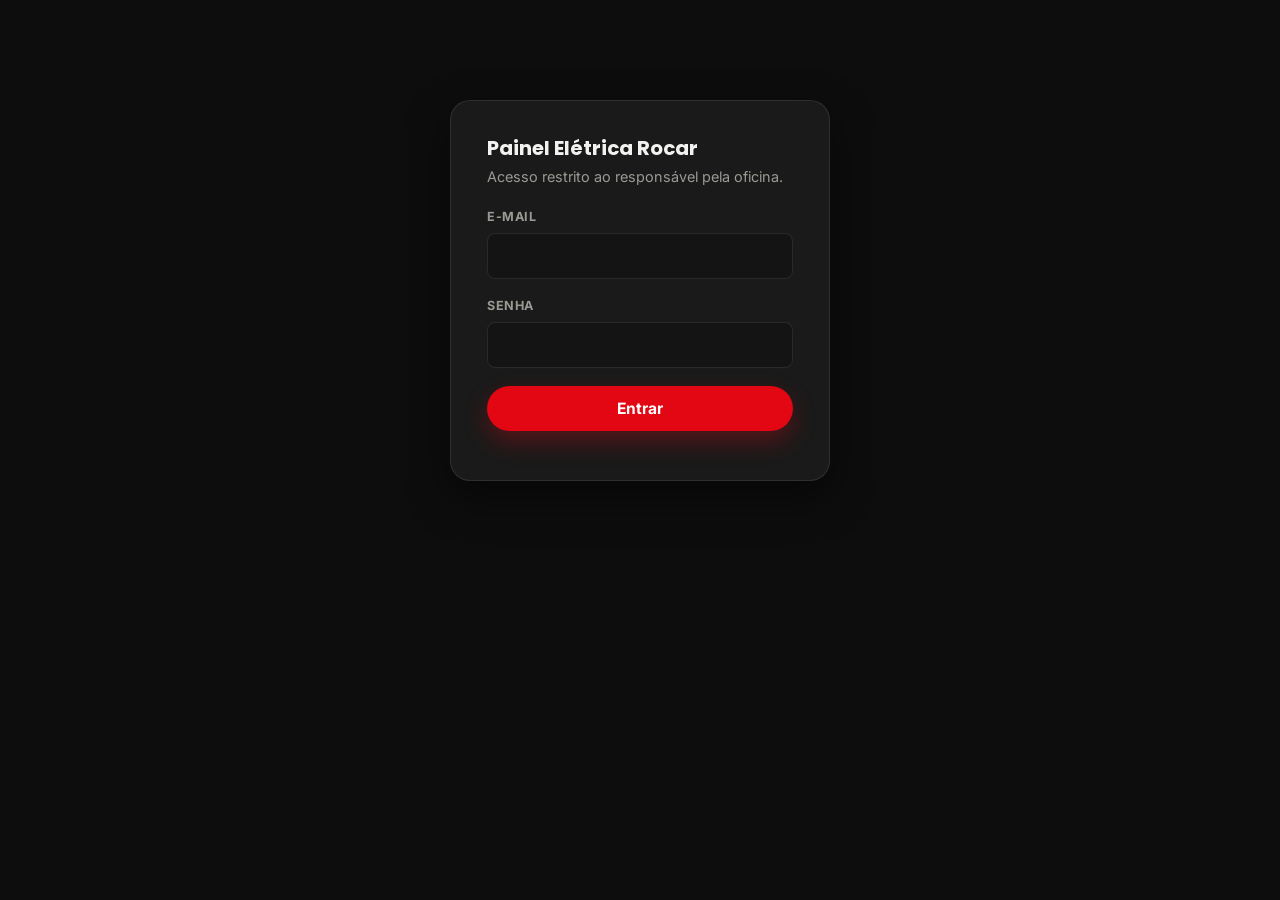
<file: admin.html>
<!DOCTYPE html>
<html lang="pt-BR">
<head>
<meta charset="UTF-8">
<meta name="viewport" content="width=device-width, initial-scale=1.0">
<title>Painel Admin | Elétrica Rocar</title>
<meta name="robots" content="noindex, nofollow">
<link rel="icon" href="assets/favicon.ico">
<link rel="preconnect" href="https://fonts.googleapis.com">
<link href="https://fonts.googleapis.com/css2?family=Inter:wght@400;500;600;700;800&family=Poppins:wght@400;500;600;700;800;900&display=swap" rel="stylesheet">
<link rel="stylesheet" href="assets/style.css?v=42">
</head>
<body class="admin-body">

<div id="offline-notice" style="display:none;background:#111;color:#fff;padding:16px;text-align:center;font-size:.9rem;">
  ⚠️ O painel admin ainda não está conectado ao Supabase. Preencha <code>SUPABASE_URL</code> e
  <code>SUPABASE_ANON_KEY</code> em <code>assets/supabase-client.js</code> e rode o script
  <code>supabase-setup.sql</code> no seu projeto para ativar o cadastro de serviços.
</div>

<div class="admin-login" id="admin-login">
  <div class="form-card">
    <h3 style="margin-bottom:6px;">Painel Elétrica Rocar</h3>
    <p class="muted" style="margin-bottom:20px;font-size:.85rem;">Acesso restrito ao responsável pela oficina.</p>
    <form id="login-form">
      <div class="field">
        <label for="email">E-mail</label>
        <input type="email" name="email" id="email" required>
      </div>
      <div class="field">
        <label for="password">Senha</label>
        <input type="password" name="password" id="password" required>
      </div>
      <button type="submit" class="btn btn-primary btn-block">Entrar</button>
      <p id="login-error" style="color:var(--red);font-size:.85rem;margin-top:12px;"></p>
    </form>
  </div>
</div>

<div class="admin-shell" style="display:none;">
  <aside class="admin-sidebar">
    <h3>Elétrica Rocar</h3>
    <p style="font-size:.72rem;color:rgba(255,255,255,.5);margin-bottom:20px;" id="user-email"></p>
    <nav>
      <a href="#" class="active" data-panel="panel-servicos">Serviços</a>
      <a href="#" data-panel="panel-materiais">Materiais / Produtos</a>
      <a href="#" data-panel="panel-orcamentos">Solicitações de Orçamento</a>
      <a href="#" data-panel="panel-contato">Mensagens de Contato</a>
      <a href="#" data-panel="panel-empresa">Contatos de Empresas</a>
      <a href="#" data-panel="panel-config">Configurações</a>
    </nav>
    <button id="logout-btn" class="btn btn-outline-light btn-sm" style="margin-top:30px;">Sair</button>
  </aside>

  <main class="admin-main">
    <section class="admin-panel" id="panel-servicos">
      <h2 style="margin-bottom:20px;">Cadastro de Serviços</h2>
      <div class="form-card" style="margin-bottom:30px;">
        <div class="ai-autofill-box">
          <label for="servico-raw" class="ai-autofill-title">Preenchimento Automático por IA — cole informações brutas do produto/serviço</label>
          <textarea id="servico-raw" rows="4" placeholder="Ex: Capacitor permanente 35uf 380v para motor elétrico monofásico, R$ 45,00..."></textarea>
          <button type="button" id="servico-gerar-ia-btn" class="btn btn-primary btn-sm">Gerar com IA</button>
          <p class="ai-hint">A IA preenche título/nome, categoria, aplicação, preço e a descrição completa.</p>
          <p id="servico-ia-feedback" class="form-feedback"></p>
        </div>
        <form id="servico-form">
          <input type="hidden" name="id" value="">
          <div class="form-row">
            <div class="field"><label>Código</label><input type="text" name="codigo" required></div>
            <div class="field"><label>Título</label><input type="text" name="titulo" required></div>
          </div>
          <div class="form-row">
            <div class="field">
              <label>Categoria</label>
              <select name="categoria" required>
                <option value="motores-monofasicos">Motores Monofásicos</option>
                <option value="motores-trifasicos">Motores Trifásicos</option>
                <option value="eletrodomesticos">Eletrodomésticos</option>
                <option value="bombas">Bombas d'Água</option>
                <option value="ferramentas">Ferramentas Elétricas</option>
                <option value="ventilacao">Ventiladores</option>
              </select>
            </div>
            <div class="field"><label>Marca</label><input type="text" name="marca"></div>
          </div>
          <div class="field"><label>Descrição</label><textarea name="descricao"></textarea></div>
          <div class="form-row">
            <div class="field"><label>Preço (a partir de)</label><input type="number" step="0.01" name="preco"></div>
            <div class="field">
              <label>Status do Estoque/Serviço</label>
              <select name="estoque_status">
                <option value="disponivel">Disponível</option>
                <option value="sob_encomenda">Sob Avaliação</option>
                <option value="esgotado">Indisponível</option>
              </select>
            </div>
          </div>
          <div class="field"><label>Fotos</label><input type="file" id="servico-fotos" multiple accept="image/*"></div>
          <div class="field">
            <label style="display:flex;align-items:center;gap:8px;text-transform:none;font-weight:600;">
              <input type="checkbox" name="destaque" style="width:auto;"> Mostrar em destaque na home
            </label>
          </div>
          <div class="field">
            <label>Status</label>
            <select name="status">
              <option value="ativo">Ativo</option>
              <option value="inativo">Inativo</option>
              <option value="arquivado">Arquivado</option>
            </select>
          </div>
          <button type="submit" class="btn btn-primary">Salvar Serviço</button>
          <p id="servico-feedback" class="form-feedback"></p>
        </form>
      </div>
      <table class="admin-table">
        <thead><tr><th>Código</th><th>Título</th><th>Categoria</th><th>Preço</th><th>Status</th><th>Ações</th></tr></thead>
        <tbody id="servicos-tbody"></tbody>
      </table>
    </section>

    <section class="admin-panel" id="panel-materiais" style="display:none;">
      <h2 style="margin-bottom:20px;">Materiais / Produtos</h2>
      <div class="form-card" style="margin-bottom:30px;">
        <div class="ai-autofill-box">
          <label for="material-raw" class="ai-autofill-title">Preenchimento Automático por IA — cole informações brutas do produto/serviço</label>
          <textarea id="material-raw" rows="4" placeholder="Ex: Capacitor permanente 35uf 380v para motor elétrico monofásico, R$ 45,00..."></textarea>
          <button type="button" id="material-gerar-ia-btn" class="btn btn-primary btn-sm">Gerar com IA</button>
          <p class="ai-hint">A IA preenche título/nome, categoria, aplicação, preço e a descrição completa.</p>
          <p id="material-ia-feedback" class="form-feedback"></p>
        </div>
        <form id="material-form">
          <input type="hidden" name="id" value="">
          <div class="form-row">
            <div class="field"><label>Código</label><input type="text" name="codigo" required></div>
            <div class="field"><label>Nome</label><input type="text" name="titulo" required></div>
          </div>
          <div class="form-row">
            <div class="field">
              <label>Categoria</label>
              <input type="text" name="categoria" list="lista-categorias-material" placeholder="Ex: isolacao, capacitores..." required>
              <datalist id="lista-categorias-material"></datalist>
            </div>
            <div class="field">
              <label>Aplicação</label>
              <select name="aplicacao">
                <option value="">Não informado</option>
                <option value="eletrodomesticos">Eletrodomésticos</option>
                <option value="motores">Motores</option>
                <option value="bombas">Bombas</option>
                <option value="ferramentas">Ferramentas</option>
                <option value="geral">Uso Geral</option>
              </select>
            </div>
          </div>
          <div class="field">
            <label>Descrição</label>
            <textarea name="descricao"></textarea>
          </div>
          <div class="form-row">
            <div class="field"><label>Preço (a partir de)</label><input type="number" step="0.01" name="preco" required></div>
            <div class="field">
              <label>Status</label>
              <select name="status">
                <option value="ativo">Ativo</option>
                <option value="inativo">Inativo</option>
              </select>
            </div>
          </div>
          <div class="field"><label>Fotos (a 1ª vira a foto de capa)</label><input type="file" id="material-fotos" multiple accept="image/*"></div>
          <button type="submit" class="btn btn-primary">Salvar Material</button>
          <p id="material-feedback" class="form-feedback"></p>
        </form>
      </div>
      <table class="admin-table">
        <thead><tr><th>Código</th><th>Nome</th><th>Categoria</th><th>Preço</th><th>Status</th><th>Ações</th></tr></thead>
        <tbody id="materiais-tbody"></tbody>
      </table>
    </section>

    <section class="admin-panel" id="panel-orcamentos" style="display:none;">
      <h2 style="margin-bottom:20px;">Solicitações de Orçamento</h2>
      <table class="admin-table">
        <thead><tr><th>Data</th><th>Nome</th><th>Telefone</th><th>Equipamento</th><th>Problema</th><th>Status</th></tr></thead>
        <tbody id="orcamentos-tbody"></tbody>
      </table>
    </section>

    <section class="admin-panel" id="panel-contato" style="display:none;">
      <h2 style="margin-bottom:20px;">Mensagens de Contato</h2>
      <table class="admin-table">
        <thead><tr><th>Data</th><th>Nome</th><th>Contato</th><th>Mensagem</th></tr></thead>
        <tbody id="contato-tbody"></tbody>
      </table>
    </section>

    <section class="admin-panel" id="panel-empresa" style="display:none;">
      <h2 style="margin-bottom:20px;">Contatos de Empresas</h2>
      <table class="admin-table">
        <thead><tr><th>Data</th><th>Empresa</th><th>Telefone</th><th>Segmento</th></tr></thead>
        <tbody id="empresa-tbody"></tbody>
      </table>
    </section>

    <section class="admin-panel" id="panel-config" style="display:none;">
      <h2 style="margin-bottom:20px;">Configurações</h2>
      <div class="form-card" style="max-width:560px;">
        <h4 style="margin-bottom:.2em;">Preenchimento com IA (Gemini)</h4>
        <p class="muted" style="font-size:.85rem;margin-bottom:0;">
          Por segurança, a chave da API do Google Gemini não é mais cadastrada aqui pelo navegador —
          ela fica guardada apenas no servidor do Supabase (Edge Function <code>gemini-proxy</code>),
          fora do alcance de qualquer visitante do site. O botão "Gerar com IA" nos formulários de
          Serviços e Materiais continua funcionando normalmente para qualquer admin logado, sem precisar
          configurar nada aqui.
        </p>
      </div>
    </section>
  </main>
</div>

<script src="assets/admin.js?v=42" type="module"></script>
</body>
</html>
</file>
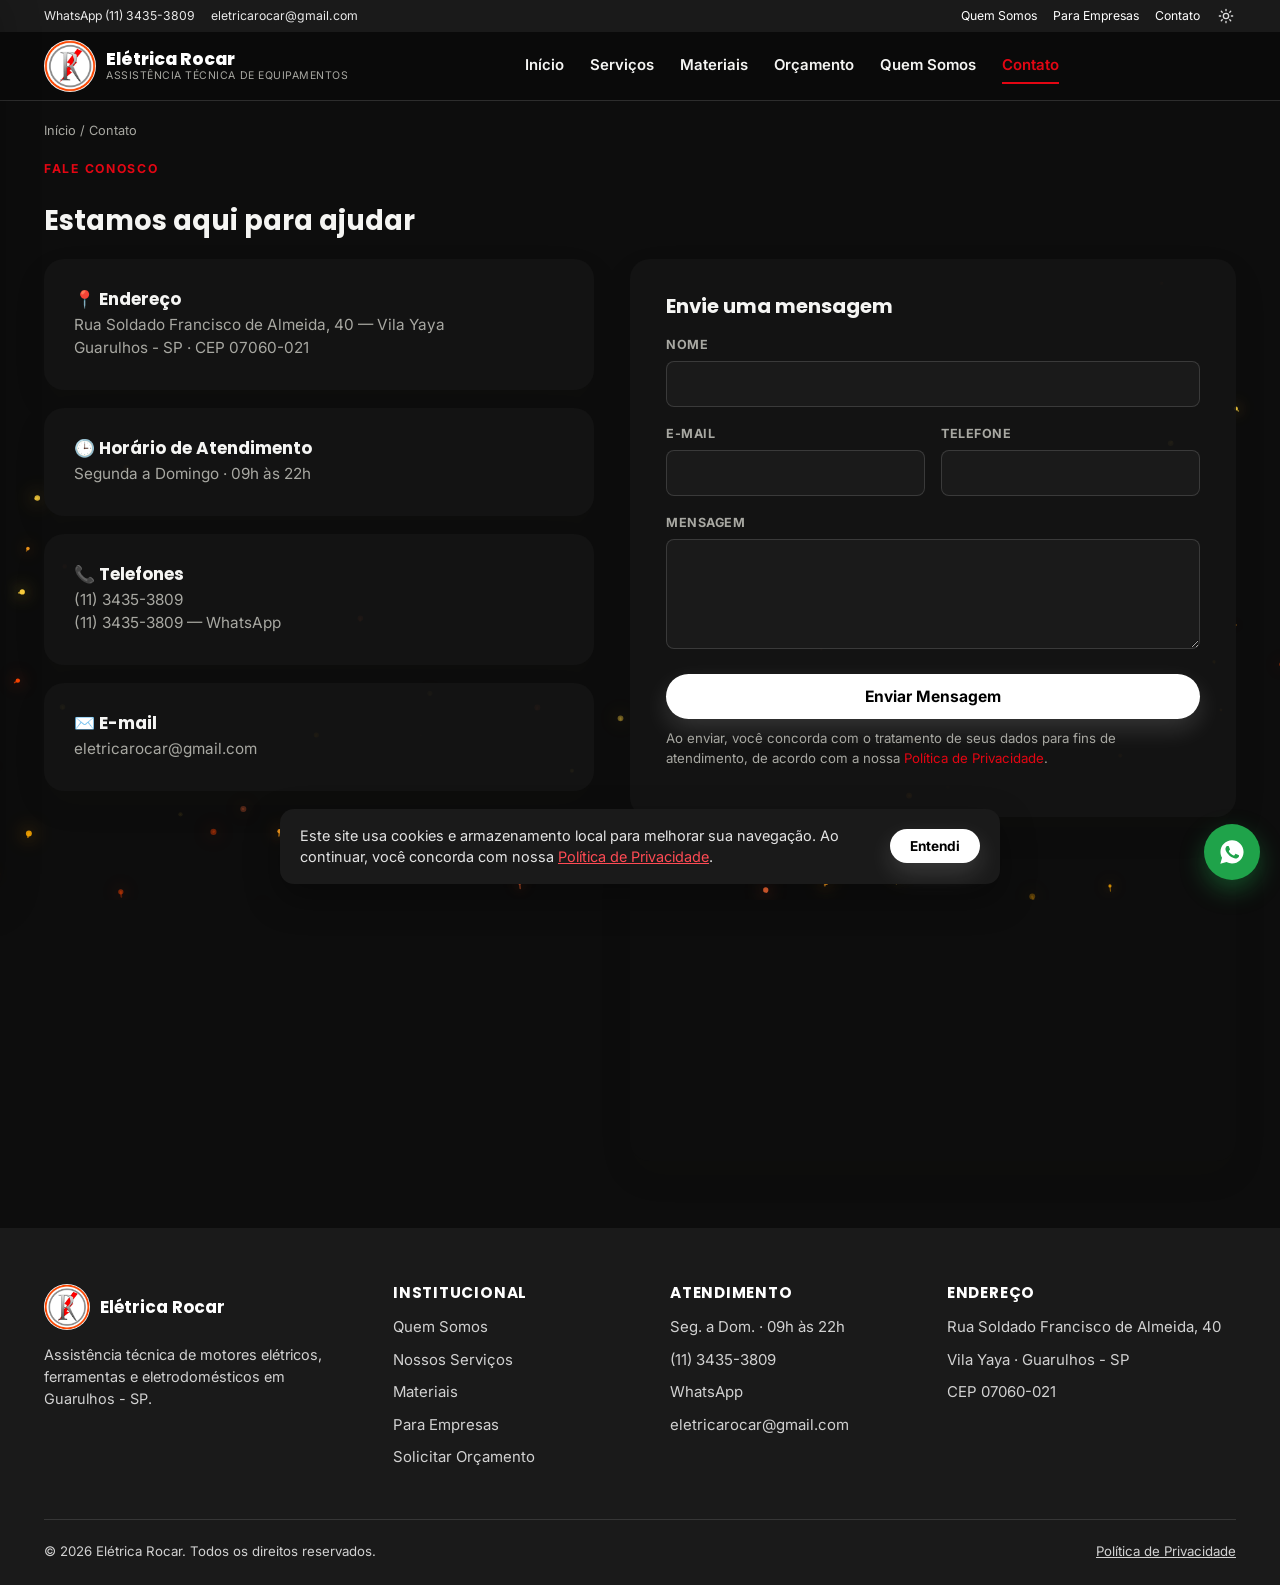
<file: contato.html>
<!DOCTYPE html>
<html lang="pt-BR">
<head>
<meta charset="UTF-8">
<meta name="viewport" content="width=device-width, initial-scale=1.0">
<title>Fale Conosco | Elétrica Rocar</title>
<meta name="description" content="Entre em contato com a Elétrica Rocar em Guarulhos - SP. WhatsApp, telefone, e-mail e endereço.">
<link rel="icon" href="assets/favicon.ico">
<link rel="preconnect" href="https://fonts.googleapis.com">
<link href="https://fonts.googleapis.com/css2?family=Inter:wght@400;500;600;700;800&family=Poppins:wght@400;500;600;700;800;900&display=swap" rel="stylesheet">
<link rel="stylesheet" href="assets/style.css?v=42">
</head>
<body>
<script>try{if(localStorage.getItem("rocarTheme")!=="light")document.body.classList.add("dark-mode");}catch(e){}</script>
<canvas class="hero-sparks-canvas" id="hero-sparks" aria-hidden="true"></canvas>

<div class="topbar">
  <div class="container">
    <div class="topbar-info">
      <a href="https://wa.me/551134353809" target="_blank">WhatsApp (11) 3435-3809</a>
      <a href="mailto:eletricarocar@gmail.com">eletricarocar@gmail.com</a>
    </div>
    <div class="topbar-links">
      <a href="quem-somos.html">Quem Somos</a>
      <a href="empresas.html">Para Empresas</a>
      <a href="contato.html">Contato</a>
      <button type="button" id="theme-toggle-btn" class="theme-toggle-btn" aria-label="Alternar tema claro/escuro">
        <svg class="icon-sun" viewBox="0 0 24 24" fill="none" stroke="currentColor" stroke-width="2" stroke-linecap="round" stroke-linejoin="round"><circle cx="12" cy="12" r="4"/><path d="M12 2v2M12 20v2M4.93 4.93l1.41 1.41M17.66 17.66l1.41 1.41M2 12h2M20 12h2M6.34 17.66l-1.41 1.41M19.07 4.93l-1.41 1.41"/></svg>
        <svg class="icon-moon" viewBox="0 0 24 24" fill="none" stroke="currentColor" stroke-width="2" stroke-linecap="round" stroke-linejoin="round"><path d="M21 12.79A9 9 0 1 1 11.21 3 7 7 0 0 0 21 12.79z"/></svg>
      </button>
    </div>
  </div>
</div>

<header class="main">
  <div class="container header-inner">
    <a href="index.html" class="logo">
      <img src="assets/logo.png" alt="Elétrica Rocar">
      <div class="logo-text"><strong>Elétrica Rocar</strong><span>Assistência Técnica de Equipamentos</span></div>
    </a>
    <nav class="main-nav">
      <a href="index.html">Início</a>
      <a href="servicos.html">Serviços</a>
      <a href="materiais.html">Materiais</a>
      <a href="orcamento.html">Orçamento</a>
      <a href="quem-somos.html">Quem Somos</a>
      <a href="contato.html" class="active">Contato</a>
    </nav>
    <div class="header-actions">
      <button class="hamburger" aria-label="Abrir menu"><span></span><span></span><span></span></button>
    </div>
  </div>
</header>

<div class="drawer-overlay"></div>
<aside class="mobile-drawer">
  <button class="drawer-close" aria-label="Fechar menu">&times;</button>
  <nav>
    <a href="index.html">Início</a>
    <a href="servicos.html">Serviços</a>
    <a href="materiais.html">Materiais</a>
    <a href="orcamento.html">Orçamento</a>
    <a href="quem-somos.html">Quem Somos</a>
    <a href="empresas.html">Para Empresas</a>
    <a href="contato.html">Contato</a>
  </nav>
</aside>

<main>
  <div class="container">
    <div class="breadcrumb"><a href="index.html">Início</a> / Contato</div>
    <div class="section-head" style="flex-direction:column;align-items:flex-start;">
      <span class="eyebrow">Fale Conosco</span>
      <h2>Estamos aqui para ajudar</h2>
    </div>

    <div class="contact-grid">
      <div>
        <div class="contact-card">
          <h4>📍 Endereço</h4>
          <p>Rua Soldado Francisco de Almeida, 40 — Vila Yaya<br>Guarulhos - SP · CEP 07060-021</p>
        </div>
        <div class="contact-card">
          <h4>🕒 Horário de Atendimento</h4>
          <p>Segunda a Domingo · 09h às 22h</p>
        </div>
        <div class="contact-card">
          <h4>📞 Telefones</h4>
          <p><a href="tel:+551134353809">(11) 3435-3809</a><br>
             <a href="https://wa.me/551134353809" target="_blank">(11) 3435-3809 — WhatsApp</a></p>
        </div>
        <div class="contact-card">
          <h4>✉️ E-mail</h4>
          <p><a href="mailto:eletricarocar@gmail.com">eletricarocar@gmail.com</a></p>
        </div>
      </div>

      <div>
        <div class="form-card">
          <h3 style="margin-bottom:18px;">Envie uma mensagem</h3>
          <form id="form-contato">
            <div class="field">
              <label for="nome">Nome</label>
              <input type="text" id="nome" name="nome" required>
            </div>
            <div class="form-row">
              <div class="field">
                <label for="email">E-mail</label>
                <input type="email" id="email" name="email">
              </div>
              <div class="field">
                <label for="telefone">Telefone</label>
                <input type="text" id="telefone" name="telefone">
              </div>
            </div>
            <div class="field">
              <label for="mensagem">Mensagem</label>
              <textarea id="mensagem" name="mensagem" required></textarea>
            </div>
            <button type="submit" class="btn btn-primary btn-block">Enviar Mensagem</button>
            <p class="muted" style="font-size:.78rem;margin-top:10px;line-height:1.5;">Ao enviar, você concorda com o tratamento de seus dados para fins de atendimento, de acordo com a nossa <a href="politica-de-privacidade.html" style="color:var(--red);">Política de Privacidade</a>.</p>
          </form>
        </div>

        <iframe class="map-frame" style="margin-top:24px;" loading="lazy"
          src="https://www.google.com/maps?q=Rua+Soldado+Francisco+de+Almeida,+40,+Vila+Yaya,+Guarulhos+-+SP&output=embed">
        </iframe>
      </div>
    </div>
  </div>
</main>

<footer>
  <div class="container">
    <div class="footer-grid">
      <div>
        <div class="footer-logo"><img src="assets/logo.png" alt="Elétrica Rocar" loading="lazy"><strong>Elétrica Rocar</strong></div>
        <p style="font-size:.85rem;">Assistência técnica de motores elétricos, ferramentas e eletrodomésticos em Guarulhos - SP.</p>
      </div>
      <div>
        <h4>Institucional</h4>
        <ul>
          <li><a href="quem-somos.html">Quem Somos</a></li>
          <li><a href="servicos.html">Nossos Serviços</a></li>
          <li><a href="materiais.html">Materiais</a></li>
          <li><a href="empresas.html">Para Empresas</a></li>
          <li><a href="orcamento.html">Solicitar Orçamento</a></li>
        </ul>
      </div>
      <div>
        <h4>Atendimento</h4>
        <ul>
          <li>Seg. a Dom. · 09h às 22h</li>
          <li><a href="tel:+551134353809">(11) 3435-3809</a></li>
          <li><a href="https://wa.me/551134353809" target="_blank">WhatsApp</a></li>
          <li><a href="mailto:eletricarocar@gmail.com">eletricarocar@gmail.com</a></li>
        </ul>
      </div>
      <div>
        <h4>Endereço</h4>
        <ul>
          <li>Rua Soldado Francisco de Almeida, 40</li>
          <li>Vila Yaya · Guarulhos - SP</li>
          <li>CEP 07060-021</li>
        </ul>
      </div>
    </div>
    <div class="footer-bottom">
      <span>© 2026 Elétrica Rocar. Todos os direitos reservados.</span>
      <span><a href="politica-de-privacidade.html" style="color:inherit;text-decoration:underline;">Política de Privacidade</a></span>
    </div>
  </div>
</footer>

<a href="https://wa.me/551134353809" target="_blank" class="whatsapp-float" aria-label="WhatsApp">
  <svg viewBox="0 0 24 24"><path d="M12.04 2C6.58 2 2.13 6.45 2.13 11.91c0 1.75.46 3.45 1.32 4.95L2 22l5.28-1.39c1.44.79 3.07 1.2 4.72 1.2h.01c5.46 0 9.91-4.45 9.91-9.91 0-2.65-1.03-5.14-2.9-7.01A9.87 9.87 0 0 0 12.04 2zm5.8 14.14c-.24.68-1.4 1.3-1.93 1.38-.5.08-1.12.11-1.81-.11-.42-.13-.95-.31-1.64-.6-2.88-1.24-4.76-4.14-4.9-4.33-.14-.19-1.17-1.56-1.17-2.97 0-1.41.74-2.1 1-2.39.26-.29.57-.36.76-.36.19 0 .38 0 .55.01.18.01.41-.07.64.49.24.58.81 2 .88 2.14.07.14.12.31.02.5-.1.19-.15.31-.29.48-.15.17-.31.38-.44.51-.15.15-.3.31-.13.6.17.29.76 1.25 1.63 2.02 1.12 1 2.06 1.31 2.35 1.46.29.15.46.13.63-.05.17-.17.72-.84.91-1.13.19-.29.38-.24.64-.15.26.1 1.66.78 1.94.92.28.14.47.21.53.33.07.12.07.7-.17 1.37z"/></svg>
</a>

<script src="assets/site.js?v=42" type="module"></script>
<script src="assets/hero-sparks.js?v=42"></script>
<script src="assets/chatbot.js?v=40" type="module"></script>
<script src="assets/forms.js?v=42" type="module"></script>
</body>
</html>
</file>
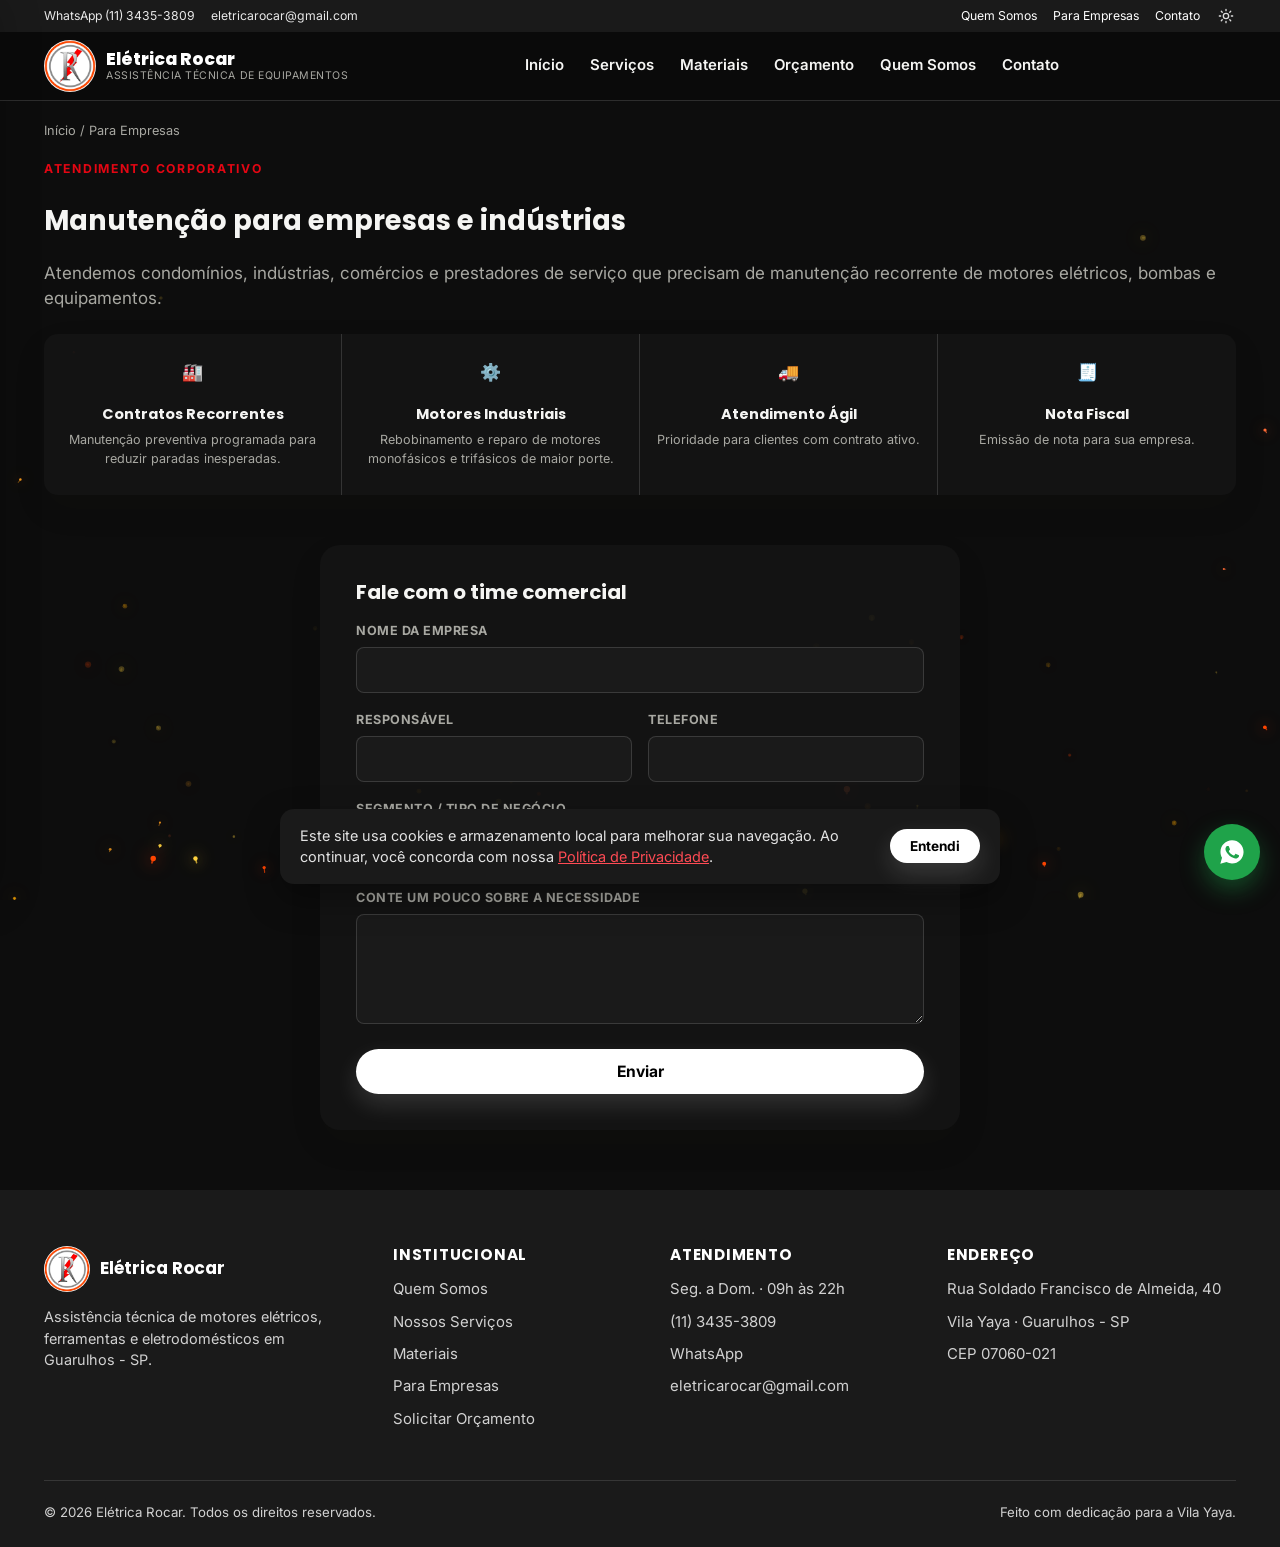
<file: empresas.html>
<!DOCTYPE html>
<html lang="pt-BR">
<head>
<meta charset="UTF-8">
<meta name="viewport" content="width=device-width, initial-scale=1.0">
<title>Para Empresas | Elétrica Rocar</title>
<meta name="description" content="Atendimento e contratos de manutenção recorrente para empresas e indústrias em Guarulhos e região.">
<link rel="icon" href="assets/favicon.ico">
<link rel="preconnect" href="https://fonts.googleapis.com">
<link href="https://fonts.googleapis.com/css2?family=Inter:wght@400;500;600;700;800&family=Poppins:wght@400;500;600;700;800;900&display=swap" rel="stylesheet">
<link rel="stylesheet" href="assets/style.css?v=41">
</head>
<body>
<script>try{if(localStorage.getItem("rocarTheme")!=="light")document.body.classList.add("dark-mode");}catch(e){}</script>
<canvas class="hero-sparks-canvas" id="hero-sparks" aria-hidden="true"></canvas>

<div class="topbar">
  <div class="container">
    <div class="topbar-info">
      <a href="https://wa.me/551134353809" target="_blank">WhatsApp (11) 3435-3809</a>
      <a href="mailto:eletricarocar@gmail.com">eletricarocar@gmail.com</a>
    </div>
    <div class="topbar-links">
      <a href="quem-somos.html">Quem Somos</a>
      <a href="empresas.html">Para Empresas</a>
      <a href="contato.html">Contato</a>
      <button type="button" id="theme-toggle-btn" class="theme-toggle-btn" aria-label="Alternar tema claro/escuro">
        <svg class="icon-sun" viewBox="0 0 24 24" fill="none" stroke="currentColor" stroke-width="2" stroke-linecap="round" stroke-linejoin="round"><circle cx="12" cy="12" r="4"/><path d="M12 2v2M12 20v2M4.93 4.93l1.41 1.41M17.66 17.66l1.41 1.41M2 12h2M20 12h2M6.34 17.66l-1.41 1.41M19.07 4.93l-1.41 1.41"/></svg>
        <svg class="icon-moon" viewBox="0 0 24 24" fill="none" stroke="currentColor" stroke-width="2" stroke-linecap="round" stroke-linejoin="round"><path d="M21 12.79A9 9 0 1 1 11.21 3 7 7 0 0 0 21 12.79z"/></svg>
      </button>
    </div>
  </div>
</div>

<header class="main">
  <div class="container header-inner">
    <a href="index.html" class="logo">
      <img src="assets/logo.png" alt="Elétrica Rocar">
      <div class="logo-text"><strong>Elétrica Rocar</strong><span>Assistência Técnica de Equipamentos</span></div>
    </a>
    <nav class="main-nav">
      <a href="index.html">Início</a>
      <a href="servicos.html">Serviços</a>
      <a href="materiais.html">Materiais</a>
      <a href="orcamento.html">Orçamento</a>
      <a href="quem-somos.html">Quem Somos</a>
      <a href="contato.html">Contato</a>
    </nav>
    <div class="header-actions">
      <button class="hamburger" aria-label="Abrir menu"><span></span><span></span><span></span></button>
    </div>
  </div>
</header>

<div class="drawer-overlay"></div>
<aside class="mobile-drawer">
  <button class="drawer-close" aria-label="Fechar menu">&times;</button>
  <nav>
    <a href="index.html">Início</a>
    <a href="servicos.html">Serviços</a>
    <a href="materiais.html">Materiais</a>
    <a href="orcamento.html">Orçamento</a>
    <a href="quem-somos.html">Quem Somos</a>
    <a href="empresas.html">Para Empresas</a>
    <a href="contato.html">Contato</a>
  </nav>
</aside>

<main>
  <div class="container">
    <div class="breadcrumb"><a href="index.html">Início</a> / Para Empresas</div>
    <div class="section-head" style="flex-direction:column;align-items:flex-start;">
      <span class="eyebrow">Atendimento Corporativo</span>
      <h2>Manutenção para empresas e indústrias</h2>
      <p class="muted">Atendemos condomínios, indústrias, comércios e prestadores de serviço que precisam de manutenção recorrente de motores elétricos, bombas e equipamentos.</p>
    </div>

    <div class="diff-grid">
      <div class="diff-item">
        <div class="diff-icon">🏭</div>
        <h4>Contratos Recorrentes</h4>
        <p>Manutenção preventiva programada para reduzir paradas inesperadas.</p>
      </div>
      <div class="diff-item">
        <div class="diff-icon">⚙️</div>
        <h4>Motores Industriais</h4>
        <p>Rebobinamento e reparo de motores monofásicos e trifásicos de maior porte.</p>
      </div>
      <div class="diff-item">
        <div class="diff-icon">🚚</div>
        <h4>Atendimento Ágil</h4>
        <p>Prioridade para clientes com contrato ativo.</p>
      </div>
      <div class="diff-item">
        <div class="diff-icon">🧾</div>
        <h4>Nota Fiscal</h4>
        <p>Emissão de nota para sua empresa.</p>
      </div>
    </div>

    <div class="form-card" style="max-width:640px;margin:50px auto 0;">
      <h3 style="margin-bottom:18px;">Fale com o time comercial</h3>
      <form id="form-empresa">
        <div class="field">
          <label for="empresa">Nome da Empresa</label>
          <input type="text" id="empresa" name="empresa" required>
        </div>
        <div class="form-row">
          <div class="field">
            <label for="responsavel">Responsável</label>
            <input type="text" id="responsavel" name="responsavel">
          </div>
          <div class="field">
            <label for="telefone">Telefone</label>
            <input type="text" id="telefone" name="telefone" required>
          </div>
        </div>
        <div class="field">
          <label for="segmento">Segmento / Tipo de Negócio</label>
          <input type="text" id="segmento" name="segmento" placeholder="Ex: condomínio, indústria, comércio">
        </div>
        <div class="field">
          <label for="observacoes">Conte um pouco sobre a necessidade</label>
          <textarea id="observacoes" name="observacoes"></textarea>
        </div>
        <button type="submit" class="btn btn-primary btn-block">Enviar</button>
      </form>
    </div>
  </div>
</main>

<footer>
  <div class="container">
    <div class="footer-grid">
      <div>
        <div class="footer-logo"><img src="assets/logo.png" alt="Elétrica Rocar"><strong>Elétrica Rocar</strong></div>
        <p style="font-size:.85rem;">Assistência técnica de motores elétricos, ferramentas e eletrodomésticos em Guarulhos - SP.</p>
      </div>
      <div>
        <h4>Institucional</h4>
        <ul>
          <li><a href="quem-somos.html">Quem Somos</a></li>
          <li><a href="servicos.html">Nossos Serviços</a></li>
          <li><a href="materiais.html">Materiais</a></li>
          <li><a href="empresas.html">Para Empresas</a></li>
          <li><a href="orcamento.html">Solicitar Orçamento</a></li>
        </ul>
      </div>
      <div>
        <h4>Atendimento</h4>
        <ul>
          <li>Seg. a Dom. · 09h às 22h</li>
          <li><a href="tel:+551134353809">(11) 3435-3809</a></li>
          <li><a href="https://wa.me/551134353809" target="_blank">WhatsApp</a></li>
          <li><a href="mailto:eletricarocar@gmail.com">eletricarocar@gmail.com</a></li>
        </ul>
      </div>
      <div>
        <h4>Endereço</h4>
        <ul>
          <li>Rua Soldado Francisco de Almeida, 40</li>
          <li>Vila Yaya · Guarulhos - SP</li>
          <li>CEP 07060-021</li>
        </ul>
      </div>
    </div>
    <div class="footer-bottom">
      <span>© 2026 Elétrica Rocar. Todos os direitos reservados.</span>
      <span>Feito com dedicação para a Vila Yaya.</span>
    </div>
  </div>
</footer>

<a href="https://wa.me/551134353809" target="_blank" class="whatsapp-float" aria-label="WhatsApp">
  <svg viewBox="0 0 24 24"><path d="M12.04 2C6.58 2 2.13 6.45 2.13 11.91c0 1.75.46 3.45 1.32 4.95L2 22l5.28-1.39c1.44.79 3.07 1.2 4.72 1.2h.01c5.46 0 9.91-4.45 9.91-9.91 0-2.65-1.03-5.14-2.9-7.01A9.87 9.87 0 0 0 12.04 2zm5.8 14.14c-.24.68-1.4 1.3-1.93 1.38-.5.08-1.12.11-1.81-.11-.42-.13-.95-.31-1.64-.6-2.88-1.24-4.76-4.14-4.9-4.33-.14-.19-1.17-1.56-1.17-2.97 0-1.41.74-2.1 1-2.39.26-.29.57-.36.76-.36.19 0 .38 0 .55.01.18.01.41-.07.64.49.24.58.81 2 .88 2.14.07.14.12.31.02.5-.1.19-.15.31-.29.48-.15.17-.31.38-.44.51-.15.15-.3.31-.13.6.17.29.76 1.25 1.63 2.02 1.12 1 2.06 1.31 2.35 1.46.29.15.46.13.63-.05.17-.17.72-.84.91-1.13.19-.29.38-.24.64-.15.26.1 1.66.78 1.94.92.28.14.47.21.53.33.07.12.07.7-.17 1.37z"/></svg>
</a>

<script src="assets/site.js?v=40" type="module"></script>
<script src="assets/hero-sparks.js?v=40"></script>
<script src="assets/chatbot.js?v=40" type="module"></script>
<script src="assets/forms.js?v=40" type="module"></script>
</body>
</html>
</file>
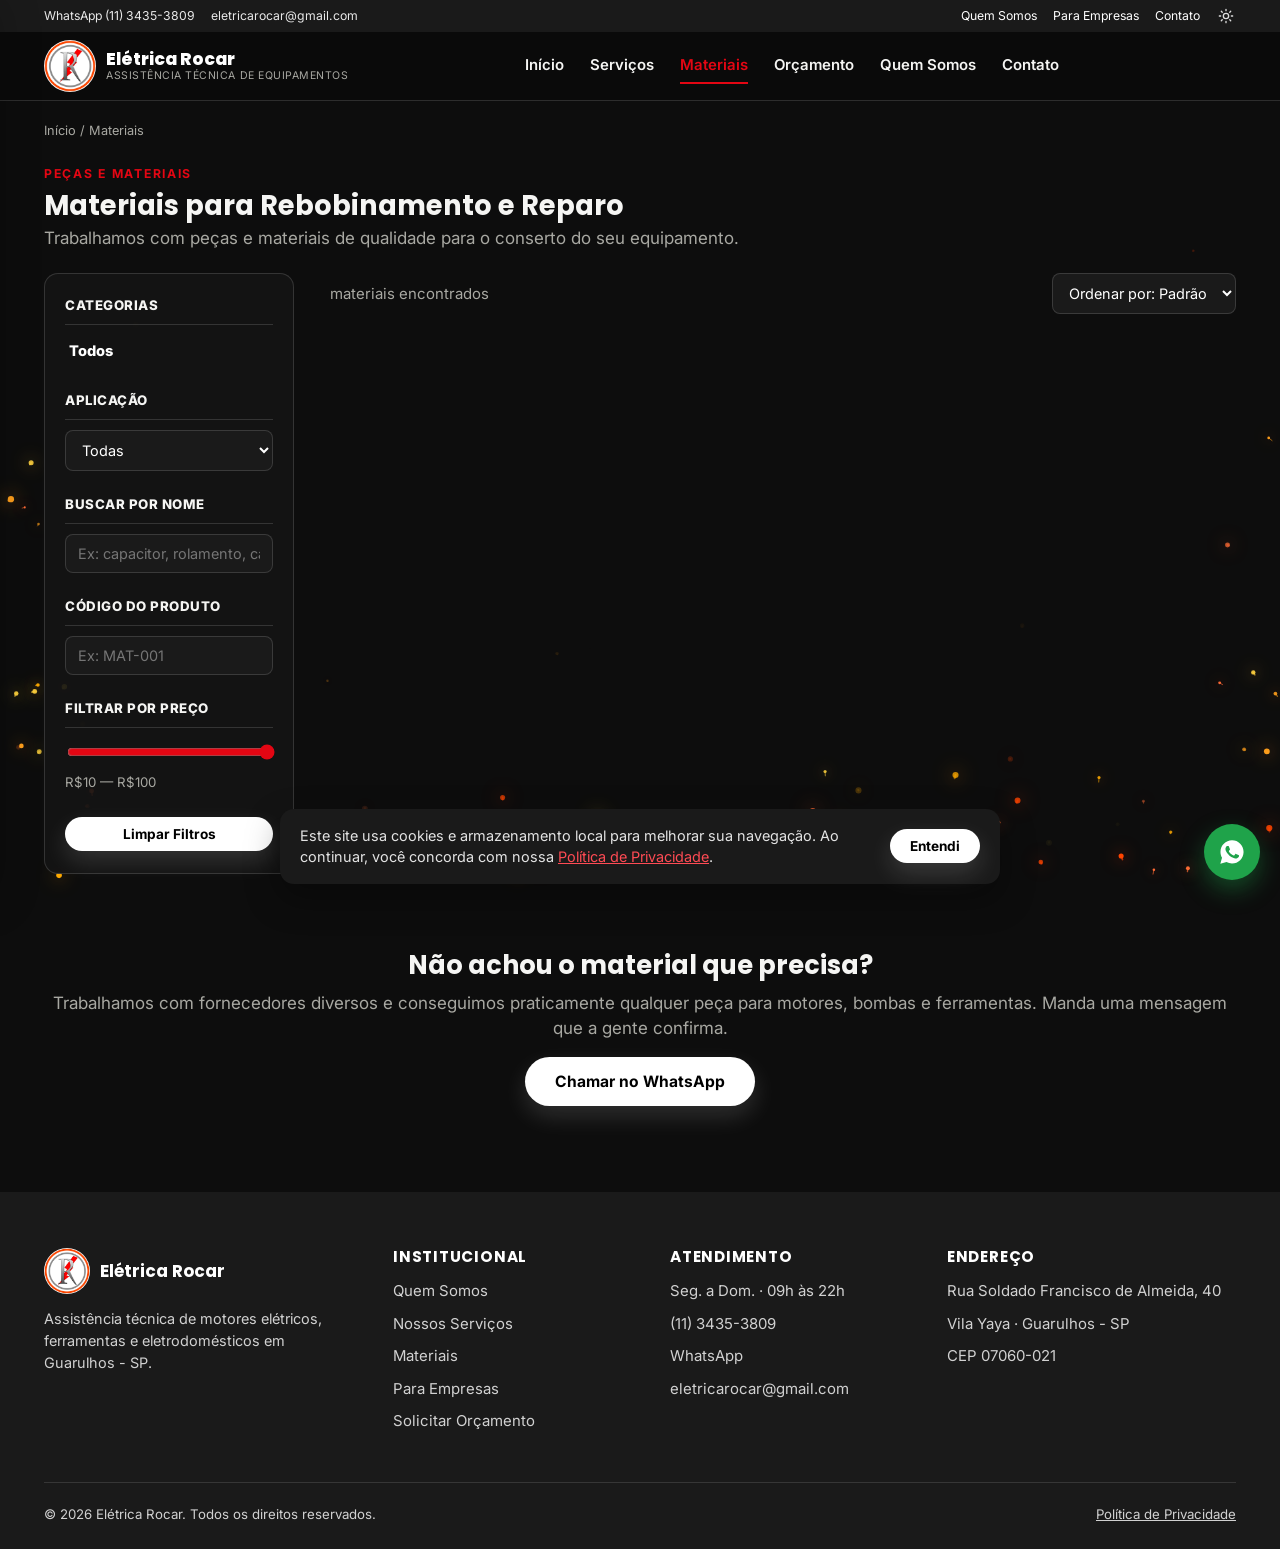
<file: materiais.html>
<!DOCTYPE html>
<html lang="pt-BR">
<head>
<meta charset="UTF-8">
<meta name="viewport" content="width=device-width, initial-scale=1.0">
<title>Materiais e Peças | Elétrica Rocar</title>
<meta name="description" content="Peças e materiais para rebobinamento e reparo: fio de cobre, isolação, selo mecânico, capacitores, rolamentos e mais. Elétrica Rocar - Guarulhos, SP.">
<link rel="icon" href="assets/favicon.ico">
<link rel="preconnect" href="https://fonts.googleapis.com">
<link href="https://fonts.googleapis.com/css2?family=Inter:wght@400;500;600;700;800&family=Poppins:wght@400;500;600;700;800;900&display=swap" rel="stylesheet">
<link rel="stylesheet" href="assets/style.css?v=42">
</head>
<body>
<script>try{if(localStorage.getItem("rocarTheme")!=="light")document.body.classList.add("dark-mode");}catch(e){}</script>
<canvas class="hero-sparks-canvas" id="hero-sparks" aria-hidden="true"></canvas>

<div class="topbar">
  <div class="container">
    <div class="topbar-info">
      <a href="https://wa.me/551134353809" target="_blank">WhatsApp (11) 3435-3809</a>
      <a href="mailto:eletricarocar@gmail.com">eletricarocar@gmail.com</a>
    </div>
    <div class="topbar-links">
      <a href="quem-somos.html">Quem Somos</a>
      <a href="empresas.html">Para Empresas</a>
      <a href="contato.html">Contato</a>
      <button type="button" id="theme-toggle-btn" class="theme-toggle-btn" aria-label="Alternar tema claro/escuro">
        <svg class="icon-sun" viewBox="0 0 24 24" fill="none" stroke="currentColor" stroke-width="2" stroke-linecap="round" stroke-linejoin="round"><circle cx="12" cy="12" r="4"/><path d="M12 2v2M12 20v2M4.93 4.93l1.41 1.41M17.66 17.66l1.41 1.41M2 12h2M20 12h2M6.34 17.66l-1.41 1.41M19.07 4.93l-1.41 1.41"/></svg>
        <svg class="icon-moon" viewBox="0 0 24 24" fill="none" stroke="currentColor" stroke-width="2" stroke-linecap="round" stroke-linejoin="round"><path d="M21 12.79A9 9 0 1 1 11.21 3 7 7 0 0 0 21 12.79z"/></svg>
      </button>
    </div>
  </div>
</div>

<header class="main">
  <div class="container header-inner">
    <a href="index.html" class="logo">
      <img src="assets/logo.png" alt="Elétrica Rocar">
      <div class="logo-text"><strong>Elétrica Rocar</strong><span>Assistência Técnica de Equipamentos</span></div>
    </a>
    <nav class="main-nav">
      <a href="index.html">Início</a>
      <a href="servicos.html">Serviços</a>
      <a href="materiais.html" class="active">Materiais</a>
      <a href="orcamento.html">Orçamento</a>
      <a href="quem-somos.html">Quem Somos</a>
      <a href="contato.html">Contato</a>
    </nav>
    <div class="header-actions">
      <button class="hamburger" aria-label="Abrir menu"><span></span><span></span><span></span></button>
    </div>
  </div>
</header>

<div class="drawer-overlay"></div>
<aside class="mobile-drawer">
  <button class="drawer-close" aria-label="Fechar menu">&times;</button>
  <nav>
    <a href="index.html">Início</a>
    <a href="servicos.html">Serviços</a>
    <a href="materiais.html">Materiais</a>
    <a href="orcamento.html">Orçamento</a>
    <a href="quem-somos.html">Quem Somos</a>
    <a href="empresas.html">Para Empresas</a>
    <a href="contato.html">Contato</a>
  </nav>
</aside>

<main>
  <div class="container">
    <div class="breadcrumb"><a href="index.html">Início</a> / Materiais</div>
    <div class="section-head">
      <div>
        <span class="eyebrow">Peças e Materiais</span>
        <h2>Materiais para Rebobinamento e Reparo</h2>
        <p>Trabalhamos com peças e materiais de qualidade para o conserto do seu equipamento.</p>
      </div>
    </div>

    <div class="shop-layout">
      <aside class="shop-sidebar">
        <div class="shop-filter-group">
          <div class="shop-filter-title">Categorias</div>
          <div class="shop-cat-list" id="filtro-categorias">
            <button type="button" data-categoria="" class="active">Todos</button>
          </div>
        </div>

        <div class="shop-filter-group">
          <div class="shop-filter-title">Aplicação</div>
          <select id="filtro-aplicacao" class="shop-select">
            <option value="">Todas</option>
            <option value="eletrodomesticos">Eletrodomésticos</option>
            <option value="motores">Motores</option>
            <option value="bombas">Bombas</option>
            <option value="ferramentas">Ferramentas</option>
            <option value="geral">Uso Geral</option>
          </select>
        </div>

        <div class="shop-filter-group">
          <div class="shop-filter-title">Buscar por Nome</div>
          <input type="text" id="filtro-busca" class="shop-input" placeholder="Ex: capacitor, rolamento, cabo...">
        </div>

        <div class="shop-filter-group">
          <div class="shop-filter-title">Código do Produto</div>
          <input type="text" id="filtro-codigo" class="shop-input" placeholder="Ex: MAT-001">
        </div>

        <div class="shop-filter-group">
          <div class="shop-filter-title">Filtrar por Preço</div>
          <input type="range" id="filtro-preco" class="shop-range" min="10" max="100" value="100" step="5">
          <div class="shop-range-label">R$10 — <span id="filtro-preco-label">R$100</span></div>
        </div>

        <div class="shop-filter-group">
          <button type="button" id="limpar-filtros" class="btn btn-black btn-sm btn-block">Limpar Filtros</button>
        </div>
      </aside>

      <div>
        <div class="shop-toolbar">
          <span class="shop-count" id="contador-materiais">materiais encontrados</span>
          <select id="ordenar-materiais" class="shop-select" style="width:auto;">
            <option value="padrao">Ordenar por: Padrão</option>
            <option value="menor-preco">Menor Preço</option>
            <option value="maior-preco">Maior Preço</option>
            <option value="nome">Nome A-Z</option>
          </select>
        </div>
        <div class="grid-4" id="lista-materiais"><!-- preenchido via JS --></div>
        <p class="muted text-center" id="materiais-vazio" style="display:none;margin-top:30px;">Nenhum material encontrado com esse filtro. Fale com a gente no WhatsApp mesmo assim — talvez a gente tenha em estoque!</p>
      </div>
    </div>
  </div>

  <section class="section-tight" style="background:var(--bg-alt);margin-top:50px;">
    <div class="container text-center">
      <h2>Não achou o material que precisa?</h2>
      <p class="muted">Trabalhamos com fornecedores diversos e conseguimos praticamente qualquer peça para motores, bombas e ferramentas. Manda uma mensagem que a gente confirma.</p>
      <a href="https://wa.me/551134353809?text=Ol%C3%A1!%20Preciso%20de%20uma%20pe%C3%A7a%20ou%20material.%20Pode%20me%20ajudar%3F" target="_blank" class="btn btn-black">Chamar no WhatsApp</a>
    </div>
  </section>
</main>

<footer>
  <div class="container">
    <div class="footer-grid">
      <div>
        <div class="footer-logo"><img src="assets/logo.png" alt="Elétrica Rocar" loading="lazy"><strong>Elétrica Rocar</strong></div>
        <p style="font-size:.85rem;">Assistência técnica de motores elétricos, ferramentas e eletrodomésticos em Guarulhos - SP.</p>
      </div>
      <div>
        <h4>Institucional</h4>
        <ul>
          <li><a href="quem-somos.html">Quem Somos</a></li>
          <li><a href="servicos.html">Nossos Serviços</a></li>
          <li><a href="materiais.html">Materiais</a></li>
          <li><a href="empresas.html">Para Empresas</a></li>
          <li><a href="orcamento.html">Solicitar Orçamento</a></li>
        </ul>
      </div>
      <div>
        <h4>Atendimento</h4>
        <ul>
          <li>Seg. a Dom. · 09h às 22h</li>
          <li><a href="tel:+551134353809">(11) 3435-3809</a></li>
          <li><a href="https://wa.me/551134353809" target="_blank">WhatsApp</a></li>
          <li><a href="mailto:eletricarocar@gmail.com">eletricarocar@gmail.com</a></li>
        </ul>
      </div>
      <div>
        <h4>Endereço</h4>
        <ul>
          <li>Rua Soldado Francisco de Almeida, 40</li>
          <li>Vila Yaya · Guarulhos - SP</li>
          <li>CEP 07060-021</li>
        </ul>
      </div>
    </div>
    <div class="footer-bottom">
      <span>© 2026 Elétrica Rocar. Todos os direitos reservados.</span>
      <span><a href="politica-de-privacidade.html" style="color:inherit;text-decoration:underline;">Política de Privacidade</a></span>
    </div>
  </div>
</footer>

<a href="https://wa.me/551134353809" target="_blank" class="whatsapp-float" aria-label="WhatsApp">
  <svg viewBox="0 0 24 24"><path d="M12.04 2C6.58 2 2.13 6.45 2.13 11.91c0 1.75.46 3.45 1.32 4.95L2 22l5.28-1.39c1.44.79 3.07 1.2 4.72 1.2h.01c5.46 0 9.91-4.45 9.91-9.91 0-2.65-1.03-5.14-2.9-7.01A9.87 9.87 0 0 0 12.04 2zm5.8 14.14c-.24.68-1.4 1.3-1.93 1.38-.5.08-1.12.11-1.81-.11-.42-.13-.95-.31-1.64-.6-2.88-1.24-4.76-4.14-4.9-4.33-.14-.19-1.17-1.56-1.17-2.97 0-1.41.74-2.1 1-2.39.26-.29.57-.36.76-.36.19 0 .38 0 .55.01.18.01.41-.07.64.49.24.58.81 2 .88 2.14.07.14.12.31.02.5-.1.19-.15.31-.29.48-.15.17-.31.38-.44.51-.15.15-.3.31-.13.6.17.29.76 1.25 1.63 2.02 1.12 1 2.06 1.31 2.35 1.46.29.15.46.13.63-.05.17-.17.72-.84.91-1.13.19-.29.38-.24.64-.15.26.1 1.66.78 1.94.92.28.14.47.21.53.33.07.12.07.7-.17 1.37z"/></svg>
</a>

<script src="assets/site.js?v=42" type="module"></script>
<script src="assets/hero-sparks.js?v=42"></script>
<script src="assets/chatbot.js?v=40" type="module"></script>
<script type="module">
  import { LABELS_CATEGORIA_MATERIAL, fetchMateriais, materialCardHTML } from './assets/supabase-client.js';

  const listaCategorias = document.getElementById('filtro-categorias');
  const filtroAplicacao = document.getElementById('filtro-aplicacao');
  const filtroBusca = document.getElementById('filtro-busca');
  const filtroCodigo = document.getElementById('filtro-codigo');
  const filtroPreco = document.getElementById('filtro-preco');
  const filtroPrecoLabel = document.getElementById('filtro-preco-label');
  const ordenarSelect = document.getElementById('ordenar-materiais');
  const lista = document.getElementById('lista-materiais');
  const vazio = document.getElementById('materiais-vazio');
  const contador = document.getElementById('contador-materiais');
  const limparBtn = document.getElementById('limpar-filtros');

  let categoriaAtual = '';

  async function montarCategorias() {
    const todos = await fetchMateriais();
    const precoMaximo = Math.max(1, ...todos.map(m => m.preco));
    filtroPreco.max = Math.ceil(precoMaximo / 5) * 5;
    filtroPreco.value = filtroPreco.max;
    filtroPrecoLabel.textContent = `R$${filtroPreco.max}`;

    const categoriasUnicas = [...new Set(todos.map(m => m.categoria))];
    categoriasUnicas.forEach(cat => {
      const btn = document.createElement('button');
      btn.type = 'button';
      btn.dataset.categoria = cat;
      btn.textContent = LABELS_CATEGORIA_MATERIAL[cat] || cat;
      listaCategorias.appendChild(btn);
    });
  }

  async function render() {
    const dados = await fetchMateriais({
      categoria: categoriaAtual || undefined,
      aplicacao: filtroAplicacao.value || undefined,
      busca: filtroBusca.value || undefined,
      codigo: filtroCodigo.value || undefined,
      precoMax: Number(filtroPreco.value),
      ordenar: ordenarSelect.value !== 'padrao' ? ordenarSelect.value : undefined
    });
    lista.innerHTML = dados.map(materialCardHTML).join('');
    vazio.style.display = dados.length ? 'none' : 'block';
    contador.textContent = `${dados.length} material${dados.length === 1 ? '' : 'is'} encontrado${dados.length === 1 ? '' : 's'}`;
  }

  listaCategorias.addEventListener('click', (e) => {
    const btn = e.target.closest('button');
    if (!btn) return;
    categoriaAtual = btn.dataset.categoria;
    listaCategorias.querySelectorAll('button').forEach(b => b.classList.toggle('active', b === btn));
    render();
  });

  filtroAplicacao.addEventListener('change', render);
  filtroCodigo.addEventListener('input', render);
  ordenarSelect.addEventListener('change', render);
  filtroPreco.addEventListener('input', () => {
    filtroPrecoLabel.textContent = `R$${filtroPreco.value}`;
    render();
  });
  let t;
  filtroBusca.addEventListener('input', () => { clearTimeout(t); t = setTimeout(render, 250); });

  limparBtn.addEventListener('click', () => {
    categoriaAtual = '';
    listaCategorias.querySelectorAll('button').forEach(b => b.classList.toggle('active', b.dataset.categoria === ''));
    filtroAplicacao.value = '';
    filtroBusca.value = '';
    filtroCodigo.value = '';
    filtroPreco.value = filtroPreco.max;
    filtroPrecoLabel.textContent = `R$${filtroPreco.max}`;
    ordenarSelect.value = 'padrao';
    render();
  });

  montarCategorias().then(render);
</script>
</body>
</html>
</file>
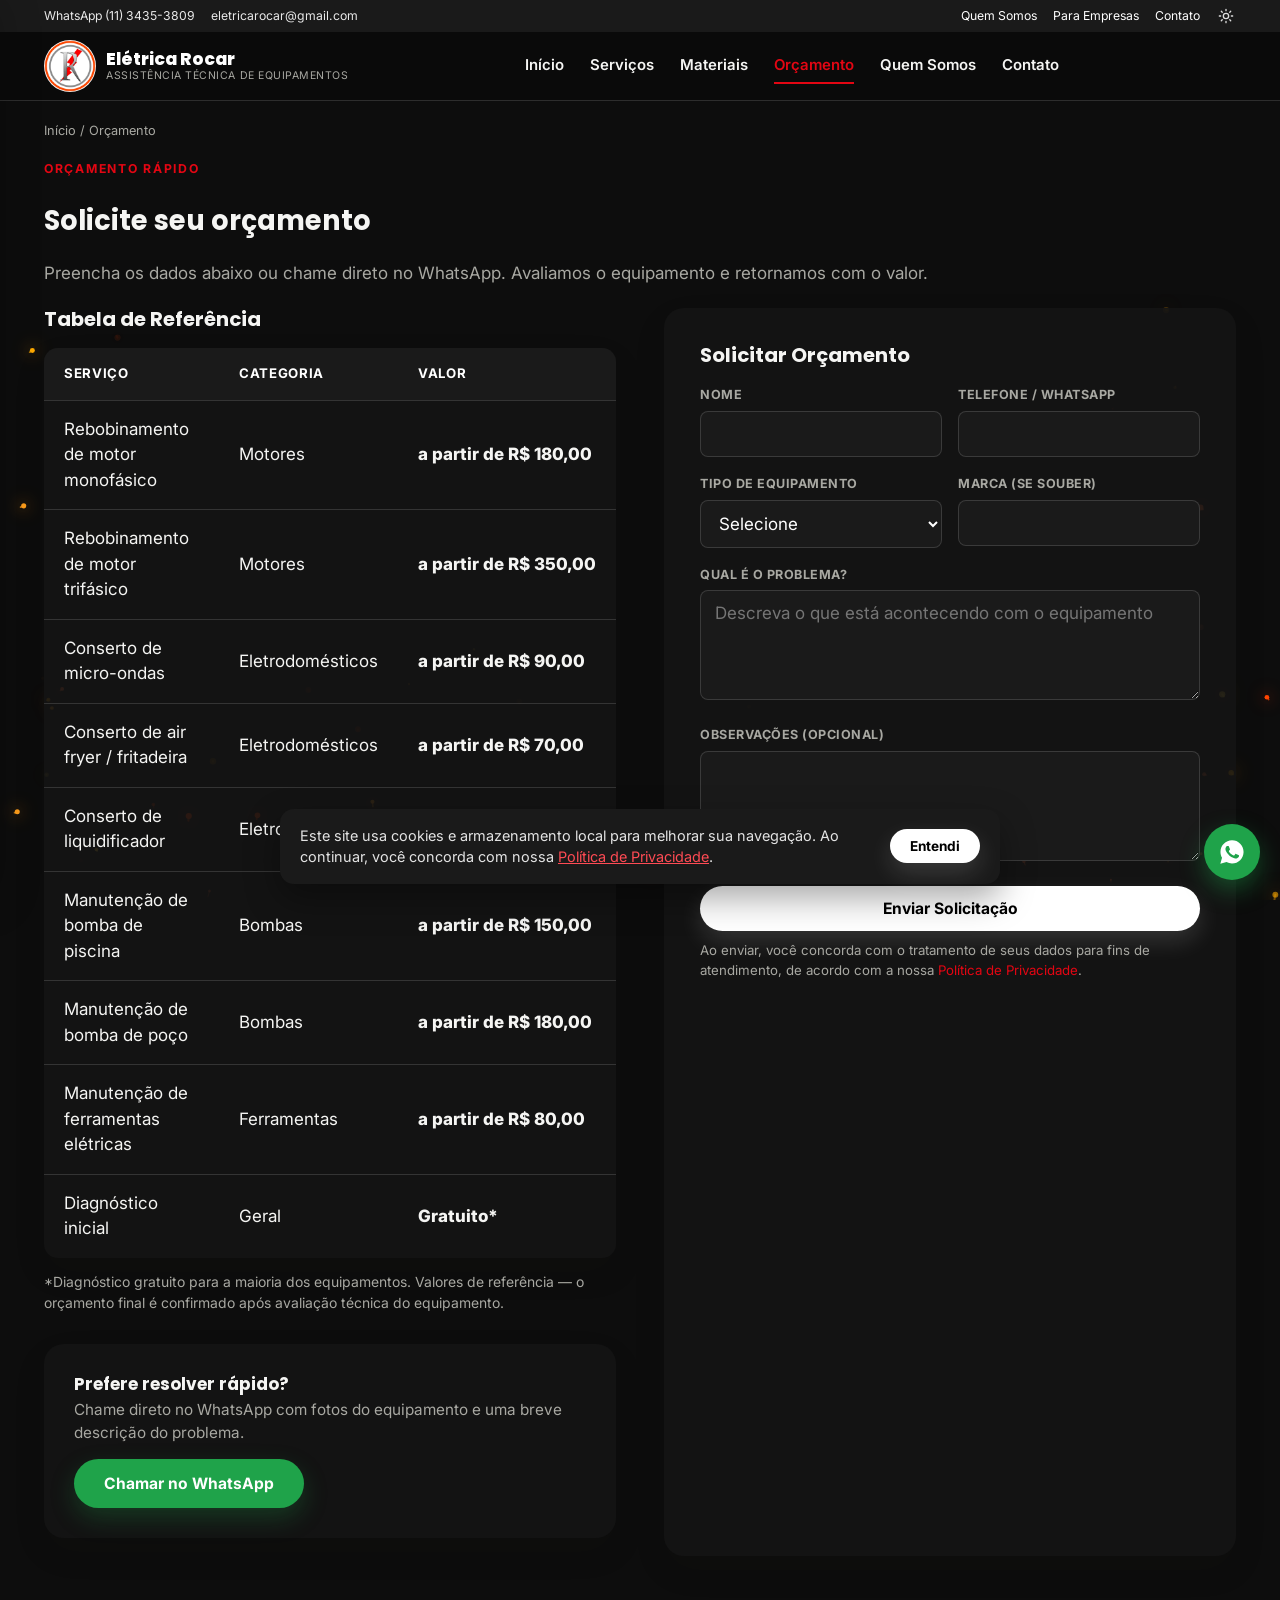
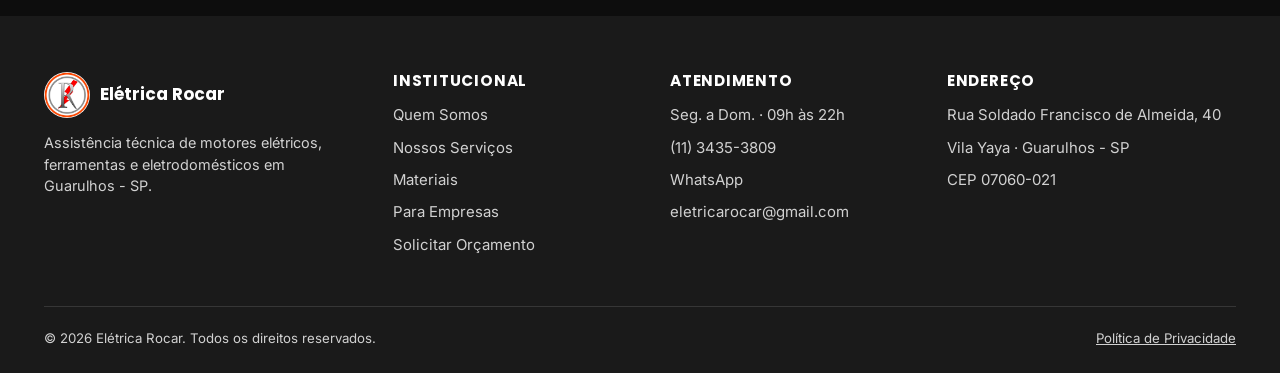
<file: orcamento.html>
<!DOCTYPE html>
<html lang="pt-BR">
<head>
<meta charset="UTF-8">
<meta name="viewport" content="width=device-width, initial-scale=1.0">
<title>Solicitar Orçamento | Elétrica Rocar</title>
<meta name="description" content="Solicite um orçamento gratuito para conserto de motores elétricos, eletrodomésticos e ferramentas em Guarulhos.">
<link rel="icon" href="assets/favicon.ico">
<link rel="preconnect" href="https://fonts.googleapis.com">
<link href="https://fonts.googleapis.com/css2?family=Inter:wght@400;500;600;700;800&family=Poppins:wght@400;500;600;700;800;900&display=swap" rel="stylesheet">
<link rel="stylesheet" href="assets/style.css?v=42">
</head>
<body>
<script>try{if(localStorage.getItem("rocarTheme")!=="light")document.body.classList.add("dark-mode");}catch(e){}</script>
<canvas class="hero-sparks-canvas" id="hero-sparks" aria-hidden="true"></canvas>

<div class="topbar">
  <div class="container">
    <div class="topbar-info">
      <a href="https://wa.me/551134353809" target="_blank">WhatsApp (11) 3435-3809</a>
      <a href="mailto:eletricarocar@gmail.com">eletricarocar@gmail.com</a>
    </div>
    <div class="topbar-links">
      <a href="quem-somos.html">Quem Somos</a>
      <a href="empresas.html">Para Empresas</a>
      <a href="contato.html">Contato</a>
      <button type="button" id="theme-toggle-btn" class="theme-toggle-btn" aria-label="Alternar tema claro/escuro">
        <svg class="icon-sun" viewBox="0 0 24 24" fill="none" stroke="currentColor" stroke-width="2" stroke-linecap="round" stroke-linejoin="round"><circle cx="12" cy="12" r="4"/><path d="M12 2v2M12 20v2M4.93 4.93l1.41 1.41M17.66 17.66l1.41 1.41M2 12h2M20 12h2M6.34 17.66l-1.41 1.41M19.07 4.93l-1.41 1.41"/></svg>
        <svg class="icon-moon" viewBox="0 0 24 24" fill="none" stroke="currentColor" stroke-width="2" stroke-linecap="round" stroke-linejoin="round"><path d="M21 12.79A9 9 0 1 1 11.21 3 7 7 0 0 0 21 12.79z"/></svg>
      </button>
    </div>
  </div>
</div>

<header class="main">
  <div class="container header-inner">
    <a href="index.html" class="logo">
      <img src="assets/logo.png" alt="Elétrica Rocar">
      <div class="logo-text"><strong>Elétrica Rocar</strong><span>Assistência Técnica de Equipamentos</span></div>
    </a>
    <nav class="main-nav">
      <a href="index.html">Início</a>
      <a href="servicos.html">Serviços</a>
      <a href="materiais.html">Materiais</a>
      <a href="orcamento.html" class="active">Orçamento</a>
      <a href="quem-somos.html">Quem Somos</a>
      <a href="contato.html">Contato</a>
    </nav>
    <div class="header-actions">
      <button class="hamburger" aria-label="Abrir menu"><span></span><span></span><span></span></button>
    </div>
  </div>
</header>

<div class="drawer-overlay"></div>
<aside class="mobile-drawer">
  <button class="drawer-close" aria-label="Fechar menu">&times;</button>
  <nav>
    <a href="index.html">Início</a>
    <a href="servicos.html">Serviços</a>
    <a href="materiais.html">Materiais</a>
    <a href="orcamento.html">Orçamento</a>
    <a href="quem-somos.html">Quem Somos</a>
    <a href="empresas.html">Para Empresas</a>
    <a href="contato.html">Contato</a>
  </nav>
</aside>

<main>
  <div class="container">
    <div class="breadcrumb"><a href="index.html">Início</a> / Orçamento</div>
    <div class="section-head" style="flex-direction:column;align-items:flex-start;">
      <span class="eyebrow">Orçamento Rápido</span>
      <h2 id="orcamento-titulo">Solicite seu orçamento</h2>
      <p class="muted" id="orcamento-subtitulo">Preencha os dados abaixo ou chame direto no WhatsApp. Avaliamos o equipamento e retornamos com o valor.</p>
    </div>

    <div class="detail-grid" style="grid-template-columns:1fr 1fr;">
      <div>
        <h3 style="margin-bottom:16px;">Tabela de Referência</h3>
        <table class="price-table">
          <thead><tr><th>Serviço</th><th>Categoria</th><th>Valor</th></tr></thead>
          <tbody>
            <tr><td>Rebobinamento de motor monofásico</td><td>Motores</td><td class="value">a partir de R$ 180,00</td></tr>
            <tr><td>Rebobinamento de motor trifásico</td><td>Motores</td><td class="value">a partir de R$ 350,00</td></tr>
            <tr><td>Conserto de micro-ondas</td><td>Eletrodomésticos</td><td class="value">a partir de R$ 90,00</td></tr>
            <tr><td>Conserto de air fryer / fritadeira</td><td>Eletrodomésticos</td><td class="value">a partir de R$ 70,00</td></tr>
            <tr><td>Conserto de liquidificador</td><td>Eletrodomésticos</td><td class="value">a partir de R$ 60,00</td></tr>
            <tr><td>Manutenção de bomba de piscina</td><td>Bombas</td><td class="value">a partir de R$ 150,00</td></tr>
            <tr><td>Manutenção de bomba de poço</td><td>Bombas</td><td class="value">a partir de R$ 180,00</td></tr>
            <tr><td>Manutenção de ferramentas elétricas</td><td>Ferramentas</td><td class="value">a partir de R$ 80,00</td></tr>
            <tr><td>Diagnóstico inicial</td><td>Geral</td><td class="value">Gratuito*</td></tr>
          </tbody>
        </table>
        <p class="price-note">*Diagnóstico gratuito para a maioria dos equipamentos. Valores de referência — o orçamento final é confirmado após avaliação técnica do equipamento.</p>

        <div class="contact-card" style="margin-top:30px;">
          <h4>Prefere resolver rápido?</h4>
          <p>Chame direto no WhatsApp com fotos do equipamento e uma breve descrição do problema.</p>
          <a href="https://wa.me/551134353809?text=Ol%C3%A1!%20Quero%20um%20or%C3%A7amento." target="_blank" class="btn btn-whats" style="margin-top:14px;">Chamar no WhatsApp</a>
        </div>
      </div>

      <div class="form-card">
        <h3 style="margin-bottom:18px;">Solicitar Orçamento</h3>
        <form id="form-orcamento">
          <div class="form-row">
            <div class="field">
              <label for="nome">Nome</label>
              <input type="text" id="nome" name="nome" required>
            </div>
            <div class="field">
              <label for="telefone">Telefone / WhatsApp</label>
              <input type="text" id="telefone" name="telefone" required>
            </div>
          </div>
          <div class="form-row">
            <div class="field">
              <label for="tipo_equipamento">Tipo de Equipamento</label>
              <select id="tipo_equipamento" name="tipo_equipamento" required>
                <option value="">Selecione</option>
                <option>Motor Elétrico Monofásico</option>
                <option>Motor Elétrico Trifásico</option>
                <option>Micro-ondas</option>
                <option>Air Fryer / Fritadeira</option>
                <option>Liquidificador</option>
                <option>Panela de Arroz / Pressão Elétrica</option>
                <option>Ventilador</option>
                <option>Sanduicheira / Forno Elétrico</option>
                <option>Purificador de Água</option>
                <option>Bomba de Piscina</option>
                <option>Bomba de Poço</option>
                <option>Ferramenta Elétrica</option>
                <option>Outro</option>
              </select>
            </div>
            <div class="field">
              <label for="marca_equipamento">Marca (se souber)</label>
              <input type="text" id="marca_equipamento" name="marca_equipamento">
            </div>
          </div>
          <div class="field">
            <label for="problema">Qual é o problema?</label>
            <textarea id="problema" name="problema" placeholder="Descreva o que está acontecendo com o equipamento" required></textarea>
          </div>
          <div class="field">
            <label for="observacoes">Observações (opcional)</label>
            <textarea id="observacoes" name="observacoes"></textarea>
          </div>
          <button type="submit" class="btn btn-primary btn-block">Enviar Solicitação</button>
          <p class="muted" style="font-size:.78rem;margin-top:10px;line-height:1.5;">Ao enviar, você concorda com o tratamento de seus dados para fins de atendimento, de acordo com a nossa <a href="politica-de-privacidade.html" style="color:var(--red);">Política de Privacidade</a>.</p>
        </form>
      </div>
    </div>
  </div>
</main>

<footer>
  <div class="container">
    <div class="footer-grid">
      <div>
        <div class="footer-logo"><img src="assets/logo.png" alt="Elétrica Rocar" loading="lazy"><strong>Elétrica Rocar</strong></div>
        <p style="font-size:.85rem;">Assistência técnica de motores elétricos, ferramentas e eletrodomésticos em Guarulhos - SP.</p>
      </div>
      <div>
        <h4>Institucional</h4>
        <ul>
          <li><a href="quem-somos.html">Quem Somos</a></li>
          <li><a href="servicos.html">Nossos Serviços</a></li>
          <li><a href="materiais.html">Materiais</a></li>
          <li><a href="empresas.html">Para Empresas</a></li>
          <li><a href="orcamento.html">Solicitar Orçamento</a></li>
        </ul>
      </div>
      <div>
        <h4>Atendimento</h4>
        <ul>
          <li>Seg. a Dom. · 09h às 22h</li>
          <li><a href="tel:+551134353809">(11) 3435-3809</a></li>
          <li><a href="https://wa.me/551134353809" target="_blank">WhatsApp</a></li>
          <li><a href="mailto:eletricarocar@gmail.com">eletricarocar@gmail.com</a></li>
        </ul>
      </div>
      <div>
        <h4>Endereço</h4>
        <ul>
          <li>Rua Soldado Francisco de Almeida, 40</li>
          <li>Vila Yaya · Guarulhos - SP</li>
          <li>CEP 07060-021</li>
        </ul>
      </div>
    </div>
    <div class="footer-bottom">
      <span>© 2026 Elétrica Rocar. Todos os direitos reservados.</span>
      <span><a href="politica-de-privacidade.html" style="color:inherit;text-decoration:underline;">Política de Privacidade</a></span>
    </div>
  </div>
</footer>

<a href="https://wa.me/551134353809" target="_blank" class="whatsapp-float" aria-label="WhatsApp">
  <svg viewBox="0 0 24 24"><path d="M12.04 2C6.58 2 2.13 6.45 2.13 11.91c0 1.75.46 3.45 1.32 4.95L2 22l5.28-1.39c1.44.79 3.07 1.2 4.72 1.2h.01c5.46 0 9.91-4.45 9.91-9.91 0-2.65-1.03-5.14-2.9-7.01A9.87 9.87 0 0 0 12.04 2zm5.8 14.14c-.24.68-1.4 1.3-1.93 1.38-.5.08-1.12.11-1.81-.11-.42-.13-.95-.31-1.64-.6-2.88-1.24-4.76-4.14-4.9-4.33-.14-.19-1.17-1.56-1.17-2.97 0-1.41.74-2.1 1-2.39.26-.29.57-.36.76-.36.19 0 .38 0 .55.01.18.01.41-.07.64.49.24.58.81 2 .88 2.14.07.14.12.31.02.5-.1.19-.15.31-.29.48-.15.17-.31.38-.44.51-.15.15-.3.31-.13.6.17.29.76 1.25 1.63 2.02 1.12 1 2.06 1.31 2.35 1.46.29.15.46.13.63-.05.17-.17.72-.84.91-1.13.19-.29.38-.24.64-.15.26.1 1.66.78 1.94.92.28.14.47.21.53.33.07.12.07.7-.17 1.37z"/></svg>
</a>

<script src="assets/site.js?v=42" type="module"></script>
<script src="assets/hero-sparks.js?v=42"></script>
<script src="assets/chatbot.js?v=40" type="module"></script>
<script src="assets/forms.js?v=42" type="module"></script>
<script type="module">
  const params = new URLSearchParams(location.search);
  const equipamento = params.get('equipamento');
  const categoria = params.get('categoria');

  if (equipamento) {
    document.getElementById('orcamento-titulo').textContent = 'Orçamento: ' + equipamento;
    document.getElementById('orcamento-subtitulo').textContent =
      'Esse é um serviço técnico avaliado caso a caso. Preencha os dados abaixo que retornamos com o valor.';

    const mapaCategoria = {
      'motores-monofasicos': 'Motor Elétrico Monofásico',
      'motores-trifasicos': 'Motor Elétrico Trifásico'
    };
    const select = document.getElementById('tipo_equipamento');
    const valor = mapaCategoria[categoria];
    if (select && valor) select.value = valor;

    const problema = document.getElementById('problema');
    if (problema) problema.placeholder = `Referente a: ${equipamento}. Descreva o problema...`;
  }
</script>
</body>
</html>
</file>
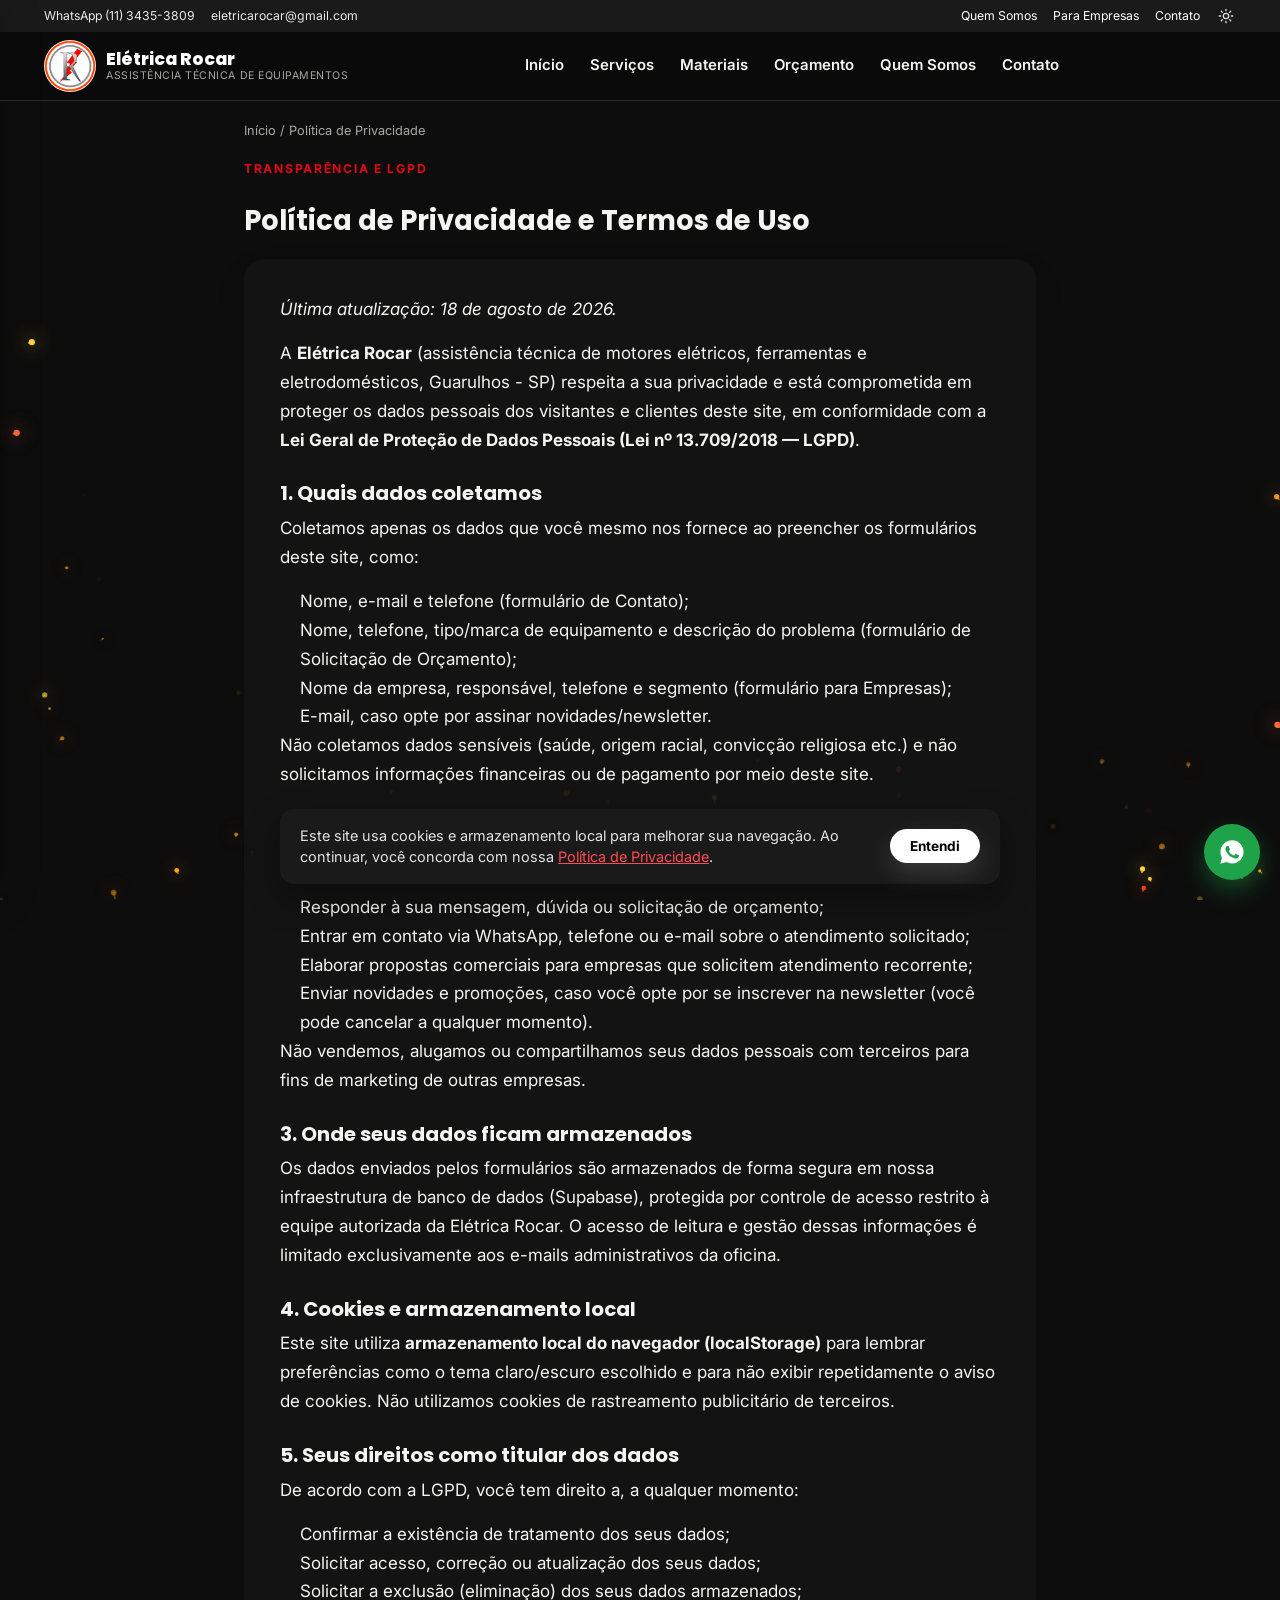
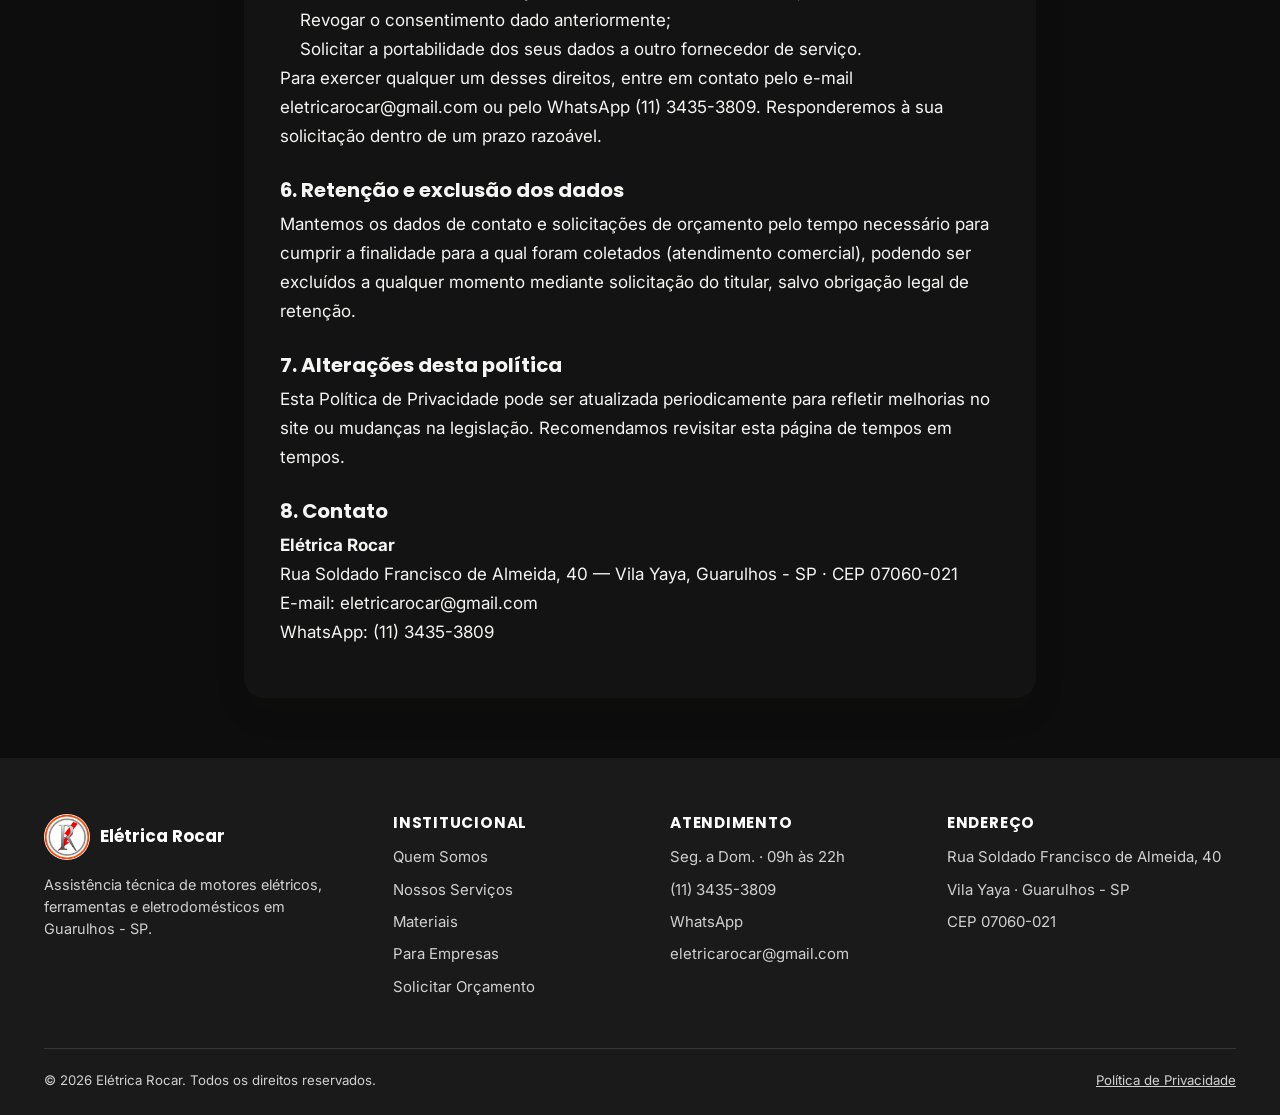
<file: politica-de-privacidade.html>
<!DOCTYPE html>
<html lang="pt-BR">
<head>
<meta charset="UTF-8">
<meta name="viewport" content="width=device-width, initial-scale=1.0">
<title>Política de Privacidade | Elétrica Rocar</title>
<meta name="description" content="Política de Privacidade e Termos de Uso da Elétrica Rocar - como tratamos seus dados pessoais, de acordo com a LGPD.">
<link rel="icon" href="assets/favicon.ico">
<link rel="preconnect" href="https://fonts.googleapis.com">
<link href="https://fonts.googleapis.com/css2?family=Inter:wght@400;500;600;700;800&family=Poppins:wght@400;500;600;700;800;900&display=swap" rel="stylesheet">
<link rel="stylesheet" href="assets/style.css?v=42">
</head>
<body>
<script>try{if(localStorage.getItem("rocarTheme")!=="light")document.body.classList.add("dark-mode");}catch(e){}</script>
<canvas class="hero-sparks-canvas" id="hero-sparks" aria-hidden="true"></canvas>

<div class="topbar">
  <div class="container">
    <div class="topbar-info">
      <a href="https://wa.me/551134353809" target="_blank">WhatsApp (11) 3435-3809</a>
      <a href="mailto:eletricarocar@gmail.com">eletricarocar@gmail.com</a>
    </div>
    <div class="topbar-links">
      <a href="quem-somos.html">Quem Somos</a>
      <a href="empresas.html">Para Empresas</a>
      <a href="contato.html">Contato</a>
      <button type="button" id="theme-toggle-btn" class="theme-toggle-btn" aria-label="Alternar tema claro/escuro">
        <svg class="icon-sun" viewBox="0 0 24 24" fill="none" stroke="currentColor" stroke-width="2" stroke-linecap="round" stroke-linejoin="round"><circle cx="12" cy="12" r="4"/><path d="M12 2v2M12 20v2M4.93 4.93l1.41 1.41M17.66 17.66l1.41 1.41M2 12h2M20 12h2M6.34 17.66l-1.41 1.41M19.07 4.93l-1.41 1.41"/></svg>
        <svg class="icon-moon" viewBox="0 0 24 24" fill="none" stroke="currentColor" stroke-width="2" stroke-linecap="round" stroke-linejoin="round"><path d="M21 12.79A9 9 0 1 1 11.21 3 7 7 0 0 0 21 12.79z"/></svg>
      </button>
    </div>
  </div>
</div>

<header class="main">
  <div class="container header-inner">
    <a href="index.html" class="logo">
      <img src="assets/logo.png" alt="Elétrica Rocar">
      <div class="logo-text"><strong>Elétrica Rocar</strong><span>Assistência Técnica de Equipamentos</span></div>
    </a>
    <nav class="main-nav">
      <a href="index.html">Início</a>
      <a href="servicos.html">Serviços</a>
      <a href="materiais.html">Materiais</a>
      <a href="orcamento.html">Orçamento</a>
      <a href="quem-somos.html">Quem Somos</a>
      <a href="contato.html">Contato</a>
    </nav>
    <div class="header-actions">
      <button class="hamburger" aria-label="Abrir menu"><span></span><span></span><span></span></button>
    </div>
  </div>
</header>

<div class="drawer-overlay"></div>
<aside class="mobile-drawer">
  <button class="drawer-close" aria-label="Fechar menu">&times;</button>
  <nav>
    <a href="index.html">Início</a>
    <a href="servicos.html">Serviços</a>
    <a href="materiais.html">Materiais</a>
    <a href="orcamento.html">Orçamento</a>
    <a href="quem-somos.html">Quem Somos</a>
    <a href="empresas.html">Para Empresas</a>
    <a href="contato.html">Contato</a>
  </nav>
</aside>

<main>
  <div class="container" style="max-width:840px;">
    <div class="breadcrumb"><a href="index.html">Início</a> / Política de Privacidade</div>
    <div class="section-head" style="flex-direction:column;align-items:flex-start;">
      <span class="eyebrow">Transparência e LGPD</span>
      <h2>Política de Privacidade e Termos de Uso</h2>
    </div>

    <div class="form-card" style="line-height:1.7;">
      <p><em>Última atualização: 18 de agosto de 2026.</em></p>

      <p>A <strong>Elétrica Rocar</strong> (assistência técnica de motores elétricos, ferramentas e eletrodomésticos, Guarulhos - SP) respeita a sua privacidade e está comprometida em proteger os dados pessoais dos visitantes e clientes deste site, em conformidade com a <strong>Lei Geral de Proteção de Dados Pessoais (Lei nº 13.709/2018 — LGPD)</strong>.</p>

      <h3 style="margin-top:28px;">1. Quais dados coletamos</h3>
      <p>Coletamos apenas os dados que você mesmo nos fornece ao preencher os formulários deste site, como:</p>
      <ul style="padding-left:20px;">
        <li>Nome, e-mail e telefone (formulário de Contato);</li>
        <li>Nome, telefone, tipo/marca de equipamento e descrição do problema (formulário de Solicitação de Orçamento);</li>
        <li>Nome da empresa, responsável, telefone e segmento (formulário para Empresas);</li>
        <li>E-mail, caso opte por assinar novidades/newsletter.</li>
      </ul>
      <p>Não coletamos dados sensíveis (saúde, origem racial, convicção religiosa etc.) e não solicitamos informações financeiras ou de pagamento por meio deste site.</p>

      <h3 style="margin-top:28px;">2. Para que usamos seus dados</h3>
      <p>Usamos os dados enviados exclusivamente para:</p>
      <ul style="padding-left:20px;">
        <li>Responder à sua mensagem, dúvida ou solicitação de orçamento;</li>
        <li>Entrar em contato via WhatsApp, telefone ou e-mail sobre o atendimento solicitado;</li>
        <li>Elaborar propostas comerciais para empresas que solicitem atendimento recorrente;</li>
        <li>Enviar novidades e promoções, caso você opte por se inscrever na newsletter (você pode cancelar a qualquer momento).</li>
      </ul>
      <p>Não vendemos, alugamos ou compartilhamos seus dados pessoais com terceiros para fins de marketing de outras empresas.</p>

      <h3 style="margin-top:28px;">3. Onde seus dados ficam armazenados</h3>
      <p>Os dados enviados pelos formulários são armazenados de forma segura em nossa infraestrutura de banco de dados (Supabase), protegida por controle de acesso restrito à equipe autorizada da Elétrica Rocar. O acesso de leitura e gestão dessas informações é limitado exclusivamente aos e-mails administrativos da oficina.</p>

      <h3 style="margin-top:28px;">4. Cookies e armazenamento local</h3>
      <p>Este site utiliza <strong>armazenamento local do navegador (localStorage)</strong> para lembrar preferências como o tema claro/escuro escolhido e para não exibir repetidamente o aviso de cookies. Não utilizamos cookies de rastreamento publicitário de terceiros.</p>

      <h3 style="margin-top:28px;">5. Seus direitos como titular dos dados</h3>
      <p>De acordo com a LGPD, você tem direito a, a qualquer momento:</p>
      <ul style="padding-left:20px;">
        <li>Confirmar a existência de tratamento dos seus dados;</li>
        <li>Solicitar acesso, correção ou atualização dos seus dados;</li>
        <li>Solicitar a exclusão (eliminação) dos seus dados armazenados;</li>
        <li>Revogar o consentimento dado anteriormente;</li>
        <li>Solicitar a portabilidade dos seus dados a outro fornecedor de serviço.</li>
      </ul>
      <p>Para exercer qualquer um desses direitos, entre em contato pelo e-mail <a href="mailto:eletricarocar@gmail.com">eletricarocar@gmail.com</a> ou pelo WhatsApp <a href="https://wa.me/551134353809" target="_blank">(11) 3435-3809</a>. Responderemos à sua solicitação dentro de um prazo razoável.</p>

      <h3 style="margin-top:28px;">6. Retenção e exclusão dos dados</h3>
      <p>Mantemos os dados de contato e solicitações de orçamento pelo tempo necessário para cumprir a finalidade para a qual foram coletados (atendimento comercial), podendo ser excluídos a qualquer momento mediante solicitação do titular, salvo obrigação legal de retenção.</p>

      <h3 style="margin-top:28px;">7. Alterações desta política</h3>
      <p>Esta Política de Privacidade pode ser atualizada periodicamente para refletir melhorias no site ou mudanças na legislação. Recomendamos revisitar esta página de tempos em tempos.</p>

      <h3 style="margin-top:28px;">8. Contato</h3>
      <p>
        <strong>Elétrica Rocar</strong><br>
        Rua Soldado Francisco de Almeida, 40 — Vila Yaya, Guarulhos - SP · CEP 07060-021<br>
        E-mail: <a href="mailto:eletricarocar@gmail.com">eletricarocar@gmail.com</a><br>
        WhatsApp: <a href="https://wa.me/551134353809" target="_blank">(11) 3435-3809</a>
      </p>
    </div>
  </div>
</main>

<footer>
  <div class="container">
    <div class="footer-grid">
      <div>
        <div class="footer-logo"><img src="assets/logo.png" alt="Elétrica Rocar" loading="lazy"><strong>Elétrica Rocar</strong></div>
        <p style="font-size:.85rem;">Assistência técnica de motores elétricos, ferramentas e eletrodomésticos em Guarulhos - SP.</p>
      </div>
      <div>
        <h4>Institucional</h4>
        <ul>
          <li><a href="quem-somos.html">Quem Somos</a></li>
          <li><a href="servicos.html">Nossos Serviços</a></li>
          <li><a href="materiais.html">Materiais</a></li>
          <li><a href="empresas.html">Para Empresas</a></li>
          <li><a href="orcamento.html">Solicitar Orçamento</a></li>
        </ul>
      </div>
      <div>
        <h4>Atendimento</h4>
        <ul>
          <li>Seg. a Dom. · 09h às 22h</li>
          <li><a href="tel:+551134353809">(11) 3435-3809</a></li>
          <li><a href="https://wa.me/551134353809" target="_blank">WhatsApp</a></li>
          <li><a href="mailto:eletricarocar@gmail.com">eletricarocar@gmail.com</a></li>
        </ul>
      </div>
      <div>
        <h4>Endereço</h4>
        <ul>
          <li>Rua Soldado Francisco de Almeida, 40</li>
          <li>Vila Yaya · Guarulhos - SP</li>
          <li>CEP 07060-021</li>
        </ul>
      </div>
    </div>
    <div class="footer-bottom">
      <span>© 2026 Elétrica Rocar. Todos os direitos reservados.</span>
      <span><a href="politica-de-privacidade.html" style="color:inherit;text-decoration:underline;">Política de Privacidade</a></span>
    </div>
  </div>
</footer>

<a href="https://wa.me/551134353809" target="_blank" class="whatsapp-float" aria-label="WhatsApp">
  <svg viewBox="0 0 24 24"><path d="M12.04 2C6.58 2 2.13 6.45 2.13 11.91c0 1.75.46 3.45 1.32 4.95L2 22l5.28-1.39c1.44.79 3.07 1.2 4.72 1.2h.01c5.46 0 9.91-4.45 9.91-9.91 0-2.65-1.03-5.14-2.9-7.01A9.87 9.87 0 0 0 12.04 2zm5.8 14.14c-.24.68-1.4 1.3-1.93 1.38-.5.08-1.12.11-1.81-.11-.42-.13-.95-.31-1.64-.6-2.88-1.24-4.76-4.14-4.9-4.33-.14-.19-1.17-1.56-1.17-2.97 0-1.41.74-2.1 1-2.39.26-.29.57-.36.76-.36.19 0 .38 0 .55.01.18.01.41-.07.64.49.24.58.81 2 .88 2.14.07.14.12.31.02.5-.1.19-.15.31-.29.48-.15.17-.31.38-.44.51-.15.15-.3.31-.13.6.17.29.76 1.25 1.63 2.02 1.12 1 2.06 1.31 2.35 1.46.29.15.46.13.63-.05.17-.17.72-.84.91-1.13.19-.29.38-.24.64-.15.26.1 1.66.78 1.94.92.28.14.47.21.53.33.07.12.07.7-.17 1.37z"/></svg>
</a>

<script src="assets/site.js?v=42" type="module"></script>
<script src="assets/hero-sparks.js?v=42"></script>
<script src="assets/chatbot.js?v=40" type="module"></script>
</body>
</html>
</file>
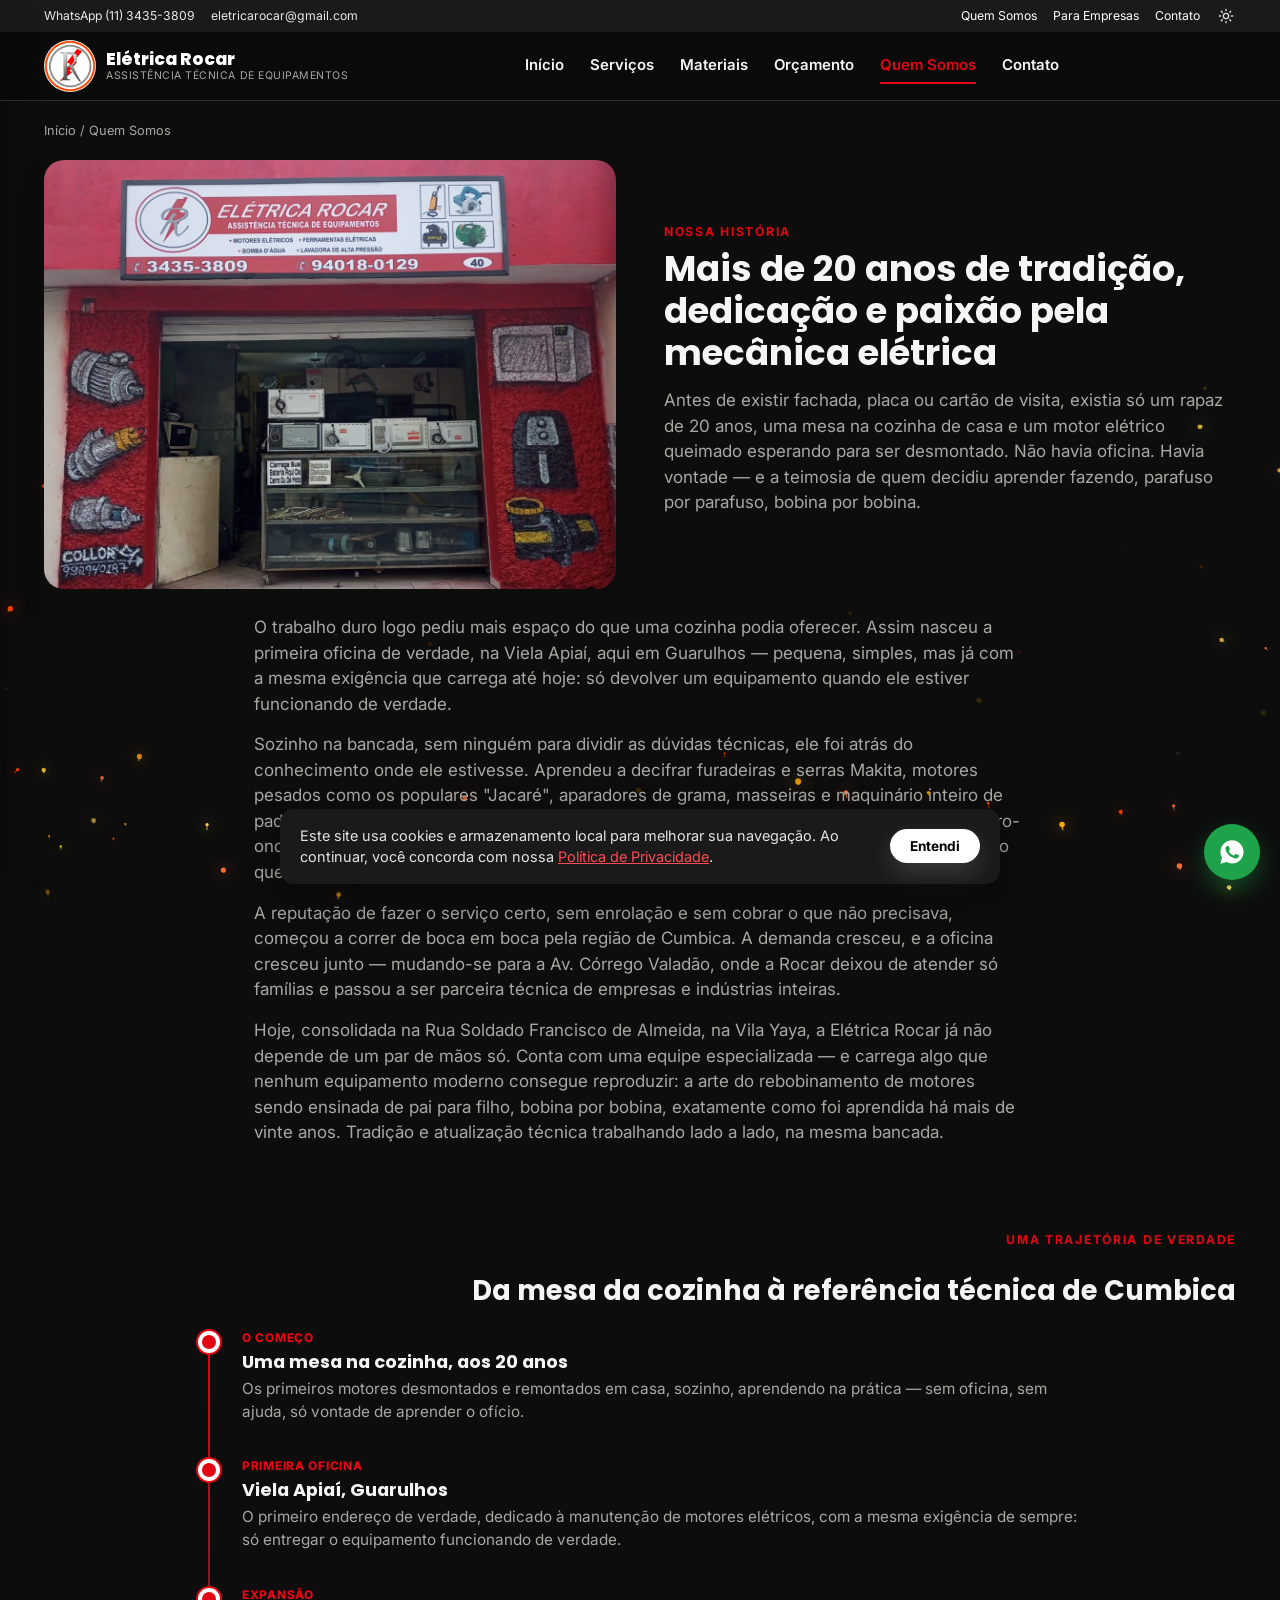
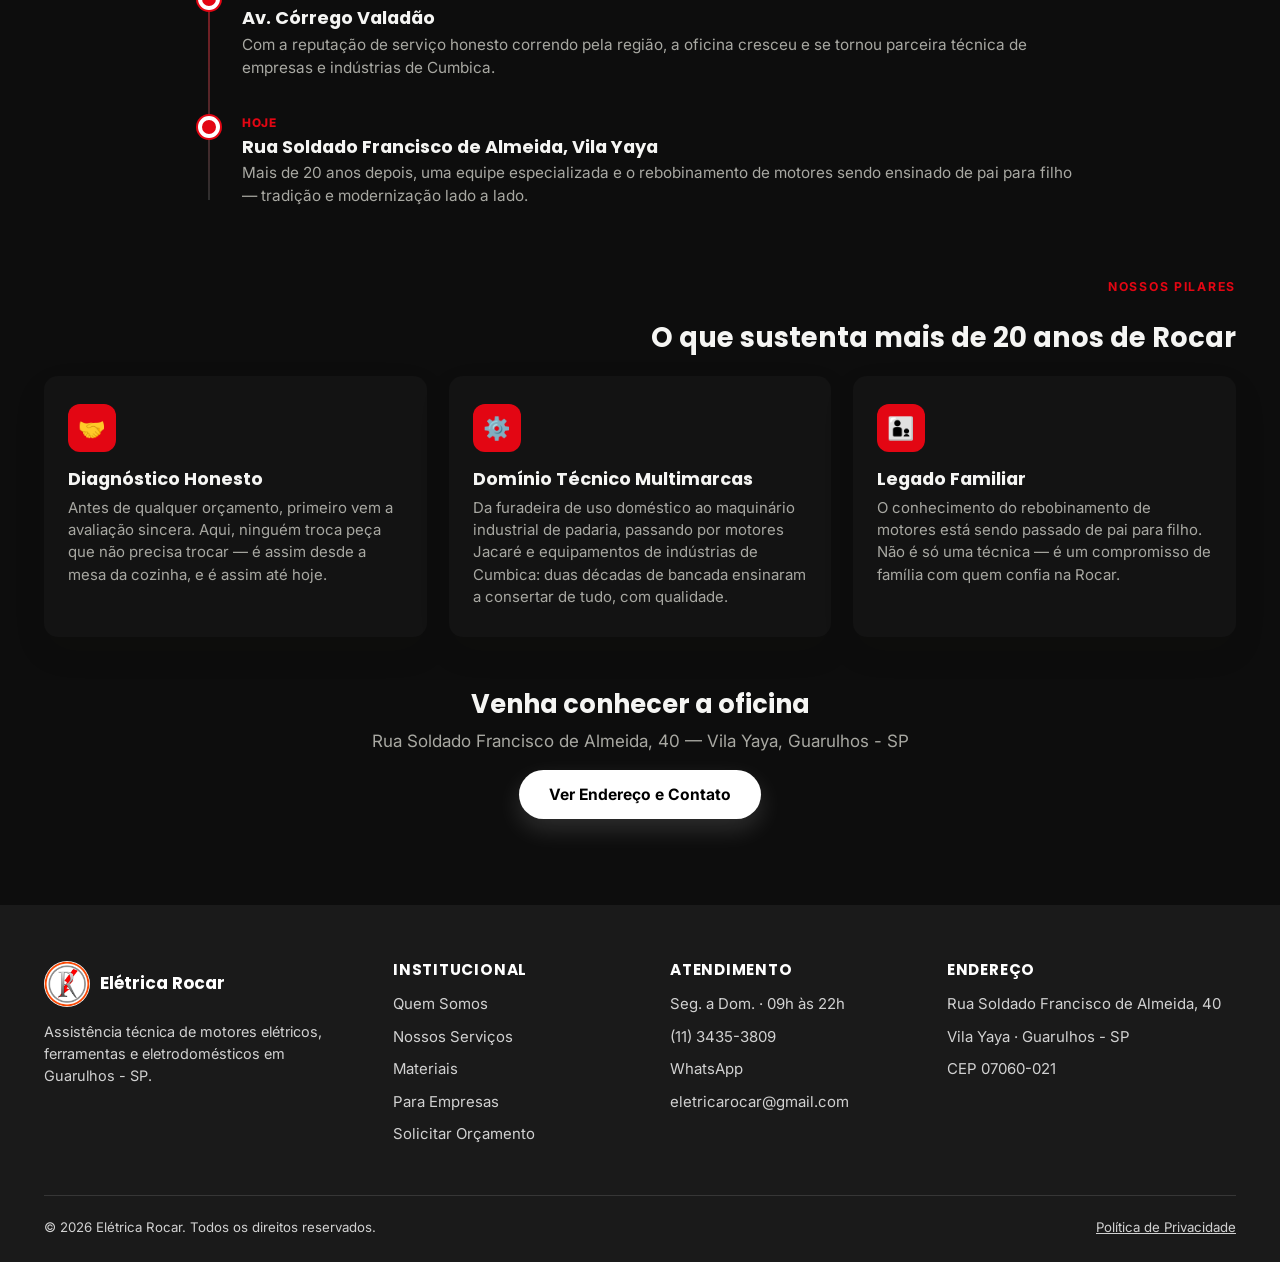
<file: quem-somos.html>
<!DOCTYPE html>
<html lang="pt-BR">
<head>
<meta charset="UTF-8">
<meta name="viewport" content="width=device-width, initial-scale=1.0">
<title>Quem Somos | Elétrica Rocar</title>
<meta name="description" content="Mais de 20 anos de tradição: conheça a história real da Elétrica Rocar, da mesa da cozinha à referência técnica em motores elétricos de Guarulhos - SP.">
<link rel="icon" href="assets/favicon.ico">
<link rel="preconnect" href="https://fonts.googleapis.com">
<link href="https://fonts.googleapis.com/css2?family=Inter:wght@400;500;600;700;800&family=Poppins:wght@400;500;600;700;800;900&display=swap" rel="stylesheet">
<link rel="stylesheet" href="assets/style.css?v=42">
</head>
<body>
<script>try{if(localStorage.getItem("rocarTheme")!=="light")document.body.classList.add("dark-mode");}catch(e){}</script>
<canvas class="hero-sparks-canvas" id="hero-sparks" aria-hidden="true"></canvas>

<div class="topbar">
  <div class="container">
    <div class="topbar-info">
      <a href="https://wa.me/551134353809" target="_blank">WhatsApp (11) 3435-3809</a>
      <a href="mailto:eletricarocar@gmail.com">eletricarocar@gmail.com</a>
    </div>
    <div class="topbar-links">
      <a href="quem-somos.html">Quem Somos</a>
      <a href="empresas.html">Para Empresas</a>
      <a href="contato.html">Contato</a>
      <button type="button" id="theme-toggle-btn" class="theme-toggle-btn" aria-label="Alternar tema claro/escuro">
        <svg class="icon-sun" viewBox="0 0 24 24" fill="none" stroke="currentColor" stroke-width="2" stroke-linecap="round" stroke-linejoin="round"><circle cx="12" cy="12" r="4"/><path d="M12 2v2M12 20v2M4.93 4.93l1.41 1.41M17.66 17.66l1.41 1.41M2 12h2M20 12h2M6.34 17.66l-1.41 1.41M19.07 4.93l-1.41 1.41"/></svg>
        <svg class="icon-moon" viewBox="0 0 24 24" fill="none" stroke="currentColor" stroke-width="2" stroke-linecap="round" stroke-linejoin="round"><path d="M21 12.79A9 9 0 1 1 11.21 3 7 7 0 0 0 21 12.79z"/></svg>
      </button>
    </div>
  </div>
</div>

<header class="main">
  <div class="container header-inner">
    <a href="index.html" class="logo">
      <img src="assets/logo.png" alt="Elétrica Rocar">
      <div class="logo-text"><strong>Elétrica Rocar</strong><span>Assistência Técnica de Equipamentos</span></div>
    </a>
    <nav class="main-nav">
      <a href="index.html">Início</a>
      <a href="servicos.html">Serviços</a>
      <a href="materiais.html">Materiais</a>
      <a href="orcamento.html">Orçamento</a>
      <a href="quem-somos.html" class="active">Quem Somos</a>
      <a href="contato.html">Contato</a>
    </nav>
    <div class="header-actions">
      <button class="hamburger" aria-label="Abrir menu"><span></span><span></span><span></span></button>
    </div>
  </div>
</header>

<div class="drawer-overlay"></div>
<aside class="mobile-drawer">
  <button class="drawer-close" aria-label="Fechar menu">&times;</button>
  <nav>
    <a href="index.html">Início</a>
    <a href="servicos.html">Serviços</a>
    <a href="materiais.html">Materiais</a>
    <a href="orcamento.html">Orçamento</a>
    <a href="quem-somos.html">Quem Somos</a>
    <a href="empresas.html">Para Empresas</a>
    <a href="contato.html">Contato</a>
  </nav>
</aside>

<main>
  <div class="container">
    <div class="breadcrumb"><a href="index.html">Início</a> / Quem Somos</div>

    <div class="about-split">
      <img src="assets/fotos-oficina/fachada-dia.jpeg" alt="Fachada da Elétrica Rocar">
      <div>
        <span class="eyebrow">Nossa História</span>
        <h1 style="font-size:2.1rem;">Mais de 20 anos de tradição, dedicação e paixão pela mecânica elétrica</h1>
        <p class="muted">
          Antes de existir fachada, placa ou cartão de visita, existia só um rapaz de 20 anos,
          uma mesa na cozinha de casa e um motor elétrico queimado esperando para ser desmontado.
          Não havia oficina. Havia vontade — e a teimosia de quem decidiu aprender fazendo,
          parafuso por parafuso, bobina por bobina.
        </p>
      </div>
    </div>

    <section class="section-tight">
      <div class="container" style="max-width:820px;">
        <p class="muted" style="font-size:1rem;">
          O trabalho duro logo pediu mais espaço do que uma cozinha podia oferecer. Assim nasceu
          a primeira oficina de verdade, na Viela Apiaí, aqui em Guarulhos — pequena, simples, mas
          já com a mesma exigência que carrega até hoje: só devolver um equipamento quando ele
          estiver funcionando de verdade.
        </p>
        <p class="muted" style="font-size:1rem;">
          Sozinho na bancada, sem ninguém para dividir as dúvidas técnicas, ele foi atrás do
          conhecimento onde ele estivesse. Aprendeu a decifrar furadeiras e serras Makita, motores
          pesados como os populares "Jacaré", aparadores de grama, masseiras e maquinário inteiro
          de padaria — até dominar também os eletrodomésticos que todo guarulhense tem em casa:
          micro-ondas, aspiradores de pó, lavadoras de alta pressão e bombas d'água. Cada
          equipamento novo que chegava era um desafio aceito, nunca recusado.
        </p>
        <p class="muted" style="font-size:1rem;">
          A reputação de fazer o serviço certo, sem enrolação e sem cobrar o que não precisava,
          começou a correr de boca em boca pela região de Cumbica. A demanda cresceu, e a oficina
          cresceu junto — mudando-se para a Av. Córrego Valadão, onde a Rocar deixou de atender só
          famílias e passou a ser parceira técnica de empresas e indústrias inteiras.
        </p>
        <p class="muted" style="font-size:1rem;">
          Hoje, consolidada na Rua Soldado Francisco de Almeida, na Vila Yaya, a Elétrica Rocar já
          não depende de um par de mãos só. Conta com uma equipe especializada — e carrega algo
          que nenhum equipamento moderno consegue reproduzir: a arte do rebobinamento de motores
          sendo ensinada de pai para filho, bobina por bobina, exatamente como foi aprendida há
          mais de vinte anos. Tradição e atualização técnica trabalhando lado a lado, na mesma
          bancada.
        </p>
      </div>
    </section>

    <section>
      <div class="section-head text-center" style="justify-content:center;text-align:center;flex-direction:column;">
        <span class="eyebrow">Uma Trajetória de Verdade</span>
        <h2>Da mesa da cozinha à referência técnica de Cumbica</h2>
      </div>
      <div class="timeline">
        <div class="timeline-item">
          <div class="timeline-dot"></div>
          <span class="era">O Começo</span>
          <h4>Uma mesa na cozinha, aos 20 anos</h4>
          <p>Os primeiros motores desmontados e remontados em casa, sozinho, aprendendo na prática — sem oficina, sem ajuda, só vontade de aprender o ofício.</p>
        </div>
        <div class="timeline-item">
          <div class="timeline-dot"></div>
          <span class="era">Primeira Oficina</span>
          <h4>Viela Apiaí, Guarulhos</h4>
          <p>O primeiro endereço de verdade, dedicado à manutenção de motores elétricos, com a mesma exigência de sempre: só entregar o equipamento funcionando de verdade.</p>
        </div>
        <div class="timeline-item">
          <div class="timeline-dot"></div>
          <span class="era">Expansão</span>
          <h4>Av. Córrego Valadão</h4>
          <p>Com a reputação de serviço honesto correndo pela região, a oficina cresceu e se tornou parceira técnica de empresas e indústrias de Cumbica.</p>
        </div>
        <div class="timeline-item">
          <div class="timeline-dot"></div>
          <span class="era">Hoje</span>
          <h4>Rua Soldado Francisco de Almeida, Vila Yaya</h4>
          <p>Mais de 20 anos depois, uma equipe especializada e o rebobinamento de motores sendo ensinado de pai para filho — tradição e modernização lado a lado.</p>
        </div>
      </div>
    </section>

    <section class="section-tight" style="background:var(--bg-alt);">
      <div class="section-head text-center" style="justify-content:center;text-align:center;flex-direction:column;">
        <span class="eyebrow">Nossos Pilares</span>
        <h2>O que sustenta mais de 20 anos de Rocar</h2>
      </div>
      <div class="pillars-grid">
        <div class="pillar-card">
          <div class="pillar-icon">🤝</div>
          <h4>Diagnóstico Honesto</h4>
          <p>Antes de qualquer orçamento, primeiro vem a avaliação sincera. Aqui, ninguém troca peça que não precisa trocar — é assim desde a mesa da cozinha, e é assim até hoje.</p>
        </div>
        <div class="pillar-card">
          <div class="pillar-icon">⚙️</div>
          <h4>Domínio Técnico Multimarcas</h4>
          <p>Da furadeira de uso doméstico ao maquinário industrial de padaria, passando por motores Jacaré e equipamentos de indústrias de Cumbica: duas décadas de bancada ensinaram a consertar de tudo, com qualidade.</p>
        </div>
        <div class="pillar-card">
          <div class="pillar-icon">👨‍👦</div>
          <h4>Legado Familiar</h4>
          <p>O conhecimento do rebobinamento de motores está sendo passado de pai para filho. Não é só uma técnica — é um compromisso de família com quem confia na Rocar.</p>
        </div>
      </div>
    </section>

    <section class="section-tight" style="background:var(--bg-alt);border-radius:var(--radius-lg);">
      <div class="container text-center">
        <h2>Venha conhecer a oficina</h2>
        <p class="muted">Rua Soldado Francisco de Almeida, 40 — Vila Yaya, Guarulhos - SP</p>
        <a href="contato.html" class="btn btn-primary">Ver Endereço e Contato</a>
      </div>
    </section>
  </div>
</main>

<footer>
  <div class="container">
    <div class="footer-grid">
      <div>
        <div class="footer-logo"><img src="assets/logo.png" alt="Elétrica Rocar" loading="lazy"><strong>Elétrica Rocar</strong></div>
        <p style="font-size:.85rem;">Assistência técnica de motores elétricos, ferramentas e eletrodomésticos em Guarulhos - SP.</p>
      </div>
      <div>
        <h4>Institucional</h4>
        <ul>
          <li><a href="quem-somos.html">Quem Somos</a></li>
          <li><a href="servicos.html">Nossos Serviços</a></li>
          <li><a href="materiais.html">Materiais</a></li>
          <li><a href="empresas.html">Para Empresas</a></li>
          <li><a href="orcamento.html">Solicitar Orçamento</a></li>
        </ul>
      </div>
      <div>
        <h4>Atendimento</h4>
        <ul>
          <li>Seg. a Dom. · 09h às 22h</li>
          <li><a href="tel:+551134353809">(11) 3435-3809</a></li>
          <li><a href="https://wa.me/551134353809" target="_blank">WhatsApp</a></li>
          <li><a href="mailto:eletricarocar@gmail.com">eletricarocar@gmail.com</a></li>
        </ul>
      </div>
      <div>
        <h4>Endereço</h4>
        <ul>
          <li>Rua Soldado Francisco de Almeida, 40</li>
          <li>Vila Yaya · Guarulhos - SP</li>
          <li>CEP 07060-021</li>
        </ul>
      </div>
    </div>
    <div class="footer-bottom">
      <span>© 2026 Elétrica Rocar. Todos os direitos reservados.</span>
      <span><a href="politica-de-privacidade.html" style="color:inherit;text-decoration:underline;">Política de Privacidade</a></span>
    </div>
  </div>
</footer>

<a href="https://wa.me/551134353809" target="_blank" class="whatsapp-float" aria-label="WhatsApp">
  <svg viewBox="0 0 24 24"><path d="M12.04 2C6.58 2 2.13 6.45 2.13 11.91c0 1.75.46 3.45 1.32 4.95L2 22l5.28-1.39c1.44.79 3.07 1.2 4.72 1.2h.01c5.46 0 9.91-4.45 9.91-9.91 0-2.65-1.03-5.14-2.9-7.01A9.87 9.87 0 0 0 12.04 2zm5.8 14.14c-.24.68-1.4 1.3-1.93 1.38-.5.08-1.12.11-1.81-.11-.42-.13-.95-.31-1.64-.6-2.88-1.24-4.76-4.14-4.9-4.33-.14-.19-1.17-1.56-1.17-2.97 0-1.41.74-2.1 1-2.39.26-.29.57-.36.76-.36.19 0 .38 0 .55.01.18.01.41-.07.64.49.24.58.81 2 .88 2.14.07.14.12.31.02.5-.1.19-.15.31-.29.48-.15.17-.31.38-.44.51-.15.15-.3.31-.13.6.17.29.76 1.25 1.63 2.02 1.12 1 2.06 1.31 2.35 1.46.29.15.46.13.63-.05.17-.17.72-.84.91-1.13.19-.29.38-.24.64-.15.26.1 1.66.78 1.94.92.28.14.47.21.53.33.07.12.07.7-.17 1.37z"/></svg>
</a>

<script src="assets/site.js?v=42" type="module"></script>
<script src="assets/hero-sparks.js?v=42"></script>
<script src="assets/chatbot.js?v=40" type="module"></script>
</body>
</html>
</file>
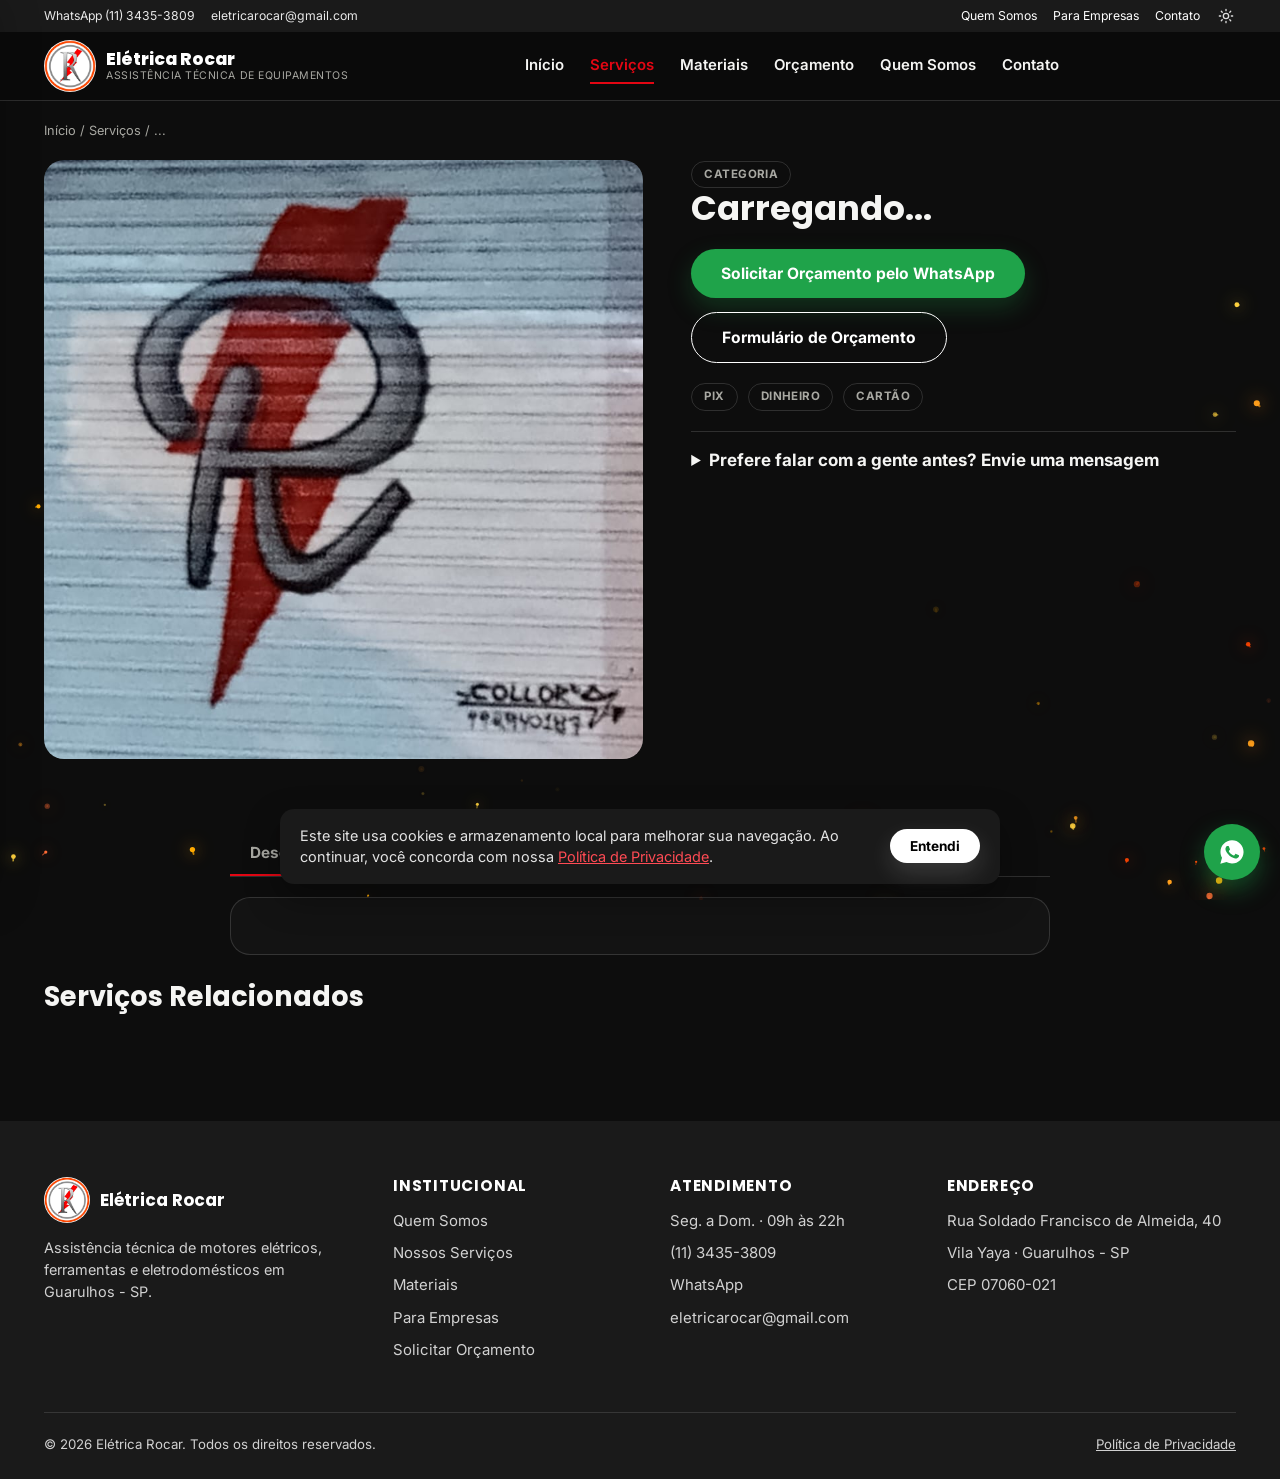
<file: servico.html>
<!DOCTYPE html>
<html lang="pt-BR">
<head>
<meta charset="UTF-8">
<meta name="viewport" content="width=device-width, initial-scale=1.0">
<title id="page-title">Serviço | Elétrica Rocar</title>
<link rel="icon" href="assets/favicon.ico">
<link rel="preconnect" href="https://fonts.googleapis.com">
<link href="https://fonts.googleapis.com/css2?family=Inter:wght@400;500;600;700;800&family=Poppins:wght@400;500;600;700;800;900&display=swap" rel="stylesheet">
<link rel="stylesheet" href="assets/style.css?v=42">
</head>
<body>
<script>try{if(localStorage.getItem("rocarTheme")!=="light")document.body.classList.add("dark-mode");}catch(e){}</script>
<canvas class="hero-sparks-canvas" id="hero-sparks" aria-hidden="true"></canvas>

<div class="topbar">
  <div class="container">
    <div class="topbar-info">
      <a href="https://wa.me/551134353809" target="_blank">WhatsApp (11) 3435-3809</a>
      <a href="mailto:eletricarocar@gmail.com">eletricarocar@gmail.com</a>
    </div>
    <div class="topbar-links">
      <a href="quem-somos.html">Quem Somos</a>
      <a href="empresas.html">Para Empresas</a>
      <a href="contato.html">Contato</a>
      <button type="button" id="theme-toggle-btn" class="theme-toggle-btn" aria-label="Alternar tema claro/escuro">
        <svg class="icon-sun" viewBox="0 0 24 24" fill="none" stroke="currentColor" stroke-width="2" stroke-linecap="round" stroke-linejoin="round"><circle cx="12" cy="12" r="4"/><path d="M12 2v2M12 20v2M4.93 4.93l1.41 1.41M17.66 17.66l1.41 1.41M2 12h2M20 12h2M6.34 17.66l-1.41 1.41M19.07 4.93l-1.41 1.41"/></svg>
        <svg class="icon-moon" viewBox="0 0 24 24" fill="none" stroke="currentColor" stroke-width="2" stroke-linecap="round" stroke-linejoin="round"><path d="M21 12.79A9 9 0 1 1 11.21 3 7 7 0 0 0 21 12.79z"/></svg>
      </button>
    </div>
  </div>
</div>

<header class="main">
  <div class="container header-inner">
    <a href="index.html" class="logo">
      <img src="assets/logo.png" alt="Elétrica Rocar">
      <div class="logo-text"><strong>Elétrica Rocar</strong><span>Assistência Técnica de Equipamentos</span></div>
    </a>
    <nav class="main-nav">
      <a href="index.html">Início</a>
      <a href="servicos.html" class="active">Serviços</a>
      <a href="materiais.html">Materiais</a>
      <a href="orcamento.html">Orçamento</a>
      <a href="quem-somos.html">Quem Somos</a>
      <a href="contato.html">Contato</a>
    </nav>
    <div class="header-actions">
      <button class="hamburger" aria-label="Abrir menu"><span></span><span></span><span></span></button>
    </div>
  </div>
</header>

<div class="drawer-overlay"></div>
<aside class="mobile-drawer">
  <button class="drawer-close" aria-label="Fechar menu">&times;</button>
  <nav>
    <a href="index.html">Início</a>
    <a href="servicos.html">Serviços</a>
    <a href="materiais.html">Materiais</a>
    <a href="orcamento.html">Orçamento</a>
    <a href="quem-somos.html">Quem Somos</a>
    <a href="empresas.html">Para Empresas</a>
    <a href="contato.html">Contato</a>
  </nav>
</aside>

<main>
  <div class="container">
    <div class="breadcrumb">
      <a href="index.html">Início</a> / <a href="servicos.html">Serviços</a> / <span id="bc-titulo">...</span>
    </div>

    <div class="detail-grid">
      <div>
        <div class="gallery-main">
          <img id="foto-principal" src="assets/fotos-oficina/logo-mural.jpeg" alt="">
        </div>
        <div class="gallery-thumbs" id="thumbs"></div>
      </div>

      <div>
        <span class="badge badge-outline" id="detail-categoria">Categoria</span>
        <h1 class="detail-title" id="detail-titulo">Carregando...</h1>
        <p class="muted" id="detail-marca"></p>
        <span class="stock-flag encomenda" id="stock-flag" style="display:none;"></span>

        <div class="detail-price" id="detail-preco"></div>

        <div style="display:flex;gap:14px;flex-wrap:wrap;margin:20px 0;">
          <a href="#" id="btn-whats" target="_blank" class="btn btn-whats">Solicitar Orçamento pelo WhatsApp</a>
          <a href="orcamento.html" class="btn btn-outline">Formulário de Orçamento</a>
        </div>

        <div class="pay-icons" style="margin-bottom:20px;">
          <span class="badge badge-outline">Pix</span>
          <span class="badge badge-outline">Dinheiro</span>
          <span class="badge badge-outline">Cartão</span>
        </div>

        <div class="detail-desc" id="detail-resumo"></div>

        <details style="margin-top:20px;border-top:1px solid var(--border);padding-top:16px;">
          <summary style="cursor:pointer;font-weight:700;">Prefere falar com a gente antes? Envie uma mensagem</summary>
          <form id="form-orcamento-mini" style="margin-top:16px;">
            <div class="field"><label>Nome</label><input type="text" name="nome" required></div>
            <div class="field"><label>Telefone / WhatsApp</label><input type="text" name="telefone" required></div>
            <div class="field"><label>Detalhe o problema</label><textarea name="problema"></textarea></div>
            <input type="hidden" name="tipo_equipamento" id="mini-equipamento">
            <button type="submit" class="btn btn-primary btn-block">Enviar</button>
          </form>
        </details>
      </div>
    </div>

    <div class="tabs">
      <div class="tabs-nav">
        <button class="active" data-tab="descricao">Descrição</button>
        <button data-tab="info">Informações</button>
        <button data-tab="faq">Dúvidas Frequentes</button>
      </div>
      <div class="tab-panel active" id="tab-descricao"></div>
      <div class="tab-panel" id="tab-info">
        <p><strong>Prazo:</strong> varia conforme o tipo de serviço e disponibilidade de peças — informado após avaliação.</p>
        <p><strong>Garantia:</strong> serviços realizados possuem garantia sobre o reparo executado.</p>
        <p><strong>Retirada e entrega:</strong> consulte disponibilidade na loja.</p>
      </div>
      <div class="tab-panel" id="tab-faq">
        <details class="faq-item"><summary>Preciso pagar para receber o orçamento?</summary><p>Não. A avaliação inicial é gratuita para a maioria dos equipamentos.</p></details>
        <details class="faq-item"><summary>Vocês atendem empresas e indústrias?</summary><p>Sim, veja nossa página <a href="empresas.html">Para Empresas</a>.</p></details>
        <details class="faq-item"><summary>Quanto tempo dura o conserto?</summary><p>Depende do serviço — em geral informamos o prazo já na avaliação.</p></details>
      </div>
    </div>

    <section class="section-tight">
      <div class="section-head"><h2>Serviços Relacionados</h2></div>
      <div class="grid-4" id="relacionados"></div>
    </section>
  </div>
</main>

<footer>
  <div class="container">
    <div class="footer-grid">
      <div>
        <div class="footer-logo"><img src="assets/logo.png" alt="Elétrica Rocar" loading="lazy"><strong>Elétrica Rocar</strong></div>
        <p style="font-size:.85rem;">Assistência técnica de motores elétricos, ferramentas e eletrodomésticos em Guarulhos - SP.</p>
      </div>
      <div>
        <h4>Institucional</h4>
        <ul>
          <li><a href="quem-somos.html">Quem Somos</a></li>
          <li><a href="servicos.html">Nossos Serviços</a></li>
          <li><a href="materiais.html">Materiais</a></li>
          <li><a href="empresas.html">Para Empresas</a></li>
          <li><a href="orcamento.html">Solicitar Orçamento</a></li>
        </ul>
      </div>
      <div>
        <h4>Atendimento</h4>
        <ul>
          <li>Seg. a Dom. · 09h às 22h</li>
          <li><a href="tel:+551134353809">(11) 3435-3809</a></li>
          <li><a href="https://wa.me/551134353809" target="_blank">WhatsApp</a></li>
          <li><a href="mailto:eletricarocar@gmail.com">eletricarocar@gmail.com</a></li>
        </ul>
      </div>
      <div>
        <h4>Endereço</h4>
        <ul>
          <li>Rua Soldado Francisco de Almeida, 40</li>
          <li>Vila Yaya · Guarulhos - SP</li>
          <li>CEP 07060-021</li>
        </ul>
      </div>
    </div>
    <div class="footer-bottom">
      <span>© 2026 Elétrica Rocar. Todos os direitos reservados.</span>
      <span><a href="politica-de-privacidade.html" style="color:inherit;text-decoration:underline;">Política de Privacidade</a></span>
    </div>
  </div>
</footer>

<a href="https://wa.me/551134353809" target="_blank" class="whatsapp-float" aria-label="WhatsApp">
  <svg viewBox="0 0 24 24"><path d="M12.04 2C6.58 2 2.13 6.45 2.13 11.91c0 1.75.46 3.45 1.32 4.95L2 22l5.28-1.39c1.44.79 3.07 1.2 4.72 1.2h.01c5.46 0 9.91-4.45 9.91-9.91 0-2.65-1.03-5.14-2.9-7.01A9.87 9.87 0 0 0 12.04 2zm5.8 14.14c-.24.68-1.4 1.3-1.93 1.38-.5.08-1.12.11-1.81-.11-.42-.13-.95-.31-1.64-.6-2.88-1.24-4.76-4.14-4.9-4.33-.14-.19-1.17-1.56-1.17-2.97 0-1.41.74-2.1 1-2.39.26-.29.57-.36.76-.36.19 0 .38 0 .55.01.18.01.41-.07.64.49.24.58.81 2 .88 2.14.07.14.12.31.02.5-.1.19-.15.31-.29.48-.15.17-.31.38-.44.51-.15.15-.3.31-.13.6.17.29.76 1.25 1.63 2.02 1.12 1 2.06 1.31 2.35 1.46.29.15.46.13.63-.05.17-.17.72-.84.91-1.13.19-.29.38-.24.64-.15.26.1 1.66.78 1.94.92.28.14.47.21.53.33.07.12.07.7-.17 1.37z"/></svg>
</a>

<script src="assets/site.js?v=42" type="module"></script>
<script src="assets/hero-sparks.js?v=42"></script>
<script src="assets/chatbot.js?v=40" type="module"></script>
<script type="module">
  import { fetchServicoByCodigo, fetchServicos, formatBRL, labelCategoria, labelEstoque, whatsappLinkServico, serviceCardHTML, submitSolicitacaoOrcamento, whatsappLink, isServicoSobOrcamento, linkOrcamentoServico } from './assets/supabase-client.js';

  const params = new URLSearchParams(location.search);
  const codigo = params.get('codigo');

  document.querySelectorAll('.tabs-nav button').forEach(btn => {
    btn.addEventListener('click', () => {
      document.querySelectorAll('.tabs-nav button').forEach(b => b.classList.remove('active'));
      document.querySelectorAll('.tab-panel').forEach(p => p.classList.remove('active'));
      btn.classList.add('active');
      document.getElementById('tab-' + btn.dataset.tab).classList.add('active');
    });
  });

  async function load() {
    let servico = codigo ? await fetchServicoByCodigo(codigo) : null;
    if (!servico) {
      const lista = await fetchServicos({ limit: 1 });
      servico = lista[0];
    }
    if (!servico) return;

    // Motores e serviços técnicos complexos não têm página de "produto":
    // vão direto para o formulário de orçamento.
    if (isServicoSobOrcamento(servico)) {
      window.location.replace(linkOrcamentoServico(servico));
      return;
    }

    document.getElementById('page-title').textContent = servico.titulo + ' | Elétrica Rocar';
    document.getElementById('bc-titulo').textContent = servico.titulo;
    document.getElementById('detail-categoria').textContent = labelCategoria(servico.categoria);
    document.getElementById('detail-titulo').textContent = servico.titulo;
    document.getElementById('detail-marca').textContent = servico.marca || '';
    document.getElementById('mini-equipamento').value = servico.titulo;

    const precoEl = document.getElementById('detail-preco');
    precoEl.textContent = servico.preco ? `A partir de ${formatBRL(servico.preco)}` : 'Sob orçamento';

    if (servico.estoque_status && servico.estoque_status !== 'disponivel') {
      const flag = document.getElementById('stock-flag');
      flag.style.display = 'inline-block';
      flag.className = 'stock-flag ' + (servico.estoque_status === 'esgotado' ? 'esgotado' : 'encomenda');
      flag.textContent = labelEstoque(servico.estoque_status);
    }

    const fotos = (servico.fotos && servico.fotos.length) ? servico.fotos : ['assets/fotos-oficina/logo-mural.jpeg'];
    document.getElementById('foto-principal').src = fotos[0];
    document.getElementById('thumbs').innerHTML = fotos.map((f, i) => `<img src="${f}" class="${i===0?'active':''}" data-src="${f}" loading="lazy">`).join('');
    document.querySelectorAll('#thumbs img').forEach(img => {
      img.addEventListener('click', () => {
        document.getElementById('foto-principal').src = img.dataset.src;
        document.querySelectorAll('#thumbs img').forEach(t => t.classList.remove('active'));
        img.classList.add('active');
      });
    });

    document.getElementById('btn-whats').href = whatsappLinkServico(servico);
    document.getElementById('detail-resumo').textContent = (servico.descricao || '').split('\n')[0];
    document.getElementById('tab-descricao').innerHTML = (servico.descricao || 'Sem descrição adicional.').split('\n').map(p => p ? `<p>${p}</p>` : '').join('');

    const relacionados = (await fetchServicos({ categoria: servico.categoria }))
      .filter(s => s.codigo !== servico.codigo).slice(0, 4);
    document.getElementById('relacionados').innerHTML = relacionados.length
      ? relacionados.map(serviceCardHTML).join('')
      : '<p class="muted">Sem outros serviços nessa categoria por enquanto.</p>';

    const miniForm = document.getElementById('form-orcamento-mini');
    miniForm.addEventListener('submit', async (e) => {
      e.preventDefault();
      const data = Object.fromEntries(new FormData(miniForm).entries());
      await submitSolicitacaoOrcamento(data);
      window.open(whatsappLink(`Olá! Vim pelo site (${servico.titulo}). Meu nome é ${data.nome}. ${data.problema || ''}`), '_blank');
      miniForm.innerHTML = '<p class="form-feedback ok">Enviado! Vamos te chamar no WhatsApp.</p>';
    });
  }

  load();
</script>
</body>
</html>
</file>
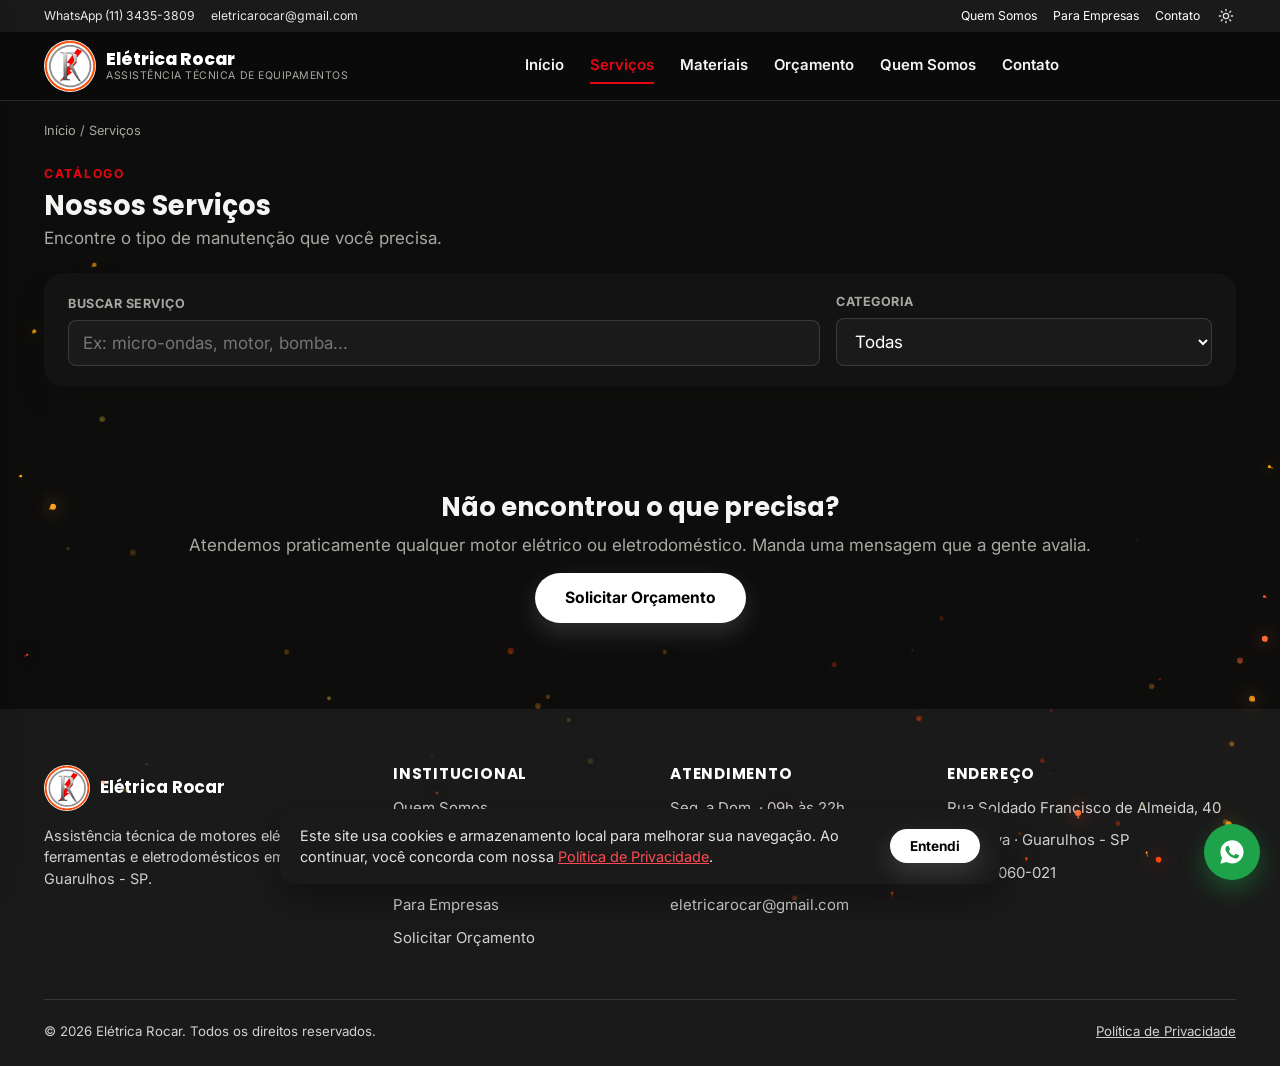
<file: servicos.html>
<!DOCTYPE html>
<html lang="pt-BR">
<head>
<meta charset="UTF-8">
<meta name="viewport" content="width=device-width, initial-scale=1.0">
<title>Serviços | Elétrica Rocar</title>
<meta name="description" content="Catálogo de serviços de manutenção: motores elétricos, eletrodomésticos, bombas e ferramentas elétricas.">
<link rel="icon" href="assets/favicon.ico">
<link rel="preconnect" href="https://fonts.googleapis.com">
<link href="https://fonts.googleapis.com/css2?family=Inter:wght@400;500;600;700;800&family=Poppins:wght@400;500;600;700;800;900&display=swap" rel="stylesheet">
<link rel="stylesheet" href="assets/style.css?v=42">
</head>
<body>
<script>try{if(localStorage.getItem("rocarTheme")!=="light")document.body.classList.add("dark-mode");}catch(e){}</script>
<canvas class="hero-sparks-canvas" id="hero-sparks" aria-hidden="true"></canvas>

<div class="topbar">
  <div class="container">
    <div class="topbar-info">
      <a href="https://wa.me/551134353809" target="_blank">WhatsApp (11) 3435-3809</a>
      <a href="mailto:eletricarocar@gmail.com">eletricarocar@gmail.com</a>
    </div>
    <div class="topbar-links">
      <a href="quem-somos.html">Quem Somos</a>
      <a href="empresas.html">Para Empresas</a>
      <a href="contato.html">Contato</a>
      <button type="button" id="theme-toggle-btn" class="theme-toggle-btn" aria-label="Alternar tema claro/escuro">
        <svg class="icon-sun" viewBox="0 0 24 24" fill="none" stroke="currentColor" stroke-width="2" stroke-linecap="round" stroke-linejoin="round"><circle cx="12" cy="12" r="4"/><path d="M12 2v2M12 20v2M4.93 4.93l1.41 1.41M17.66 17.66l1.41 1.41M2 12h2M20 12h2M6.34 17.66l-1.41 1.41M19.07 4.93l-1.41 1.41"/></svg>
        <svg class="icon-moon" viewBox="0 0 24 24" fill="none" stroke="currentColor" stroke-width="2" stroke-linecap="round" stroke-linejoin="round"><path d="M21 12.79A9 9 0 1 1 11.21 3 7 7 0 0 0 21 12.79z"/></svg>
      </button>
    </div>
  </div>
</div>

<header class="main">
  <div class="container header-inner">
    <a href="index.html" class="logo">
      <img src="assets/logo.png" alt="Elétrica Rocar">
      <div class="logo-text"><strong>Elétrica Rocar</strong><span>Assistência Técnica de Equipamentos</span></div>
    </a>
    <nav class="main-nav">
      <a href="index.html">Início</a>
      <a href="servicos.html" class="active">Serviços</a>
      <a href="materiais.html">Materiais</a>
      <a href="orcamento.html">Orçamento</a>
      <a href="quem-somos.html">Quem Somos</a>
      <a href="contato.html">Contato</a>
    </nav>
    <div class="header-actions">
      <button class="hamburger" aria-label="Abrir menu"><span></span><span></span><span></span></button>
    </div>
  </div>
</header>

<div class="drawer-overlay"></div>
<aside class="mobile-drawer">
  <button class="drawer-close" aria-label="Fechar menu">&times;</button>
  <nav>
    <a href="index.html">Início</a>
    <a href="servicos.html">Serviços</a>
    <a href="materiais.html">Materiais</a>
    <a href="orcamento.html">Orçamento</a>
    <a href="quem-somos.html">Quem Somos</a>
    <a href="empresas.html">Para Empresas</a>
    <a href="contato.html">Contato</a>
  </nav>
</aside>

<main>
  <div class="container">
    <div class="breadcrumb"><a href="index.html">Início</a> / Serviços</div>
    <div class="section-head">
      <div>
        <span class="eyebrow">Catálogo</span>
        <h2>Nossos Serviços</h2>
        <p>Encontre o tipo de manutenção que você precisa.</p>
      </div>
    </div>

    <div class="form-card" style="padding:20px 24px;margin-bottom:30px;">
      <div class="form-row" style="grid-template-columns:2fr 1fr;align-items:end;">
        <div class="field" style="margin-bottom:0;">
          <label for="busca">Buscar serviço</label>
          <input type="text" id="busca" placeholder="Ex: micro-ondas, motor, bomba...">
        </div>
        <div class="field" style="margin-bottom:0;">
          <label for="filtro-categoria">Categoria</label>
          <select id="filtro-categoria">
            <option value="">Todas</option>
            <option value="motores-monofasicos">Motores Monofásicos</option>
            <option value="motores-trifasicos">Motores Trifásicos</option>
            <option value="furadeiras">Furadeiras</option>
            <option value="serra-marmore">Serra Mármore</option>
            <option value="ferramentas">Ferramentas Elétricas (geral)</option>
            <option value="microondas">Micro-ondas</option>
            <option value="liquidificadores">Liquidificadores</option>
            <option value="eletrodomesticos">Eletrodomésticos (geral)</option>
            <option value="masseiras">Masseiras</option>
            <option value="lavadoras">Lavadora de Alta Pressão</option>
            <option value="bombas">Bombas d'Água</option>
            <option value="ventilacao">Ventiladores</option>
          </select>
        </div>
      </div>
    </div>

    <div class="grid-4" id="lista-servicos">
      <!-- preenchido via JS -->
    </div>
    <p class="muted text-center" id="vazio" style="display:none;margin-top:30px;">Nenhum serviço encontrado com esse filtro. Fale com a gente no WhatsApp mesmo assim — talvez a gente atenda!</p>
  </div>

  <section class="section-tight" style="background:var(--bg-alt);margin-top:50px;">
    <div class="container text-center">
      <h2>Não encontrou o que precisa?</h2>
      <p class="muted">Atendemos praticamente qualquer motor elétrico ou eletrodoméstico. Manda uma mensagem que a gente avalia.</p>
      <a href="orcamento.html" class="btn btn-primary">Solicitar Orçamento</a>
    </div>
  </section>
</main>

<footer>
  <div class="container">
    <div class="footer-grid">
      <div>
        <div class="footer-logo"><img src="assets/logo.png" alt="Elétrica Rocar" loading="lazy"><strong>Elétrica Rocar</strong></div>
        <p style="font-size:.85rem;">Assistência técnica de motores elétricos, ferramentas e eletrodomésticos em Guarulhos - SP.</p>
      </div>
      <div>
        <h4>Institucional</h4>
        <ul>
          <li><a href="quem-somos.html">Quem Somos</a></li>
          <li><a href="servicos.html">Nossos Serviços</a></li>
          <li><a href="materiais.html">Materiais</a></li>
          <li><a href="empresas.html">Para Empresas</a></li>
          <li><a href="orcamento.html">Solicitar Orçamento</a></li>
        </ul>
      </div>
      <div>
        <h4>Atendimento</h4>
        <ul>
          <li>Seg. a Dom. · 09h às 22h</li>
          <li><a href="tel:+551134353809">(11) 3435-3809</a></li>
          <li><a href="https://wa.me/551134353809" target="_blank">WhatsApp</a></li>
          <li><a href="mailto:eletricarocar@gmail.com">eletricarocar@gmail.com</a></li>
        </ul>
      </div>
      <div>
        <h4>Endereço</h4>
        <ul>
          <li>Rua Soldado Francisco de Almeida, 40</li>
          <li>Vila Yaya · Guarulhos - SP</li>
          <li>CEP 07060-021</li>
        </ul>
      </div>
    </div>
    <div class="footer-bottom">
      <span>© 2026 Elétrica Rocar. Todos os direitos reservados.</span>
      <span><a href="politica-de-privacidade.html" style="color:inherit;text-decoration:underline;">Política de Privacidade</a></span>
    </div>
  </div>
</footer>

<a href="https://wa.me/551134353809" target="_blank" class="whatsapp-float" aria-label="WhatsApp">
  <svg viewBox="0 0 24 24"><path d="M12.04 2C6.58 2 2.13 6.45 2.13 11.91c0 1.75.46 3.45 1.32 4.95L2 22l5.28-1.39c1.44.79 3.07 1.2 4.72 1.2h.01c5.46 0 9.91-4.45 9.91-9.91 0-2.65-1.03-5.14-2.9-7.01A9.87 9.87 0 0 0 12.04 2zm5.8 14.14c-.24.68-1.4 1.3-1.93 1.38-.5.08-1.12.11-1.81-.11-.42-.13-.95-.31-1.64-.6-2.88-1.24-4.76-4.14-4.9-4.33-.14-.19-1.17-1.56-1.17-2.97 0-1.41.74-2.1 1-2.39.26-.29.57-.36.76-.36.19 0 .38 0 .55.01.18.01.41-.07.64.49.24.58.81 2 .88 2.14.07.14.12.31.02.5-.1.19-.15.31-.29.48-.15.17-.31.38-.44.51-.15.15-.3.31-.13.6.17.29.76 1.25 1.63 2.02 1.12 1 2.06 1.31 2.35 1.46.29.15.46.13.63-.05.17-.17.72-.84.91-1.13.19-.29.38-.24.64-.15.26.1 1.66.78 1.94.92.28.14.47.21.53.33.07.12.07.7-.17 1.37z"/></svg>
</a>

<script src="assets/site.js?v=42" type="module"></script>
<script src="assets/hero-sparks.js?v=42"></script>
<script src="assets/chatbot.js?v=40" type="module"></script>
<script type="module">
  import { fetchServicos, serviceCardHTML } from './assets/supabase-client.js';

  const params = new URLSearchParams(location.search);
  const filtroCategoria = document.getElementById('filtro-categoria');
  const buscaInput = document.getElementById('busca');
  const lista = document.getElementById('lista-servicos');
  const vazio = document.getElementById('vazio');

  if (params.get('categoria')) filtroCategoria.value = params.get('categoria');

  async function render() {
    const dados = await fetchServicos({
      categoria: filtroCategoria.value || undefined,
      busca: buscaInput.value || undefined
    });
    lista.innerHTML = dados.map(serviceCardHTML).join('');
    vazio.style.display = dados.length ? 'none' : 'block';
  }

  filtroCategoria.addEventListener('change', render);
  let t;
  buscaInput.addEventListener('input', () => { clearTimeout(t); t = setTimeout(render, 300); });

  render();
</script>
</body>
</html>
</file>
<file: assets/style.css>
/* ===================================================================
   ELÉTRICA ROCAR — style.css
   Assistência técnica de motores elétricos, eletrodomésticos e ferramentas
   HTML5 + CSS3 puro — sem framework, sem build step
=================================================================== */

:root{
  --bg:#ffffff;
  --bg-alt:#F7F7F5;
  --panel:#ffffff;
  --red:#E30613;          /* vermelho da fachada/logo */
  --red-dark:#B8050F;
  --red-light:#FF4B54;
  --black:#1A1A1A;
  --gray:#4A4A48;
  --gray-light:#6E6E68;
  --text:#1D1D1F;
  --text-muted:#65655F;
  --border:rgba(29,29,31,.12);
  --green:#1FA34A;
  --green-dark:#178A3D;
  --yellow:#F4B400;        /* acento das bombas/ferramentas amarelas */
  --card-shadow:0 14px 34px rgba(20,20,15,.08);
  --card-shadow-hover:0 18px 40px rgba(20,20,15,.14);
  --topbar-bg:#1A1A1A;
  --header-bg:#ffffff;
  --footer-bg:#1A1A1A;
  --radius-lg:20px;
  --radius-md:14px;
  --radius-sm:8px;
  --radius-pill:30px;
}

*{box-sizing:border-box;}
html{font-size:17px;scroll-behavior:smooth;}
html,body{overflow-x:hidden;}
body{
  margin:0;
  font-family:'Inter',sans-serif;
  color:var(--text);
  background:var(--bg);
  line-height:1.5;
  -webkit-font-smoothing:antialiased;
}
/* Faíscas de esmeril — plano de fundo GLOBAL fixo da página inteira
   (cabeçalho ao rodapé), atrás de todo o conteúdo. z-index:1 (positivo)
   em vez de -1: com z-index negativo o canvas ficava ATRÁS até do
   próprio background sólido do body/root, na prática invisível. Com
   z-index:1, o canvas pinta por cima do fundo da página mas ainda
   abaixo do conteúdo real — <main> é promovido a z-index:2 logo
   abaixo, então tudo dentro dele (cards, textos, seções) continua
   acima das faíscas; header/topbar/footer têm fundo próprio sólido e
   z-index alto o suficiente para não serem afetados. */
#hero-sparks,
.hero-sparks-canvas{
  position:fixed !important;
  top:0 !important;
  left:0 !important;
  width:100vw !important;
  height:100vh !important;
  z-index:1 !important;
  pointer-events:none !important;
}
main{position:relative;z-index:2;}

img{max-width:100%;display:block;}
a{color:inherit;text-decoration:none;}
ul{list-style:none;margin:0;padding:0;}
button{font-family:inherit;cursor:pointer;}
input,select,textarea{font-family:inherit;font-size:1rem;}
h1,h2,h3,h4{font-weight:700;font-family:'Poppins',sans-serif;margin:0 0 .4em;line-height:1.18;}
p{margin:0 0 .9em;}
.container{max-width:1240px;margin:0 auto;padding:0 24px;}
section{padding:44px 0;}
.section-tight{padding:26px 0;}

/* ---------- Utility ---------- */
.eyebrow{
  display:inline-block;text-transform:uppercase;letter-spacing:.14em;
  font-size:.72rem;font-weight:700;color:var(--red);margin-bottom:.5em;
}
.text-center{text-align:center;}
.muted{color:var(--text-muted);}
.badge{
  display:inline-block;padding:4px 12px;border-radius:20px;
  font-size:.68rem;font-weight:700;text-transform:uppercase;letter-spacing:.04em;
}
.badge-red{background:var(--red);color:#fff;}
.badge-green{background:var(--green);color:#fff;}
.badge-yellow{background:var(--yellow);color:#1A1A1A;}
.badge-outline{background:transparent;border:1px solid var(--border);color:var(--text-muted);}

/* ---------- Buttons ---------- */
.btn{
  display:inline-flex;align-items:center;justify-content:center;gap:8px;
  padding:13px 30px;border-radius:var(--radius-pill);font-weight:700;font-size:.92rem;
  border:none;transition:transform .2s,box-shadow .2s,background .2s;white-space:nowrap;
}
.btn-primary{background:var(--black);color:#fff;box-shadow:0 10px 24px rgba(0,0,0,.2);}
.btn-primary:hover{transform:translateY(-2px);box-shadow:0 14px 30px rgba(0,0,0,.3);background:#000;}
.btn-whats{background:var(--green);color:#fff;box-shadow:0 10px 24px rgba(31,163,74,.25);}
.btn-whats:hover{transform:translateY(-2px);box-shadow:0 14px 30px rgba(31,163,74,.35);background:var(--green-dark);}
.btn-outline{background:transparent;border:1.5px solid var(--black);color:var(--black);}
.btn-outline:hover{background:var(--black);color:#fff;}
.btn-outline-light{background:transparent;border:1.5px solid rgba(255,255,255,.5);color:#fff;}
.btn-outline-light:hover{background:#fff;color:var(--black);}
.btn-block{width:100%;}
.btn-sm{padding:9px 20px;font-size:.8rem;}

/* ---------- Topbar ---------- */
.topbar{
  background:var(--topbar-bg);color:#fff;height:32px;display:flex;align-items:center;font-size:.72rem;
}
.topbar .container{display:flex;justify-content:space-between;align-items:center;width:100%;}
.topbar-info{display:flex;gap:16px;align-items:center;}
.topbar-info a{opacity:.9;display:flex;align-items:center;gap:6px;}
.topbar-info a:hover{opacity:1;color:var(--red-light);}
.topbar-links{display:flex;gap:16px;align-items:center;}
.topbar-links a:hover{color:var(--red-light);}
@media(max-width:768px){.topbar-links{display:none;} .topbar-info{gap:10px;}}

/* Botão de alternância de tema claro/escuro, no topbar de todas as páginas. */
.theme-toggle-btn{
  display:flex;align-items:center;justify-content:center;width:20px;height:20px;
  background:none;border:none;color:#fff;opacity:.85;padding:0;cursor:pointer;transition:opacity .15s,color .15s;
}
.theme-toggle-btn:hover{opacity:1;color:var(--red-light);}
.theme-toggle-btn svg{width:16px;height:16px;}
.theme-toggle-btn .icon-sun{display:none;}
.theme-toggle-btn .icon-moon{display:block;}
body.dark-mode .theme-toggle-btn .icon-sun{display:block;}
body.dark-mode .theme-toggle-btn .icon-moon{display:none;}

/* ---------- Header ---------- */
header.main{
  position:sticky;top:0;z-index:200;background:var(--header-bg);
  border-bottom:1px solid var(--border);
}
.header-inner{
  display:flex;align-items:center;justify-content:space-between;gap:20px;height:68px;
}
.logo{display:flex;align-items:center;gap:10px;flex-shrink:0;}
.logo img{width:52px;height:52px;object-fit:contain;border-radius:50%;}
.logo-text{line-height:1.12;}
.logo-text strong{display:block;font-family:'Poppins',sans-serif;font-weight:800;font-size:1.02rem;color:var(--black);}
.logo-text span{display:block;font-size:.62rem;color:var(--text-muted);text-transform:uppercase;letter-spacing:.05em;}
nav.main-nav{display:flex;gap:26px;}
nav.main-nav a{font-weight:600;font-size:.88rem;padding:6px 0;border-bottom:2px solid transparent;transition:border-color .2s,color .2s;}
nav.main-nav a:hover,nav.main-nav a.active{color:var(--red);border-bottom-color:var(--red);}
.header-actions{display:flex;align-items:center;gap:12px;}
.icon-btn{
  width:38px;height:38px;border-radius:50%;display:flex;align-items:center;justify-content:center;
  background:var(--bg-alt);transition:transform .2s,background .2s;position:relative;
}
.icon-btn:hover{transform:scale(1.06);background:#eee;}
.hamburger{display:none;flex-direction:column;gap:5px;width:38px;height:38px;align-items:center;justify-content:center;background:none;border:none;}
.hamburger span{width:20px;height:2.2px;background:var(--black);border-radius:2px;}
@media(max-width:960px){
  nav.main-nav{display:none;}
  .hamburger{display:flex;}
  .header-inner{height:60px;}
  .logo img{width:42px;height:42px;}
  .logo-text strong{font-size:.92rem;}
}

/* Mobile drawer */
.mobile-drawer{
  position:fixed;top:0;left:0;bottom:0;width:280px;background:#fff;z-index:400;
  transform:translateX(-100%);transition:transform .35s ease;box-shadow:0 0 40px rgba(0,0,0,.2);
  padding:24px;overflow-y:auto;
}
.mobile-drawer.open{transform:translateX(0);}
.drawer-overlay{position:fixed;inset:0;background:rgba(0,0,0,.5);z-index:390;opacity:0;pointer-events:none;transition:opacity .3s;}
.drawer-overlay.open{opacity:1;pointer-events:auto;}
.mobile-drawer nav{display:flex;flex-direction:column;gap:4px;margin-top:20px;}
.mobile-drawer nav a{padding:14px 8px;border-bottom:1px solid var(--border);font-weight:600;}
.drawer-close{background:none;border:none;font-size:1.6rem;line-height:1;}

/* ---------- Hero Carousel ---------- */
.hero-carousel{
  position:relative;border-radius:var(--radius-lg);overflow:hidden;margin:14px auto 0;
  aspect-ratio:1915/821;max-height:460px;background:#111;
}
.hero-slide{
  position:absolute;inset:0;display:block;background:var(--img-desktop) center/cover no-repeat;
  opacity:0;visibility:hidden;transition:opacity .6s ease;
}
.hero-slide.active{opacity:1;visibility:visible;z-index:2;}
.hero-dots{position:absolute;bottom:14px;left:50%;transform:translateX(-50%);display:flex;gap:8px;z-index:3;}
.hero-dot{width:10px;height:10px;border-radius:50%;background:rgba(255,255,255,.5);cursor:pointer;border:none;padding:0;}
.hero-dot.active{background:var(--red);}
.hero-video-wrap{background:#000;}
.hero-video{position:absolute;inset:0;width:100%;height:100%;object-fit:cover;z-index:1;}
@media(max-width:768px){
  .hero-slide{background-image:var(--img-mobile) !important;}
  /* Vídeo do hero em mobile: proporção vertical 9:16 (sem corte),
     ocupando a largura total da tela (bleed além do padding lateral
     do .container), com as quinas ainda arredondadas. */
  .hero-carousel{
    aspect-ratio:9/16;
    max-height:none;
    width:calc(100% + 48px);
    margin-left:-24px;
    margin-right:-24px;
    border-radius:16px;
  }
}
@media(min-width:769px) and (max-height:760px){
  .hero-carousel{max-height:360px;}
}

/* ---------- Trust bar ---------- */
.trust-bar{background:var(--bg-alt);border-radius:var(--radius-md);margin-top:-24px;position:relative;z-index:3;
  display:grid;grid-template-columns:repeat(4,1fr);gap:0;box-shadow:var(--card-shadow);}
.trust-item{
  display:flex;flex-direction:column;align-items:center;text-align:center;gap:8px;
  padding:26px 16px;border-right:1px solid var(--border);
}
.trust-item:last-child{border-right:none;}
.trust-icon{width:38px;height:38px;color:var(--red);flex-shrink:0;}
.trust-icon svg{width:100%;height:100%;}
.trust-item h4{margin:0;font-size:.85rem;}
.trust-item p{margin:0;font-size:.74rem;color:var(--text-muted);}
@media(max-width:900px){
  .trust-bar{grid-template-columns:repeat(2,1fr);margin-top:14px;}
  .trust-item{border-right:1px solid var(--border);border-bottom:1px solid var(--border);}
  .trust-item:nth-child(2n){border-right:none;}
  .trust-item:nth-last-child(-n+2){border-bottom:none;}
}
@media(max-width:520px){
  .trust-bar{grid-template-columns:repeat(2,1fr);}
  .trust-item{padding:20px 10px;}
  .trust-icon{width:32px;height:32px;}
}

/* ---------- Section heading ---------- */
.section-head{display:flex;justify-content:space-between;align-items:flex-end;margin-bottom:22px;gap:20px;flex-wrap:wrap;}
.section-head h2{margin:0;font-size:1.6rem;}
.section-head p{margin:.25em 0 0;color:var(--text-muted);}

/* ---------- Service / Product cards ---------- */
.grid-4{display:grid;grid-template-columns:repeat(4,1fr);gap:22px;}
.grid-3{display:grid;grid-template-columns:repeat(3,1fr);gap:22px;}
.grid-2{display:grid;grid-template-columns:repeat(2,1fr);gap:22px;}
@media(max-width:1080px){.grid-4{grid-template-columns:repeat(3,1fr);}}
@media(max-width:900px){.grid-4,.grid-3{grid-template-columns:repeat(2,1fr);}.grid-2{grid-template-columns:1fr;}}
@media(max-width:560px){
  .grid-4,.grid-3{grid-template-columns:repeat(2,1fr);gap:10px;}
  .service-body{padding:10px 10px 12px;}
  .service-body h3{
    font-size:.74rem;line-height:1.25;margin-bottom:.2em;
    display:-webkit-box;-webkit-line-clamp:2;-webkit-box-orient:vertical;overflow:hidden;
  }
  .service-body .loc{font-size:.62rem;margin-bottom:.35em;}
  .service-price{font-size:.8rem;line-height:1.2;}
  .service-price .from{font-size:.52rem;}
  .service-body .btn{
    margin-top:8px;padding:8px 6px;font-size:.62rem;width:100%;white-space:normal;line-height:1.15;
  }
  .service-photo .badge{font-size:.52rem;padding:3px 7px;top:8px;left:8px;letter-spacing:0;}
}

.service-card{
  background:var(--panel);border-radius:var(--radius-md);box-shadow:var(--card-shadow);overflow:hidden;
  display:flex;flex-direction:column;transition:transform .2s,box-shadow .2s;
}
.service-card:hover{transform:translateY(-4px);box-shadow:var(--card-shadow-hover);}
.service-photo{position:relative;aspect-ratio:4/3;background:var(--bg-alt);overflow:hidden;}
.material-photo{display:flex;align-items:center;justify-content:center;background:#fff;}
.material-icon{width:44%;max-width:80px;color:var(--red);opacity:.85;}
.material-icon svg{width:100%;height:100%;}
.parcela-info{font-size:.72rem;color:var(--text-muted);margin:.2em 0 0;}

/* ---------- Botão preto (ações que não são "Comprar") ---------- */
.btn-black{background:var(--black);color:#fff;box-shadow:0 10px 24px rgba(0,0,0,.18);}
.btn-black:hover{background:#000;transform:translateY(-2px);box-shadow:0 14px 30px rgba(0,0,0,.28);}

/* ---------- Loja de Materiais (estilo QRV) ---------- */
.shop-layout{display:grid;grid-template-columns:250px 1fr;gap:36px;align-items:start;}
.shop-sidebar{background:var(--panel);border:1px solid var(--border);border-radius:var(--radius-md);padding:22px 20px;position:sticky;top:90px;}
.shop-filter-group{margin-bottom:24px;}
.shop-filter-group:last-child{margin-bottom:0;}
.shop-filter-title{font-size:.78rem;font-weight:800;text-transform:uppercase;letter-spacing:.04em;margin-bottom:10px;padding-bottom:8px;border-bottom:1px solid var(--border);}
.shop-cat-list{display:flex;flex-direction:column;gap:2px;}
.shop-cat-list button{
  background:none;border:none;text-align:left;padding:7px 4px;font-size:.86rem;color:var(--text-muted);
  cursor:pointer;border-radius:6px;font-family:inherit;
}
.shop-cat-list button:hover{color:var(--black);background:var(--bg-alt);}
.shop-cat-list button.active{color:var(--black);font-weight:800;}
.shop-select{
  width:100%;padding:10px 12px;border-radius:var(--radius-sm);border:1px solid var(--border);
  background:var(--bg-alt);color:var(--text);font-size:.85rem;
}
.shop-input{
  width:100%;padding:10px 12px;border-radius:var(--radius-sm);border:1px solid var(--border);
  background:var(--bg-alt);color:var(--text);font-size:.85rem;
}
.shop-range{width:100%;accent-color:var(--red);margin-top:6px;}
.shop-range-label{font-size:.78rem;color:var(--text-muted);margin-top:6px;}
.shop-toolbar{display:flex;justify-content:space-between;align-items:center;margin-bottom:20px;gap:16px;flex-wrap:wrap;}
.shop-count{font-size:.88rem;color:var(--text-muted);}
.shop-layout .grid-4{grid-template-columns:repeat(3,1fr);}
@media(max-width:1080px){.shop-layout .grid-4{grid-template-columns:repeat(2,1fr);}}
@media(max-width:900px){
  .shop-layout{grid-template-columns:1fr;}
  .shop-sidebar{position:static;}
  .shop-layout .grid-4{grid-template-columns:repeat(3,1fr);}
}
@media(max-width:560px){.shop-layout .grid-4{grid-template-columns:repeat(2,1fr);}}
.service-photo img{width:100%;height:100%;object-fit:cover;}
.material-photo img{width:100%;height:100%;object-fit:contain;padding:18px;}
.service-photo .badge{position:absolute;top:12px;left:12px;}
.service-body{padding:18px 18px 20px;display:flex;flex-direction:column;flex:1;justify-content:space-between;}
.service-body h3{font-size:1.05rem;margin-bottom:.25em;}
.service-body .loc{font-size:.8rem;color:var(--text-muted);margin-bottom:.7em;}
.service-price{color:var(--green);font-weight:800;font-size:1.1rem;}
.service-price .from{font-size:.7rem;color:var(--text-muted);font-weight:600;text-transform:uppercase;display:block;}
.service-body .btn{margin-top:14px;}

/* ---------- Carrossel de Materiais ---------- */
.carousel-wrap{position:relative;}
.carousel-track{
  display:flex;gap:20px;overflow-x:auto;scroll-snap-type:x mandatory;scroll-behavior:smooth;
  padding:4px 4px 12px;margin:0 -4px;-ms-overflow-style:none;scrollbar-width:none;
}
.carousel-track::-webkit-scrollbar{display:none;}
.carousel-track .service-card{flex:0 0 240px;scroll-snap-align:start;}
.carousel-arrow{
  position:absolute;top:calc(50% - 14px);transform:translateY(-50%);width:42px;height:42px;border-radius:50%;
  background:#fff;border:1px solid var(--border);box-shadow:0 8px 20px rgba(0,0,0,.14);
  display:flex;align-items:center;justify-content:center;z-index:4;transition:transform .2s,background .2s;
}
.carousel-arrow:hover{background:var(--black);color:#fff;transform:translateY(-50%) scale(1.06);}
.carousel-arrow svg{width:20px;height:20px;}
.carousel-prev{left:-18px;}
.carousel-next{right:-18px;}
@media(max-width:900px){
  .carousel-prev{left:-8px;}
  .carousel-next{right:-8px;}
}
@media(max-width:560px){
  .carousel-arrow{display:none;}
  .carousel-track .service-card{flex:0 0 62%;}
  .carousel-track{gap:12px;}
}

/* ---------- Category mosaic (foto inteira + texto sobreposto, estilo QRV) ---------- */
.cat-mosaic{display:grid;grid-template-columns:repeat(3,1fr);gap:16px;}
.cat-card{
  position:relative;border-radius:16px;overflow:hidden;aspect-ratio:4/3;
  background:#111 center/cover no-repeat;display:flex;align-items:flex-end;
  box-shadow:var(--card-shadow);transition:transform .2s;
  /* Os 12 banners de categoria são background-image (não <img>), então
     não aceitam o atributo loading="lazy". content-visibility:auto é o
     equivalente possível aqui: adia o trabalho de layout/paint de cada
     card até ele chegar perto da viewport, reduzindo o custo de CPU no
     carregamento inicial mesmo quando o navegador já buscou a imagem. */
  content-visibility:auto;
  contain-intrinsic-size:auto 300px;
}
.cat-card:hover{transform:translateY(-3px);}
.cat-card::after{content:"";position:absolute;inset:0;background:linear-gradient(0deg,rgba(0,0,0,.82) 0%,rgba(0,0,0,.25) 55%,rgba(0,0,0,.05) 100%);}
.cat-card-body{position:relative;z-index:2;padding:14px 18px 14px 16px;color:#fff;width:100%;box-sizing:border-box;overflow:visible;}
.cat-card .eyebrow{color:#fff;opacity:.85;margin-bottom:.15em;font-size:.66rem;letter-spacing:.04em;overflow-wrap:break-word;}
.cat-card h3{color:#fff;font-size:1.05rem;font-weight:800;text-transform:uppercase;margin:0 0 8px;line-height:1.2;letter-spacing:.01em;overflow-wrap:break-word;word-break:break-word;}
.cat-pill{
  display:inline-flex;align-items:center;background:#fff;color:var(--red);
  font-weight:700;font-size:.72rem;padding:6px 16px;border-radius:30px;
}
@media(max-width:900px){.cat-mosaic{grid-template-columns:repeat(2,1fr);gap:12px;}}
@media(max-width:560px){
  .cat-mosaic{gap:10px;}
  .cat-card{aspect-ratio:1/1;border-radius:14px;}
  .cat-card-body{padding:10px 12px;}
  .cat-card h3{font-size:.85rem;margin-bottom:5px;}
  .cat-card .eyebrow{font-size:.58rem;}
  .cat-pill{font-size:.62rem;padding:5px 12px;}
}

/* ---------- Sobre / institucional ---------- */
.about-split{display:grid;grid-template-columns:1fr 1fr;gap:48px;align-items:center;}
.about-split img{border-radius:var(--radius-lg);box-shadow:var(--card-shadow);width:100%;object-fit:cover;aspect-ratio:4/3;}
.about-stats{display:flex;gap:32px;margin-top:24px;}
.about-stats div{text-align:left;}
.about-stats strong{display:block;font-size:1.8rem;color:var(--red);font-family:'Poppins',sans-serif;}
.about-stats span{font-size:.78rem;color:var(--text-muted);}
@media(max-width:900px){.about-split{grid-template-columns:1fr;}}

/* ---------- Timeline / diferenciais ---------- */
.diff-grid{display:grid;grid-template-columns:repeat(4,1fr);gap:0;background:var(--panel);border-radius:var(--radius-md);box-shadow:var(--card-shadow);}
.diff-item{display:flex;flex-direction:column;align-items:center;text-align:center;gap:8px;padding:26px 16px;border-right:1px solid var(--border);}
.diff-item:last-child{border-right:none;}
.diff-icon{width:38px;height:38px;color:var(--red);flex-shrink:0;}
.diff-icon svg{width:100%;height:100%;}
.diff-item h4{font-size:.85rem;margin:0;}
.diff-item p{font-size:.74rem;color:var(--text-muted);margin:0;}
@media(max-width:900px){
  .diff-grid{grid-template-columns:repeat(2,1fr);}
  .diff-item{border-right:1px solid var(--border);border-bottom:1px solid var(--border);}
  .diff-item:nth-child(2n){border-right:none;}
  .diff-item:nth-last-child(-n+2){border-bottom:none;}
}
@media(max-width:560px){
  .diff-item{padding:20px 10px;}
  .diff-icon{width:32px;height:32px;}
}

/* ---------- Pricing table ---------- */
.price-table{width:100%;border-collapse:collapse;background:var(--panel);border-radius:var(--radius-md);overflow:hidden;box-shadow:var(--card-shadow);}
.price-table th,.price-table td{padding:16px 20px;text-align:left;border-bottom:1px solid var(--border);}
.price-table th{background:var(--black);color:#fff;font-size:.78rem;text-transform:uppercase;letter-spacing:.05em;}
.price-table tr:last-child td{border-bottom:none;}
.price-table td.value{font-weight:800;color:var(--green);white-space:nowrap;}
.price-note{font-size:.82rem;color:var(--text-muted);margin-top:14px;}
@media(max-width:640px){.price-table th:nth-child(3),.price-table td:nth-child(3){display:none;}}

/* ---------- Forms ---------- */
.form-card{background:var(--panel);border-radius:var(--radius-lg);box-shadow:var(--card-shadow);padding:36px;}
.form-card.dark{background:rgba(20,20,20,.92);color:#fff;}
.form-card.dark label{color:rgba(255,255,255,.85);}
.form-card.dark input,.form-card.dark select,.form-card.dark textarea{background:rgba(255,255,255,.08);color:#fff;border-color:rgba(255,255,255,.18);}
.form-card.dark input::placeholder,.form-card.dark textarea::placeholder{color:rgba(255,255,255,.5);}
.form-row{display:grid;grid-template-columns:1fr 1fr;gap:16px;}
@media(max-width:640px){.form-row{grid-template-columns:1fr;}}
.field{margin-bottom:18px;}
.field label{display:block;font-size:.74rem;font-weight:700;text-transform:uppercase;letter-spacing:.04em;margin-bottom:6px;color:var(--text-muted);}
.field input,.field select,.field textarea{
  width:100%;padding:12px 14px;border-radius:var(--radius-sm);border:1px solid var(--border);
  background:var(--bg-alt);color:var(--text);transition:border-color .2s;
}
.field input:focus,.field select:focus,.field textarea:focus{outline:none;border-color:var(--red);}
.field textarea{resize:vertical;min-height:110px;}
.form-feedback{margin-top:14px;font-size:.88rem;font-weight:600;}
.form-feedback.ok{color:var(--green);}
.form-feedback.err{color:var(--red);}

/* ---------- Contact page specifics ---------- */
.contact-grid{display:grid;grid-template-columns:1fr 1.1fr;gap:36px;}
@media(max-width:900px){.contact-grid{grid-template-columns:1fr;}}
.contact-card{background:var(--panel);border-radius:var(--radius-lg);box-shadow:var(--card-shadow);padding:30px;margin-bottom:18px;}
.contact-card h4{margin-bottom:.3em;font-size:1rem;}
.contact-card p{margin:0;color:var(--text-muted);font-size:.9rem;}
.map-frame{width:100%;height:320px;border:0;border-radius:var(--radius-lg);box-shadow:var(--card-shadow);}

/* ---------- Product/service detail page ---------- */
.breadcrumb{font-size:.75rem;color:var(--text-muted);margin:20px 0;}
.breadcrumb a:hover{color:var(--red);}
.detail-grid{display:grid;grid-template-columns:1.1fr 1fr;gap:48px;}
@media(max-width:960px){.detail-grid{grid-template-columns:1fr;}}
.gallery-main{aspect-ratio:1/1;border-radius:var(--radius-lg);overflow:hidden;background:var(--bg-alt);position:sticky;top:120px;}
.gallery-main img{width:100%;height:100%;object-fit:cover;}
.gallery-main.produto{background:#fff;}
.gallery-main.produto img{object-fit:contain;padding:28px;}
.gallery-thumbs{display:flex;gap:10px;margin-top:12px;}
.gallery-thumbs img{width:70px;height:70px;object-fit:cover;border-radius:10px;cursor:pointer;border:2px solid transparent;}
.gallery-thumbs img.active{border-color:var(--red);}
.detail-title{font-size:2rem;margin-bottom:.2em;}
.detail-price{font-size:1.5rem;font-weight:800;color:var(--green);margin:.4em 0;}
.detail-price .old{font-size:1rem;color:var(--text-muted);text-decoration:line-through;font-weight:500;margin-right:10px;}
.stock-flag{display:inline-block;padding:6px 14px;border-radius:20px;font-size:.75rem;font-weight:700;margin-bottom:14px;}
.stock-flag.encomenda{background:#FFF4D6;color:#8a6400;}
.stock-flag.esgotado{background:#FCE2E2;color:var(--red-dark);}
.detail-desc{font-size:.94rem;color:var(--gray);}
.tabs{max-width:820px;margin:60px auto 0;}
.tabs-nav{display:flex;gap:6px;border-bottom:1px solid var(--border);margin-bottom:20px;}
.tabs-nav button{background:none;border:none;padding:12px 20px;font-weight:700;font-size:.9rem;color:var(--text-muted);border-bottom:2px solid transparent;}
.tabs-nav button.active{color:var(--red);border-bottom-color:var(--red);}
.tab-panel{display:none;background:var(--panel);border-radius:var(--radius-lg);padding:28px;border:1px solid var(--border);}
.tab-panel.active{display:block;}

/* ---------- Página de produto (materiais): galeria com zoom, meta,
   estoque, quantidade e frete — mesma estrutura da página de produto
   da QRV, com as cores da Rocar (vermelho/preto/verde). ---------- */
.gallery-main.zoom{cursor:zoom-in;}
.detail-code{color:var(--text-muted);font-size:.78rem;margin-bottom:6px;}
.detail-meta-line{color:var(--text-muted);font-size:.85rem;margin-bottom:6px;}
.parcela-info.detail{font-size:.88rem;margin-bottom:14px;}

.lightbox{position:fixed;inset:0;background:#000;z-index:500;display:none;flex-direction:column;}
.lightbox.open{display:flex;}
.lightbox-close{position:absolute;top:18px;right:18px;z-index:2;background:none;border:none;color:#fff;font-size:2.4rem;line-height:1;cursor:pointer;padding:8px;}
.lightbox-main{flex:1;display:flex;align-items:center;justify-content:center;overflow:hidden;padding:16px;}
.lightbox-main img{max-width:100%;max-height:100%;object-fit:contain;}
.lightbox-thumbs{display:flex;gap:10px;padding:14px 16px;background:#111;overflow-x:auto;scrollbar-width:none;}
.lightbox-thumbs::-webkit-scrollbar{display:none;}
.lightbox-thumbs img{width:64px;height:64px;flex:0 0 auto;object-fit:cover;border-radius:8px;cursor:pointer;opacity:.5;border:2px solid transparent;transition:.2s;}
.lightbox-thumbs img.active{opacity:1;border-color:var(--red);}

.qty-stepper{display:inline-flex;align-items:center;border:1px solid var(--border);border-radius:var(--radius-sm);overflow:hidden;}
.qty-stepper button{background:transparent;border:none;color:var(--text);width:36px;height:38px;cursor:pointer;font-size:1.1rem;font-weight:700;}
.qty-stepper button:hover{background:var(--bg-alt);}
.qty-stepper input{width:44px;text-align:center;background:transparent;border:none;border-left:1px solid var(--border);border-right:1px solid var(--border);color:var(--text);height:38px;font-size:.9rem;}

.frete-calc{margin:20px 0;padding-top:16px;border-top:1px solid var(--border);}
.frete-calc label{display:block;font-size:.78rem;color:var(--text-muted);margin-bottom:8px;}
.frete-calc-row{display:flex;gap:8px;align-items:center;}
.frete-calc-row input{
  flex:1;background:var(--bg-alt);border:1px solid var(--border);color:var(--text);
  padding:0 14px;border-radius:var(--radius-sm);font-size:.85rem;height:42px;box-sizing:border-box;
}
.frete-calc-row button{
  background:var(--black);color:#fff;border:none;padding:0 20px;border-radius:var(--radius-sm);height:42px;
  font-weight:700;font-size:.78rem;cursor:pointer;white-space:nowrap;
}
.frete-calc-row button:hover{background:#000;}
.frete-cep-help{display:block;font-size:.72rem;color:var(--text-muted);margin-top:6px;text-decoration:underline;text-underline-offset:2px;}
.frete-result{font-size:.82rem;color:var(--text-muted);margin-top:10px;}
.frete-result.ok{color:var(--green);font-weight:600;}

.produto-contact-details{margin-top:20px;padding-top:18px;border-top:1px solid var(--border);}
.produto-contact-details summary{cursor:pointer;font-size:.85rem;color:var(--text);font-weight:700;list-style:none;}
.produto-contact-details summary::-webkit-details-marker{display:none;}
.produto-contact-details summary::before{content:'+ ';color:var(--red);}
.produto-contact-details[open] summary::before{content:'– ';}
.produto-contact-details form{margin-top:16px;}

/* ---------- Promo banner (ex.: micro-ondas seminovos) ---------- */
.promo-banner{
  display:block;position:relative;border-radius:var(--radius-lg);overflow:hidden;
  aspect-ratio:1915/821;background:var(--img-desktop) center/cover no-repeat;
  box-shadow:var(--card-shadow);transition:transform .2s;
}
.promo-banner:hover{transform:translateY(-3px);}
.promo-banner-video{background:#000;}
.promo-video{position:absolute;inset:0;width:100%;height:100%;object-fit:cover;}
@media(max-width:768px){
  /* Vídeo vertical 9:16 sem corte, ocupando a largura total da tela
     (bleed além do padding do .container), quinas arredondadas
     preservadas. */
  .promo-banner{
    background-image:var(--img-mobile) !important;
    aspect-ratio:9/16;
    border-radius:16px;
    width:calc(100% + 48px);
    margin-left:-24px;
    margin-right:-24px;
  }
  .promo-banner-video{background-image:none !important;}
}

/* ---------- Newsletter ---------- */
.newsletter-card{
  position:relative;border-radius:24px;overflow:hidden;aspect-ratio:2.6/1;background:#111 center/cover no-repeat;
  display:flex;align-items:center;justify-content:center;text-align:center;
}
.newsletter-card::after{content:"";position:absolute;inset:0;background:rgba(10,10,10,.55);}
.newsletter-inner{position:relative;z-index:2;color:#fff;max-width:520px;padding:20px;}
.newsletter-inner h2{color:#fff;font-size:1.7rem;}
.newsletter-form{display:flex;gap:10px;margin-top:18px;background:rgba(255,255,255,.12);backdrop-filter:blur(8px);border-radius:30px;padding:6px;}
.newsletter-form input{flex:1;background:transparent;border:none;padding:10px 16px;color:#fff;}
.newsletter-form input::placeholder{color:rgba(255,255,255,.7);}
.newsletter-form input:focus{outline:none;}
@media(max-width:640px){.newsletter-card{aspect-ratio:4/5;}}

/* ---------- Footer ---------- */
footer{background:var(--footer-bg);color:rgba(255,255,255,.8);padding:56px 0 24px;margin-top:60px;}
.footer-grid{display:grid;grid-template-columns:1.3fr 1fr 1fr 1.2fr;gap:36px;}
.footer-grid h4{color:#fff;font-size:.9rem;margin-bottom:14px;text-transform:uppercase;letter-spacing:.05em;}
.footer-grid ul li{margin-bottom:10px;font-size:.88rem;}
.footer-grid ul li a:hover{color:var(--red-light);}
.footer-logo{display:flex;align-items:center;gap:10px;margin-bottom:14px;}
.footer-logo img{width:46px;height:46px;border-radius:50%;}
.footer-logo strong{color:#fff;font-family:'Poppins',sans-serif;}
.footer-social{display:flex;gap:12px;margin-top:16px;}
.footer-social a{width:36px;height:36px;border-radius:50%;background:rgba(255,255,255,.1);display:flex;align-items:center;justify-content:center;}
.footer-social a:hover{background:var(--red);}
.footer-bottom{border-top:1px solid rgba(255,255,255,.12);margin-top:40px;padding-top:22px;display:flex;justify-content:space-between;font-size:.78rem;flex-wrap:wrap;gap:10px;}
@media(max-width:900px){.footer-grid{grid-template-columns:1fr 1fr;}}
@media(max-width:560px){.footer-grid{grid-template-columns:1fr;}}

/* ---------- WhatsApp float ---------- */
.whatsapp-float{
  position:fixed !important;bottom:20px !important;right:20px !important;left:auto !important;top:auto !important;
  width:56px;height:56px;border-radius:50%;
  background-color:var(--green) !important;display:flex;align-items:center;justify-content:center;
  box-shadow:0 10px 24px rgba(31,163,74,.4);z-index:300;transition:transform .2s;
}
.whatsapp-float:hover{transform:scale(1.08);}
.whatsapp-float svg{width:28px;height:28px;fill:#fff;}

/* ---------- Chat widget "Técnico Rocar" ---------- */
/* Empilhado na vertical, ACIMA do botão do WhatsApp — nunca ao lado.
   Fundo do avatar sempre transparente/branco, nunca vermelho. */
.chat-float{
  position:fixed !important;bottom:90px !important;right:20px !important;left:auto !important;top:auto !important;
  width:56px;height:64px;border-radius:0;
  background:none !important;
  border:none;box-shadow:none;z-index:300;
  padding:0;overflow:visible;transition:transform .2s;display:flex;align-items:flex-end;justify-content:center;
}
.chat-float:hover{transform:scale(1.08);}
.chat-float img{
  width:100%;height:100%;object-fit:contain;object-position:center bottom;
  border-radius:0;background:none !important;border:none;
  filter:drop-shadow(0 6px 14px rgba(0,0,0,.35));
}
.chat-label{
  position:fixed !important;bottom:104px !important;right:82px !important;left:auto !important;top:auto !important;
  background:#fff;color:var(--black);font-size:.74rem;font-weight:700;padding:7px 14px;border-radius:20px;
  box-shadow:0 6px 16px rgba(0,0,0,.16);z-index:300;white-space:nowrap;cursor:pointer;
}
@media(max-width:560px){
  .whatsapp-float{width:50px;height:50px;bottom:16px !important;right:16px !important;}
  .chat-float{width:50px;height:58px;bottom:78px !important;right:16px !important;}
  .chat-label{bottom:90px !important;right:70px !important;font-size:.68rem;padding:6px 11px;}
}

.chat-window{
  position:fixed;bottom:154px;right:20px;width:320px;max-width:calc(100vw - 40px);
  background:#fff;border-radius:18px;box-shadow:0 20px 50px rgba(0,0,0,.25);z-index:310;
  overflow:hidden;display:none;flex-direction:column;max-height:60vh;
}
@media(max-width:560px){.chat-window{bottom:136px;right:16px;}}
@media(max-width:560px){.chat-window{bottom:140px;}}
.chat-window.open{display:flex;}
.chat-header{
  background:var(--black);color:#fff;padding:14px 16px;display:flex;align-items:center;gap:10px;
}
.chat-header img{width:38px;height:38px;border-radius:0;object-fit:contain;object-position:center top;border:none;background:none;}
.chat-header strong{display:block;font-size:.9rem;}
.chat-header span{display:block;font-size:.68rem;color:#8fdf9f;}
.chat-header span::before{content:"● ";}
.chat-close{margin-left:auto;background:none;border:none;color:#fff;font-size:1.3rem;line-height:1;cursor:pointer;}
.chat-body{padding:16px;overflow-y:auto;flex:1;background:var(--bg-alt);}
.chat-messages{display:flex;flex-direction:column;}
.chat-quick{display:flex;flex-direction:column;gap:8px;margin-top:6px;}
.chat-quick button{
  background:#fff;border:1px solid var(--border);border-radius:10px;padding:9px 12px;text-align:left;
  font-size:.82rem;font-weight:600;color:var(--text);transition:border-color .2s,color .2s;
}
.chat-quick button:hover{border-color:var(--red);color:var(--red);}
.chat-bubble{background:#fff;border-radius:14px 14px 14px 4px;padding:10px 14px;font-size:.85rem;box-shadow:0 4px 10px rgba(0,0,0,.06);margin-bottom:10px;max-width:88%;white-space:pre-wrap;word-break:break-word;}
.chat-bubble.bot{margin-right:auto;}
.chat-bubble.user{margin-left:auto;background:var(--red);color:#fff;border-radius:14px 14px 4px 14px;box-shadow:0 4px 10px rgba(227,6,19,.2);}
.chat-typing{display:flex;gap:4px;align-items:center;padding:13px 16px;}
.chat-typing span{width:6px;height:6px;border-radius:50%;background:var(--text-muted);display:inline-block;animation:chatTyping 1s infinite ease-in-out;}
.chat-typing span:nth-child(2){animation-delay:.15s;}
.chat-typing span:nth-child(3){animation-delay:.3s;}
@keyframes chatTyping{0%,60%,100%{transform:translateY(0);opacity:.4;}30%{transform:translateY(-4px);opacity:1;}}
.chat-input-row{display:flex;gap:8px;padding:10px 16px;border-top:1px solid var(--border);background:#fff;}
.chat-input-row input{
  flex:1;border:1px solid var(--border);border-radius:20px;padding:10px 14px;font-size:.85rem;
  background:var(--bg-alt);color:var(--text);
}
.chat-input-row input:focus{outline:none;border-color:var(--red);}
.chat-input-row input:disabled{opacity:.6;cursor:not-allowed;}
.chat-send{
  width:38px;height:38px;border-radius:50%;background:var(--black);color:#fff;border:none;flex-shrink:0;
  display:flex;align-items:center;justify-content:center;transition:background .2s,transform .2s;padding:0;
}
.chat-send:hover{background:#000;transform:scale(1.06);}
.chat-send:disabled{opacity:.5;cursor:not-allowed;transform:none;}
.chat-send svg{width:16px;height:16px;}
.chat-footer{padding:12px 16px;border-top:1px solid var(--border);}
.chat-footer a{display:block;text-align:center;}

/* ---------- Toast ---------- */
.toast{
  position:fixed;bottom:100px;right:26px;background:var(--black);color:#fff;padding:12px 20px;
  border-radius:10px;font-size:.85rem;font-weight:600;opacity:0;transform:translateY(10px);
  transition:opacity .25s,transform .25s;z-index:500;pointer-events:none;
}
.toast.show{opacity:1;transform:translateY(0);}

/* ---------- Admin ---------- */
.admin-shell{display:flex;min-height:100vh;}
.admin-sidebar{width:230px;background:var(--black);color:#fff;padding:24px 16px;flex-shrink:0;}
.admin-sidebar h3{color:#fff;font-size:1rem;}
.admin-sidebar nav a{display:block;padding:10px 12px;border-radius:8px;font-size:.88rem;margin-bottom:4px;color:rgba(255,255,255,.75);}
.admin-sidebar nav a.active,.admin-sidebar nav a:hover{background:var(--red);color:#fff;}
.admin-main{flex:1;padding:32px;background:var(--bg-alt);}
.admin-table{width:100%;border-collapse:collapse;background:#fff;border-radius:var(--radius-md);overflow:hidden;box-shadow:var(--card-shadow);}
.admin-table th,.admin-table td{padding:12px 16px;text-align:left;border-bottom:1px solid var(--border);font-size:.86rem;}
.admin-table th{background:var(--bg-alt);text-transform:uppercase;font-size:.7rem;letter-spacing:.04em;color:var(--text-muted);}
.admin-login{max-width:380px;margin:100px auto;}
@media(max-width:900px){.admin-shell{flex-direction:column;}.admin-sidebar{width:100%;}}

/* ---------- Admin: tema escuro (padrão QRV, cores da Rocar) ----------
   Escopado só dentro de body.admin-body, então nada fora do painel
   admin é afetado. Estrutura/hierarquia igual à do painel dark da QRV
   (fundo grafite, cards escuros, texto claro, bordas sutis), mas com
   o acento em vermelho/preto/verde da Rocar em vez do dourado da QRV. */
body.admin-body{
  --bg:#0d0d0d;
  --bg-alt:#141414;
  --panel:#1a1a1a;
  --panel-alt:#1f1f1f;
  --text:#f2f2f0;
  --text-muted:#9a9a94;
  --border:rgba(255,255,255,.09);
  --border-strong:rgba(255,255,255,.18);
  background:var(--bg);color:var(--text);min-height:100vh;
}
body.admin-body #offline-notice{background:#000;}
body.admin-body .admin-login .form-card{background:var(--panel);border:1px solid var(--border);box-shadow:0 16px 40px rgba(0,0,0,.5);}
body.admin-body .admin-login h3{color:var(--text);}
body.admin-body .admin-login .muted{color:var(--text-muted);}
body.admin-body .admin-shell{background:var(--bg);}
body.admin-body .admin-sidebar{background:#080808;border-right:1px solid var(--border);}
body.admin-body .admin-sidebar nav a{color:var(--text-muted);}
body.admin-body .admin-sidebar nav a.active,
body.admin-body .admin-sidebar nav a:hover{background:var(--red);color:#fff;}
body.admin-body .admin-main{background:var(--bg);}
body.admin-body .admin-main h2{color:var(--text);}
body.admin-body .form-card{background:var(--panel);border:1px solid var(--border);box-shadow:0 16px 40px rgba(0,0,0,.5);}
body.admin-body .field label{color:var(--text-muted);}
body.admin-body .field input,
body.admin-body .field select,
body.admin-body .field textarea{
  background:var(--bg-alt);color:var(--text);border:1px solid var(--border);
}
body.admin-body .field input::placeholder,
body.admin-body .field textarea::placeholder{color:rgba(255,255,255,.35);}
body.admin-body .field input:focus,
body.admin-body .field select:focus,
body.admin-body .field textarea:focus{outline:none;border-color:var(--red);}
body.admin-body .field select option{background:var(--bg-alt);color:var(--text);}
body.admin-body .admin-table{background:var(--panel);border:1px solid var(--border);box-shadow:0 16px 40px rgba(0,0,0,.5);}
body.admin-body .admin-table th{background:var(--bg-alt);color:var(--text-muted);border-bottom:1px solid var(--border-strong);}
body.admin-body .admin-table td{border-bottom:1px solid var(--border);color:var(--text);}
body.admin-body .admin-table tbody tr:hover{background:rgba(255,255,255,.03);}
body.admin-body .btn-outline{border-color:var(--border-strong);color:var(--text);}
body.admin-body .btn-outline:hover{background:var(--red);border-color:var(--red);color:#fff;}
body.admin-body .btn-primary{background:var(--red);box-shadow:0 10px 24px rgba(227,6,19,.3);}
body.admin-body .btn-primary:hover{background:#c1050f;}
body.admin-body .muted{color:var(--text-muted);}

/* Caixa de preenchimento automático por IA, no topo dos formulários de
   cadastro (Materiais e Serviços) — mesmo padrão visual da QRV. */
.ai-autofill-box{
  background:var(--panel-alt,#1f1f1f);border:1px solid var(--red);border-radius:var(--radius-md);
  padding:22px 24px;margin-bottom:26px;
}
.ai-autofill-box .ai-autofill-title{
  display:block;font-size:.72rem;letter-spacing:.06em;text-transform:uppercase;font-weight:700;
  color:var(--red);margin-bottom:12px;
}
.ai-autofill-box textarea{
  width:100%;background:var(--bg-alt,#141414);color:var(--text,#f2f2f0);border:1px solid var(--border,rgba(255,255,255,.09));
  border-radius:var(--radius-sm);padding:12px 14px;font-family:inherit;font-size:.88rem;resize:vertical;min-height:90px;margin-bottom:14px;
}
.ai-autofill-box textarea:focus{outline:none;border-color:var(--red);}
.ai-autofill-box textarea::placeholder{color:rgba(255,255,255,.35);}
.ai-autofill-box .ai-hint{font-size:.76rem;color:var(--text-muted,#9a9a94);margin-top:10px;margin-bottom:0;}
.ai-autofill-box .form-feedback{margin-top:10px;}

/* ---------- Payment icons row ---------- */
.pay-icons{display:flex;gap:10px;flex-wrap:wrap;align-items:center;}
.pay-icons svg{height:22px;width:auto;}

/* Bandeiras de pagamento coloridas (igual à página de produto da QRV) */
.payment-icons-mono{
  display:flex;flex-wrap:nowrap;align-items:center;gap:8px;margin-bottom:14px;padding-bottom:14px;
  border-bottom:1px solid var(--border);overflow-x:auto;scrollbar-width:none;
}
.payment-icons-mono::-webkit-scrollbar{display:none;}
.pay-icon{flex:0 0 auto;border-radius:4px;}
@media(max-width:480px){
  .payment-icons-mono{flex-wrap:wrap;overflow-x:visible;row-gap:8px;}
}

/* ---------- Timeline (Quem Somos) ---------- */
.timeline{position:relative;max-width:900px;margin:0 auto;padding-left:0;}
.timeline::before{
  content:"";position:absolute;left:18px;top:8px;bottom:8px;width:2px;
  background:linear-gradient(180deg,var(--red),var(--border));
}
.timeline-item{position:relative;padding:0 0 34px 52px;}
.timeline-item:last-child{padding-bottom:0;}
.timeline-dot{
  position:absolute;left:8px;top:2px;width:22px;height:22px;border-radius:50%;
  background:var(--red);border:4px solid #fff;box-shadow:0 0 0 2px var(--red);
}
.timeline-item .era{display:block;font-size:.7rem;font-weight:800;color:var(--red);text-transform:uppercase;letter-spacing:.06em;margin-bottom:4px;}
.timeline-item h4{margin:0 0 .3em;font-size:1.05rem;}
.timeline-item p{margin:0;color:var(--text-muted);font-size:.9rem;}
@media(max-width:640px){
  .timeline-item{padding-left:42px;}
  .timeline::before{left:12px;}
  .timeline-dot{left:2px;width:18px;height:18px;}
}

/* ---------- Pillars (3 pilares institucionais) ---------- */
.pillars-grid{display:grid;grid-template-columns:repeat(3,1fr);gap:22px;}
.pillar-card{
  background:var(--panel);border-radius:var(--radius-md);box-shadow:var(--card-shadow);
  padding:28px 24px;text-align:left;
}
.pillar-card .pillar-icon{
  width:48px;height:48px;border-radius:12px;background:var(--red);color:#fff;
  display:flex;align-items:center;justify-content:center;font-size:1.3rem;margin-bottom:16px;
}
.pillar-card h4{font-size:1.05rem;margin-bottom:.4em;}
.pillar-card p{font-size:.88rem;color:var(--text-muted);margin:0;}
@media(max-width:900px){.pillars-grid{grid-template-columns:1fr;}}

/* ---------- Misc ---------- */
.divider{height:1px;background:var(--border);margin:40px 0;}
.faq-item{border-bottom:1px solid var(--border);padding:18px 0;}
.faq-item summary{cursor:pointer;font-weight:700;list-style:none;display:flex;justify-content:space-between;align-items:center;}
.faq-item summary::-webkit-details-marker{display:none;}
.faq-item summary::after{content:"+";font-size:1.3rem;color:var(--red);}
.faq-item[open] summary::after{content:"−";}
.faq-item p{margin-top:10px;color:var(--text-muted);font-size:.9rem;}

/* ===================================================================
   TEMA ESCURO GLOBAL (body.dark-mode) — todas as páginas públicas.
   Ativado/desativado pelo botão de sol/lua no topbar (assets/site.js)
   e persistido no localStorage ('rocarTheme'). A maior parte do site
   já usa variáveis (--bg, --bg-alt, --panel, --text, --text-muted,
   --border), então sobrescrevê-las aqui já escurece automaticamente
   quase todas as seções/cards; os overrides pontuais abaixo cobrem
   elementos com cores fixas (não-variáveis) que precisam inverter.
=================================================================== */
body.dark-mode{
  /* Fundo sólido #0d0d0d no body (o canvas de faíscas pinta por cima
     dele, com z-index:1 vs. o main em z-index:2 — ver regras do
     #hero-sparks acima). --bg-alt continua com uma leve transparência
     para os usos "de imagem/placeholder" (fotos de produto, galeria,
     corpo do chat); as seções soltas de preenchimento (.section-tight)
     ficam 100% transparentes via regra dedicada logo abaixo, e os
     cards/formulários (--panel) ficam levemente translúcidos para a
     luz das faíscas vazar de leve por trás do texto sem prejudicar a
     leitura. */
  --bg:#0d0d0d;
  --bg-alt:rgba(16,16,16,.85);
  --panel:rgba(20,20,20,.9);
  --header-bg:#0a0a0a;
  --text:#f5f5f3;
  --text-muted:#a8a8a2;
  --border:rgba(255,255,255,.14);
}
body.dark-mode{background:var(--bg);}

/* Seções "soltas" de preenchimento entre blocos (ex.: <section
   class="section-tight" style="background:var(--bg-alt);">) ficam
   100% transparentes no tema escuro, para as faíscas do canvas global
   passarem livremente por trás delas. !important é necessário aqui
   porque essas seções têm background inline (maior especificidade que
   uma regra normal de classe). */
body.dark-mode .section-tight{background:transparent !important;}

/* Header/logo/menu mobile — o header usa --header-bg (já escurecido
   acima); textos que usavam preto fixo (var(--black)) via elementos
   específicos precisam virar branco para continuar legíveis. */
body.dark-mode header.main{border-bottom-color:var(--border);}
body.dark-mode .logo-text strong{color:#fff;}
body.dark-mode .hamburger span{background:#fff;}
body.dark-mode .icon-btn{background:rgba(255,255,255,.08);}
body.dark-mode .icon-btn:hover{background:rgba(255,255,255,.16);}
body.dark-mode .mobile-drawer{background:#0d0d0d;}
body.dark-mode .mobile-drawer nav a{color:#fff;border-bottom-color:var(--border);}
body.dark-mode .drawer-close{color:#fff;}

/* Botões de ação: fundo branco / texto preto, invertendo o padrão
   claro (fundo preto / texto branco), como pedido. */
body.dark-mode .btn-primary,
body.dark-mode .btn-black{background:#fff;color:#000;box-shadow:0 10px 24px rgba(255,255,255,.14);}
body.dark-mode .btn-primary:hover,
body.dark-mode .btn-black:hover{background:#eaeaea;color:#000;}
body.dark-mode .btn-outline{border-color:#fff;color:#fff;}
body.dark-mode .btn-outline:hover{background:#fff;color:#000;}

/* Campos de formulário, filtros da loja e outros elementos com fundo
   branco fixo (não-variável). */
body.dark-mode .field input,
body.dark-mode .field select,
body.dark-mode .field textarea,
body.dark-mode .shop-input,
body.dark-mode .shop-select{
  background:#1a1a1a;color:#fff;border-color:var(--border);
}
body.dark-mode .field input::placeholder,
body.dark-mode .field textarea::placeholder{color:rgba(255,255,255,.4);}
body.dark-mode .shop-cat-list button:hover,
body.dark-mode .shop-cat-list button.active{color:#fff;}
body.dark-mode .frete-calc input{background:#1a1a1a;color:#fff;border-color:var(--border);}

/* Tabelas e listas de preço com fundo branco explícito. */
body.dark-mode .price-table{background:var(--panel);}
body.dark-mode .price-table td{border-color:var(--border);color:var(--text);}

/* Carrossel/lightbox/tabs já usam var(--panel)/var(--bg-alt), então
   escurecem sozinhos; só a sombra de foco do carrossel precisa de
   ajuste de contraste. */
body.dark-mode .carousel-arrow{background:var(--panel);border-color:var(--border);color:var(--text);}
body.dark-mode .tabs-nav{border-color:var(--border);}
body.dark-mode .tabs-nav button{color:var(--text-muted);}

/* ===================================================================
   BANNER DE COOKIES (LGPD) — barra fixa no rodapé da viewport,
   discreta, com um único botão de aceite. Injetada via JS (site.js)
   em todas as páginas públicas quando ainda não há consentimento
   salvo no localStorage.
=================================================================== */
.cookie-banner{
  position:fixed;
  left:16px;
  right:16px;
  bottom:16px;
  z-index:9999;
  max-width:720px;
  margin:0 auto;
  display:flex;
  flex-wrap:wrap;
  align-items:center;
  gap:14px;
  background:var(--black);
  color:#fff;
  padding:16px 20px;
  border-radius:var(--radius-md);
  box-shadow:0 14px 34px rgba(0,0,0,.35);
  opacity:0;
  transform:translateY(16px);
  transition:opacity .3s ease, transform .3s ease;
  pointer-events:none;
}
.cookie-banner.show{
  opacity:1;
  transform:translateY(0);
  pointer-events:auto;
}
.cookie-banner p{
  flex:1 1 260px;
  margin:0;
  font-size:.85rem;
  line-height:1.5;
  color:rgba(255,255,255,.88);
}
.cookie-banner p a{color:var(--red-light);text-decoration:underline;}
.cookie-banner .btn{flex:0 0 auto;}
@media (max-width:520px){
  .cookie-banner{left:10px;right:10px;bottom:10px;padding:14px 16px;}
}

/* Honeypot anti-spam: campo real no DOM, mas invisível e inacessível
   por teclado/leitor de tela — só um robô que lê o HTML cru preenche. */
.form-honeypot{
  position:absolute !important;
  left:-9999px !important;
  top:-9999px !important;
  width:1px !important;
  height:1px !important;
  opacity:0 !important;
  overflow:hidden !important;
}

/* ===================================================================
   CURSOR PERSONALIZADO — chave de fenda (só em desktop com mouse;
   telas touch continuam com o cursor padrão do sistema). Sobre
   elementos clicáveis, troca para a versão levemente girada e com
   brilho na ponta, indicando interatividade.
=================================================================== */
@media (hover: hover) and (pointer: fine){
  body{
    cursor:url('cursor-chave-fenda.svg') 4 4, auto;
  }
  a,
  button,
  .btn,
  input[type="submit"],
  input[type="button"],
  .cat-card,
  .service-card,
  .material-card,
  .chat-float,
  .whatsapp-float,
  .theme-toggle-btn,
  .carousel-arrow,
  .hero-dot,
  .shop-cat-list button,
  select,
  summary,
  .tabs-nav button,
  .qty-stepper button{
    cursor:url('cursor-chave-fenda-hover.svg') 5 5, pointer;
  }
}
</file>
